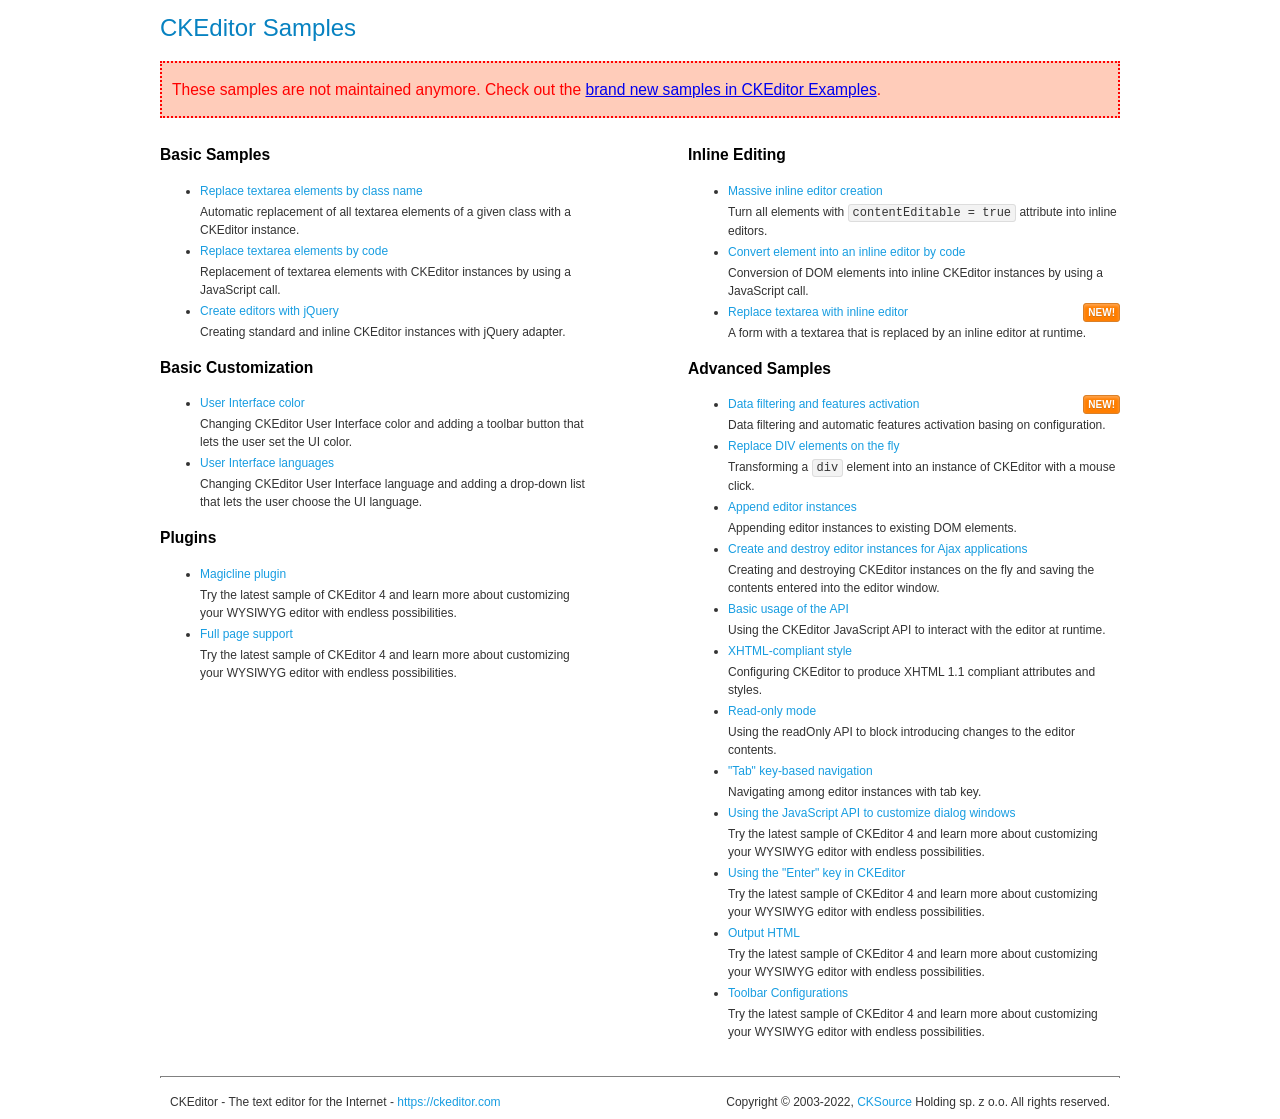
<file: public/ckeditor/samples/old/index.html>
<!DOCTYPE html>
<!--
Copyright (c) 2003-2022, CKSource Holding sp. z o.o. All rights reserved.
For licensing, see LICENSE.md or https://ckeditor.com/legal/ckeditor-oss-license
-->
<html lang="en">
<head>
	<meta charset="utf-8">
	<title>CKEditor Samples</title>
	<link rel="stylesheet" href="sample.css">
	<meta name="description" content="Try the latest sample of CKEditor 4 and learn more about customizing your WYSIWYG editor with endless possibilities.">
</head>
<body>
	<h1 class="samples">
		CKEditor Samples
	</h1>
	<div class="warning deprecated">
		These samples are not maintained anymore. Check out the <a href="https://ckeditor.com/docs/ckeditor4/latest/examples/index.html">brand new samples in CKEditor Examples</a>.
	</div>
	<div class="twoColumns">
		<div class="twoColumnsLeft">
			<h2 class="samples">
				Basic Samples
			</h2>
			<dl class="samples">
				<dt><a class="samples" href="replacebyclass.html">Replace textarea elements by class name</a></dt>
				<dd>Automatic replacement of all textarea elements of a given class with a CKEditor instance.</dd>

				<dt><a class="samples" href="replacebycode.html">Replace textarea elements by code</a></dt>
				<dd>Replacement of textarea elements with CKEditor instances by using a JavaScript call.</dd>

				<dt><a class="samples" href="jquery.html">Create editors with jQuery</a></dt>
				<dd>Creating standard and inline CKEditor instances with jQuery adapter.</dd>
			</dl>

			<h2 class="samples">
				Basic Customization
			</h2>
			<dl class="samples">
				<dt><a class="samples" href="uicolor.html">User Interface color</a></dt>
				<dd>Changing CKEditor User Interface color and adding a toolbar button that lets the user set the UI color.</dd>

				<dt><a class="samples" href="uilanguages.html">User Interface languages</a></dt>
				<dd>Changing CKEditor User Interface language and adding a drop-down list that lets the user choose the UI language.</dd>
			</dl>


			<h2 class="samples">Plugins</h2>
<dl class="samples">
<dt><a class="samples" href="magicline/magicline.html">Magicline plugin</a></dt>
<dd>Try the latest sample of CKEditor 4 and learn more about customizing your WYSIWYG editor with endless possibilities.</dd>

<dt><a class="samples" href="wysiwygarea/fullpage.html">Full page support</a></dt>
<dd>Try the latest sample of CKEditor 4 and learn more about customizing your WYSIWYG editor with endless possibilities.</dd>
</dl>
		</div>
		<div class="twoColumnsRight">
			<h2 class="samples">
				Inline Editing
			</h2>
			<dl class="samples">
				<dt><a class="samples" href="inlineall.html">Massive inline editor creation</a></dt>
				<dd>Turn all elements with <code>contentEditable = true</code> attribute into inline editors.</dd>

				<dt><a class="samples" href="inlinebycode.html">Convert element into an inline editor by code</a></dt>
				<dd>Conversion of DOM elements into inline CKEditor instances by using a JavaScript call.</dd>

				<dt><a class="samples" href="inlinetextarea.html">Replace textarea with inline editor</a> <span class="new">New!</span></dt>
				<dd>A form with a textarea that is replaced by an inline editor at runtime.</dd>

				
			</dl>

			<h2 class="samples">
				Advanced Samples
			</h2>
			<dl class="samples">
				<dt><a class="samples" href="datafiltering.html">Data filtering and features activation</a> <span class="new">New!</span></dt>
				<dd>Data filtering and automatic features activation basing on configuration.</dd>

				<dt><a class="samples" href="divreplace.html">Replace DIV elements on the fly</a></dt>
				<dd>Transforming a <code>div</code> element into an instance of CKEditor with a mouse click.</dd>

				<dt><a class="samples" href="appendto.html">Append editor instances</a></dt>
				<dd>Appending editor instances to existing DOM elements.</dd>

				<dt><a class="samples" href="ajax.html">Create and destroy editor instances for Ajax applications</a></dt>
				<dd>Creating and destroying CKEditor instances on the fly and saving the contents entered into the editor window.</dd>

				<dt><a class="samples" href="api.html">Basic usage of the API</a></dt>
				<dd>Using the CKEditor JavaScript API to interact with the editor at runtime.</dd>

				<dt><a class="samples" href="xhtmlstyle.html">XHTML-compliant style</a></dt>
				<dd>Configuring CKEditor to produce XHTML 1.1 compliant attributes and styles.</dd>

				<dt><a class="samples" href="readonly.html">Read-only mode</a></dt>
				<dd>Using the readOnly API to block introducing changes to the editor contents.</dd>

				<dt><a class="samples" href="tabindex.html">"Tab" key-based navigation</a></dt>
				<dd>Navigating among editor instances with tab key.</dd>


				
<dt><a class="samples" href="dialog/dialog.html">Using the JavaScript API to customize dialog windows</a></dt>
<dd>Try the latest sample of CKEditor 4 and learn more about customizing your WYSIWYG editor with endless possibilities.</dd>

<dt><a class="samples" href="enterkey/enterkey.html">Using the &quot;Enter&quot; key in CKEditor</a></dt>
<dd>Try the latest sample of CKEditor 4 and learn more about customizing your WYSIWYG editor with endless possibilities.</dd>

<dt><a class="samples" href="htmlwriter/outputhtml.html">Output HTML</a></dt>
<dd>Try the latest sample of CKEditor 4 and learn more about customizing your WYSIWYG editor with endless possibilities.</dd>

<dt><a class="samples" href="toolbar/toolbar.html">Toolbar Configurations</a></dt>
<dd>Try the latest sample of CKEditor 4 and learn more about customizing your WYSIWYG editor with endless possibilities.</dd>

			</dl>
		</div>
	</div>
	<div id="footer">
		<hr>
		<p>
			CKEditor - The text editor for the Internet - <a class="samples" href="https://ckeditor.com/">https://ckeditor.com</a>
		</p>
		<p id="copy">
			Copyright &copy; 2003-2022, <a class="samples" href="https://cksource.com/">CKSource</a> Holding sp. z o.o. All rights reserved.
		</p>
	</div>
</body>
</html>
</file>
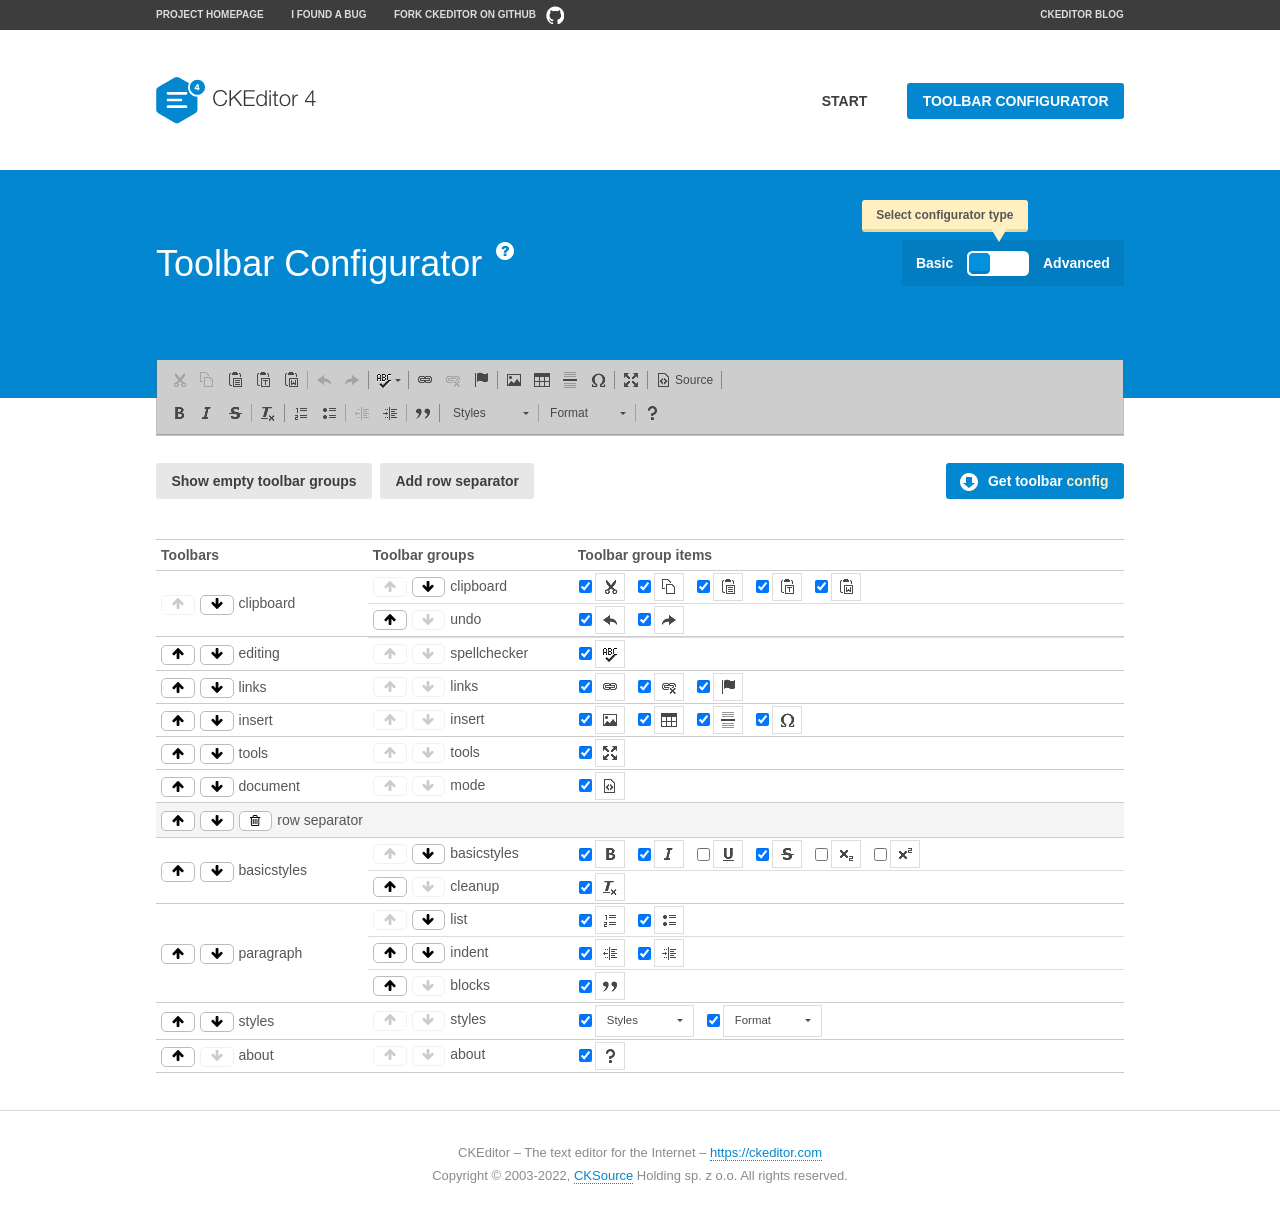
<file: public/ckeditor/samples/toolbarconfigurator/index.html>
<!DOCTYPE html>
<!--
Copyright (c) 2003-2022, CKSource Holding sp. z o.o. All rights reserved.
For licensing, see LICENSE.md or https://ckeditor.com/legal/ckeditor-oss-license
-->
<!--[if IE 8]><html class="ie8"><![endif]-->
<!--[if gt IE 8]><html><![endif]-->
<!--[if !IE]><!--><html lang="en"><!--<![endif]-->
<head>
	<meta charset="utf-8">
	<title>Toolbar Configurator</title>
	<script src="../../ckeditor.js"></script>
	<script>
		if ( CKEDITOR.env.ie && CKEDITOR.env.version < 9 )
			CKEDITOR.tools.enableHtml5Elements( document );
	</script>
	<link rel="stylesheet" href="lib/codemirror/codemirror.css">
	<link rel="stylesheet" href="lib/codemirror/show-hint.css">
	<link rel="stylesheet" href="lib/codemirror/neo.css">
	<link rel="stylesheet" href="css/fontello.css">
	<link rel="stylesheet" href="../css/samples.css">
	<meta name="description" content="Try the latest sample of CKEditor 4 and learn more about customizing your WYSIWYG editor with endless possibilities.">
</head>
<body id="toolbar">

<nav class="navigation-a">
	<div class="grid-container">
		<ul class="navigation-a-left grid-width-70">
			<li><a href="https://ckeditor.com/ckeditor-4/">Project Homepage</a></li>
			<li><a href="https://github.com/ckeditor/ckeditor4/issues">I found a bug</a></li>
			<li><a href="https://github.com/ckeditor/ckeditor4" class="icon-pos-right icon-navigation-a-github">Fork CKEditor on GitHub</a></li>
		</ul>
		<ul class="navigation-a-right grid-width-30">
			<li><a href="https://ckeditor.com/blog/">CKEditor Blog</a></li>
		</ul>
	</div>
</nav>

<header class="header-a">
	<div class="grid-container">
		<h1 class="header-a-logo grid-width-30">
			<a href="../index.html"><img src="../img/logo.svg" onerror="this.src='../img/logo.png'; this.onerror=null;" alt="CKEditor Logo"></a>
		</h1>
		<nav class="navigation-b grid-width-70">
			<ul>
				<li><a href="../index.html"  class="button-a">Start</a></li>
				<li><a href="index.html"  class="button-a button-a-background">Toolbar configurator</a></li>
			</ul>
		</nav>
	</div>
</header>

<main>
	<div class="adjoined-top">
		<div class="grid-container">
			<div class="content grid-width-100">
				<div class="grid-container-nested">
					<h1 class="grid-width-60">
						Toolbar Configurator
						<a href="#help-content" type="button" title="Configurator help" id="help" class="button-a button-a-background button-a-no-text icon-pos-left icon-question-mark">Help</a>
					</h1>

					<div class="grid-width-40 grid-switch-magic">
						<div class="switch">
							<span class="balloon-a balloon-a-se">Select configurator type</span>
							<input type="radio" name="radio" data-num="1" id="radio-basic" />
							<input type="radio" name="radio" data-num="2" id="radio-advanced" />
							<label data-for="1" for="radio-basic">Basic</label>
							<span class="switch-inner">
								<span class="handler"></span>
							</span>
							<label data-for="2" for="radio-advanced">Advanced</label>
						</div>
					</div>
				</div>
			</div>
		</div>
	</div>
	<div class="adjoined-bottom">
		<div class="grid-container">
			<div class="grid-width-100">
				<div class="editors-container">
					<div id="editor-basic"></div>
					<div id="editor-advanced"></div>
				</div>
			</div>
		</div>
	</div>

	<div class="grid-container configurator">
		<div class="content grid-width-100">
			<div class="configurator">
				<div>
					<div id="toolbarModifierWrapper"></div>
				</div>
			</div>
		</div>
	</div>

	<div id="help-content">
		<div class="grid-container">
			<div class="grid-width-100">
				<h2>What Am I Doing Here?</h2>

				<div class="grid-container grid-container-nested">
					<div class="basic">
						<div class="grid-width-50">
							<p>Arrange <a href="https://ckeditor.com/docs/ckeditor4/latest/api/CKEDITOR_config.html#cfg-toolbarGroups">toolbar groups</a>, toggle <a href="https://ckeditor.com/docs/ckeditor4/latest/api/CKEDITOR_config.html#cfg-removeButtons">button visibility</a> according to your needs and get your toolbar configuration.</p>
							<p>You can replace the content of the <a href="../../config.js"><code>config.js</code></a> file with the generated configuration. If you already set some configuration options you will need to merge both configurations.</p>
						</div>
						<div class="grid-width-50">
							<p>Read more about different ways of <a href="https://ckeditor.com/docs/ckeditor4/latest/guide/dev_configuration.html">setting configuration</a> and do not forget about <strong>clearing browser cache</strong>.</p>
							<p>Arranging toolbar groups is the recommended way of configuring the toolbar, but if you need more freedom you can use the <a href="#advanced">advanced configurator</a>.</p>
						</div>
					</div>
					<div class="advanced" style="display: none;">
						<div class="grid-width-50">
							<p>With this code editor you can edit your <a href="https://ckeditor.com/docs/ckeditor4/latest/api/CKEDITOR_config.html#cfg-toolbar">toolbar configuration</a> live.</p>
							<p>You can replace the content of the <a href="../../config.js"><code>config.js</code></a> file with the generated configuration. If you already set some configuration options you will need to merge both configurations.</p>
						</div>
						<div class="grid-width-50">
							<p>Read more about different ways of <a href="https://ckeditor.com/docs/ckeditor4/latest/guide/dev_configuration.html">setting configuration</a> and do not forget about <strong>clearing browser cache</strong>.</p>
						</div>
					</div>
				</div>

				<p class="grid-container grid-container-nested">
					<button type="button" class="help-content-close grid-width-100 button-a button-a-background">Got it. Let's play!</button>
				</p>
			</div>
		</div>
	</div>
</main>

<footer class="footer-a grid-container">
	<p class="grid-width-100">
		CKEditor &ndash; The text editor for the Internet &ndash; <a class="samples" href="https://ckeditor.com/">https://ckeditor.com</a>
	</p>
	<p class="grid-width-100" id="copy">
		Copyright &copy; 2003-2022, <a class="samples" href="https://cksource.com/">CKSource</a> Holding sp. z o.o. All rights reserved.
	</p>
</footer>

<script src="lib/codemirror/codemirror.js"></script>
<script src="lib/codemirror/javascript.js"></script>
<script src="lib/codemirror/show-hint.js"></script>

<script src="js/fulltoolbareditor.js"></script>
<script src="js/abstracttoolbarmodifier.js"></script>
<script src="js/toolbarmodifier.js"></script>
<script src="js/toolbartextmodifier.js"></script>
<script src="../js/sf.js"></script>

<script>
	( function() {
		'use strict';

		var mode = ( window.location.hash.substr( 1 ) === 'advanced' ) ? 'advanced' : 'basic',
			configuratorSection = CKEDITOR.document.findOne( 'main > .grid-container.configurator' ),
			basicInstruction = CKEDITOR.document.findOne( '#help-content .basic' ),
			advancedInstruction = CKEDITOR.document.findOne( '#help-content .advanced' ),

			// Configurator mode switcher.
			modeSwitchBasic = CKEDITOR.document.getById( 'radio-basic' ),
			modeSwitchAdvanced = CKEDITOR.document.getById( 'radio-advanced' );

		// Initial setup
		function updateSwitcher() {
			if ( mode === 'advanced' ) {
				modeSwitchAdvanced.$.checked = true;
			} else {
				modeSwitchBasic.$.checked = true;
			}
		}

		updateSwitcher();

		CKEDITOR.document.getWindow().on( 'hashchange', function( e ) {
			var hash = window.location.hash.substr( 1 );
			if ( !( hash === 'advanced' || hash === 'basic' ) ) {
				return;
			}
			mode = hash;
			onToolbarsDone( mode );
		} );

		CKEDITOR.document.getWindow().on( 'resize', function() {
			updateToolbar( ( mode === 'basic' ? toolbarModifier : toolbarTextModifier )[ 'editorInstance' ] );
		} );

		function onRefresh( modifier ) {
			modifier = modifier || this;

			if ( mode === 'basic' && modifier instanceof ToolbarConfigurator.ToolbarTextModifier ) {
				return;
			}

			// CodeMirror container becomes visible, so we need to refresh and to avoid rendering problems.
			if ( mode === 'advanced' && modifier instanceof ToolbarConfigurator.ToolbarTextModifier ) {
				modifier.codeContainer.refresh();
			}

			updateToolbar( modifier.editorInstance );
		}

		function updateToolbar( editor ) {
			var editorContainer = editor.container;

			// Not always editor is loaded.
			if ( !editorContainer ) {
				return;
			}

			var displayStyle = editorContainer.getStyle( 'display' );

			editorContainer.setStyle( 'display', 'block' );

			var newHeight = editorContainer.getSize( 'height' );

			var newMarginTop = parseInt( editorContainer.getComputedStyle( 'margin-top' ), 10 );
			newMarginTop = ( isNaN( newMarginTop ) ? 0 : Number( newMarginTop ) );

			var newMarginBottom = parseInt( editorContainer.getComputedStyle( 'margin-bottom' ), 10 );
			newMarginBottom = ( isNaN( newMarginBottom ) ? 0 : Number( newMarginBottom ) );

			var result = newHeight + newMarginTop + newMarginBottom;

			editorContainer.setStyle( 'display', displayStyle );

			editor.container.getAscendant( 'div' ).setStyle( 'height', result + 'px' );
		}

		var toolbarModifier = new ToolbarConfigurator.ToolbarModifier( 'editor-basic' );

		var done = 0;
		toolbarModifier.init( onToolbarInit );
		toolbarModifier.onRefresh = onRefresh;

		CKEDITOR.document.getById( 'toolbarModifierWrapper' ).append( toolbarModifier.mainContainer );

		var toolbarTextModifier = new ToolbarConfigurator.ToolbarTextModifier( 'editor-advanced' );
		toolbarTextModifier.init( onToolbarInit );
		toolbarTextModifier.onRefresh = onRefresh;

		function onToolbarInit() {
			if ( ++done === 2 ) {
				onToolbarsDone();

				positionSticky.watch( CKEDITOR.document.findOne( '.toolbar' ), function() {
					return mode === 'advanced';
				} );
			}
		}

		function onToolbarsDone() {
			if ( mode === 'basic' ) {
				toggleModeBasic( false );
			} else {
				toggleModeAdvanced( false );
			}

			updateSwitcher();

			setTimeout( function() {
				CKEDITOR.document.findOne( '.editors-container' ).addClass( 'active' );
				CKEDITOR.document.findOne( '#toolbarModifierWrapper' ).addClass( 'active' );
			}, 200 );
		}

		CKEDITOR.document.getById( 'toolbarModifierWrapper' ).append( toolbarTextModifier.mainContainer );

		function toogleModeSwitch( onElement, offElement, onModifier, offModifier ) {
			onElement.addClass( 'fancy-button-active' );
			offElement.removeClass( 'fancy-button-active' );

			onModifier.showUI();
			offModifier.hideUI();
		}

		function toggleModeBasic( callOnRefresh ) {
			callOnRefresh = ( callOnRefresh !== false );
			mode = 'basic';
			window.location.hash = '#basic';
			toogleModeSwitch( modeSwitchBasic, modeSwitchAdvanced, toolbarModifier, toolbarTextModifier );

			configuratorSection.removeClass( 'freed-width' );
			basicInstruction.show();
			advancedInstruction.hide();

			callOnRefresh && onRefresh( toolbarModifier );
		}

		function toggleModeAdvanced( callOnRefresh ) {
			callOnRefresh = ( callOnRefresh !== false );
			mode = 'advanced';
			window.location.hash = '#advanced';
			toogleModeSwitch( modeSwitchAdvanced, modeSwitchBasic, toolbarTextModifier, toolbarModifier );

			configuratorSection.addClass( 'freed-width' );
			advancedInstruction.show();
			basicInstruction.hide();

			callOnRefresh && onRefresh( toolbarTextModifier );
		}

		modeSwitchBasic.on( 'click', toggleModeBasic );
		modeSwitchAdvanced.on( 'click', toggleModeAdvanced );

		//
		// Position:sticky for the toolbar.
		//

		// Will make elements behave like they were styled with position:sticky.
		var positionSticky = {
			// Store object: {
			// 		element: CKEDITOR.dom.element, // Element which will float.
			// 		placeholder: CKEDITOR.dom.element, // Placeholder which is place to prevent page bounce.
			// 		isFixed: boolean // Whether element float now.
			// }
			watched: [],

			active: [],

			staticContainer: null,

			init: function() {
				var element = CKEDITOR.dom.element.createFromHtml(
					'<div class="staticContainer">' +
						'<div class="grid-container" >' +
							'<div class="grid-width-100">' +
								'<div class="inner"></div>' +
							'</div>' +
						'</div>' +
					'</div>' );

				this.staticContainer = element.findOne( '.inner' );

				CKEDITOR.document.getBody().append( element );
			},

			watch: function( element, preventFunc ) {
				this.watched.push( {
					element: element,
					placeholder: new CKEDITOR.dom.element( 'div' ),
					isFixed: false,
					preventFunc: preventFunc
				} );
			},

			checkAll: function() {
				for ( var i = 0; i < this.watched.length; i++ ) {
					this.check( this.watched[ i ] );
				}
			},

			check: function( element ) {
				var isFixed = element.isFixed;
				var shouldBeFixed = this.shouldBeFixed( element );

				// Nothing to be done.
				if ( isFixed === shouldBeFixed ) {
					return;
				}

				var placeholder = element.placeholder;

				if ( isFixed ) {
					// Unfixing.

					element.element.insertBefore( placeholder );
					placeholder.remove();

					element.element.removeStyle( 'margin' );

					this.active.splice( CKEDITOR.tools.indexOf( this.active, element ), 1 );

				} else {
					// Fixing.
					placeholder.setStyle( 'width', element.element.getSize( 'width' ) + 'px' );
					placeholder.setStyle( 'height', element.element.getSize( 'height' ) + 'px' );
					placeholder.setStyle( 'margin-bottom', element.element.getComputedStyle( 'margin-bottom' ) );
					placeholder.setStyle( 'display', element.element.getComputedStyle( 'display' ) );
					placeholder.insertAfter( element.element );

					this.staticContainer.append( element.element );

					this.active.push( element );
				}

				element.isFixed = !element.isFixed;
			},

			shouldBeFixed: function( element ) {
				if ( element.preventFunc && element.preventFunc() ) {
					return false;
				}

				// If element is already fixed we are checking it's placeholder.
				var related = ( element.isFixed ? element.placeholder : element.element ),
					clientRect = related.$.getBoundingClientRect(),
					staticHeight = this.staticContainer.getSize('height' ),
					elemHeight = element.element.getSize( 'height' );

				if ( element.isFixed ) {
					return ( clientRect.top + elemHeight < staticHeight );
				} else {
					return ( clientRect.top < staticHeight );
				}
			}
		};

		positionSticky.init();

		CKEDITOR.document.getWindow().on( 'scroll',
			CKEDITOR.tools.eventsBuffer( 100, positionSticky.checkAll, positionSticky ).input
		);

		// Make the toolbar sticky.
		positionSticky.watch( CKEDITOR.document.findOne( '.editors-container' ) );

		// Help button and help-content.
		( function() {
			var helpButton = CKEDITOR.document.getById( 'help' ),
				helpContent = CKEDITOR.document.getById( 'help-content' );

			// Don't show help button on IE8 because it's unsupported by Pico Modal.
			if ( CKEDITOR.env.ie && CKEDITOR.env.version == 8 ) {
				helpButton.hide();
			} else {
				// Display help modal when the button is clicked.
				helpButton.on( 'click', function( evt ) {
					SF.modal( {
						// Clone modal content from DOM.
						content: helpContent.getHtml(),

						afterCreate: function( modal ) {
							// Enable modal content button to close the modal.
							new CKEDITOR.dom.element( modal.modalElem() ).findOne( '.help-content-close' ).once( 'click', modal.close );
						}
					} ).show();
				} );
			}
		} )();
	} )();
</script>
</body>
</html>
</file>
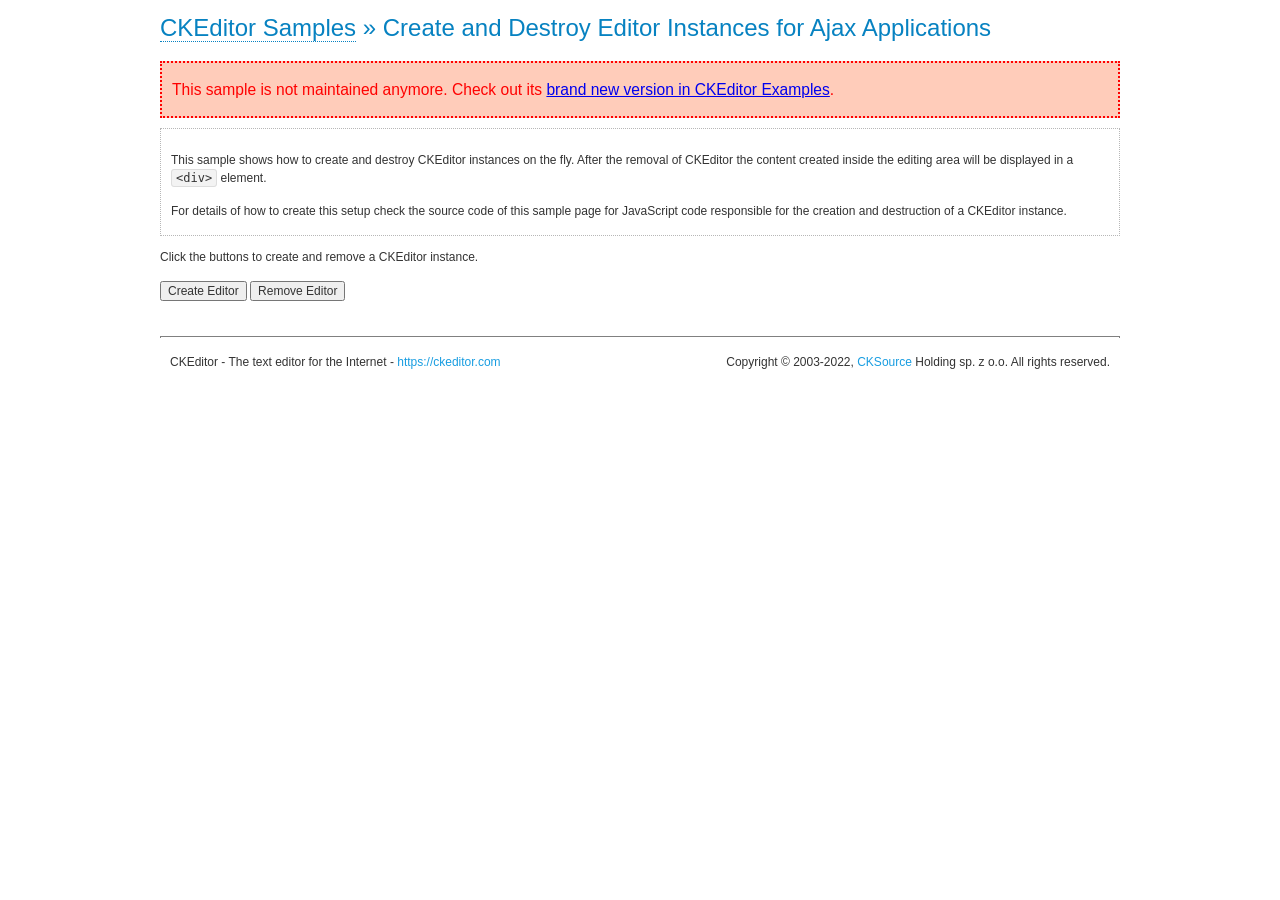
<file: public/ckeditor/samples/old/ajax.html>
<!DOCTYPE html>
<!--
Copyright (c) 2003-2022, CKSource Holding sp. z o.o. All rights reserved.
For licensing, see LICENSE.md or https://ckeditor.com/legal/ckeditor-oss-license
-->
<html lang="en">
<head>
	<meta charset="utf-8">
	<title>Ajax &mdash; CKEditor Sample</title>
	<script src="../../ckeditor.js"></script>
	<link rel="stylesheet" href="sample.css">
	<meta name="description" content="Try the latest sample of CKEditor 4 and learn more about customizing your WYSIWYG editor with endless possibilities.">
	<script>

		var editor, html = '';

		function createEditor() {
			if ( editor )
				return;

			// Create a new editor inside the <div id="editor">, setting its value to html
			var config = {};
			editor = CKEDITOR.appendTo( 'editor', config, html );
		}

		function removeEditor() {
			if ( !editor )
				return;

			// Retrieve the editor contents. In an Ajax application, this data would be
			// sent to the server or used in any other way.
			document.getElementById( 'editorcontents' ).innerHTML = html = editor.getData();
			document.getElementById( 'contents' ).style.display = '';

			// Destroy the editor.
			editor.destroy();
			editor = null;
		}

	</script>
</head>
<body>
	<h1 class="samples">
		<a href="index.html">CKEditor Samples</a> &raquo; Create and Destroy Editor Instances for Ajax Applications
	</h1>
	<div class="warning deprecated">
		This sample is not maintained anymore. Check out its <a href="https://ckeditor.com/docs/ckeditor4/latest/examples/saveajax.html">brand new version in CKEditor Examples</a>.
	</div>
	<div class="description">
		<p>
			This sample shows how to create and destroy CKEditor instances on the fly. After the removal of CKEditor the content created inside the editing
			area will be displayed in a <code>&lt;div&gt;</code> element.
		</p>
		<p>
			For details of how to create this setup check the source code of this sample page
			for JavaScript code responsible for the creation and destruction of a CKEditor instance.
		</p>
	</div>
	<p>Click the buttons to create and remove a CKEditor instance.</p>
	<p>
		<input onclick="createEditor();" type="button" value="Create Editor">
		<input onclick="removeEditor();" type="button" value="Remove Editor">
	</p>
	<!-- This div will hold the editor. -->
	<div id="editor">
	</div>
	<div id="contents" style="display: none">
		<p>
			Edited Contents:
		</p>
		<!-- This div will be used to display the editor contents. -->
		<div id="editorcontents">
		</div>
	</div>
	<div id="footer">
		<hr>
		<p>
			CKEditor - The text editor for the Internet - <a class="samples" href="https://ckeditor.com/">https://ckeditor.com</a>
		</p>
		<p id="copy">
			Copyright &copy; 2003-2022, <a class="samples" href="https://cksource.com/">CKSource</a> Holding sp. z o.o. All rights reserved.
		</p>
	</div>
</body>
</html>
</file>
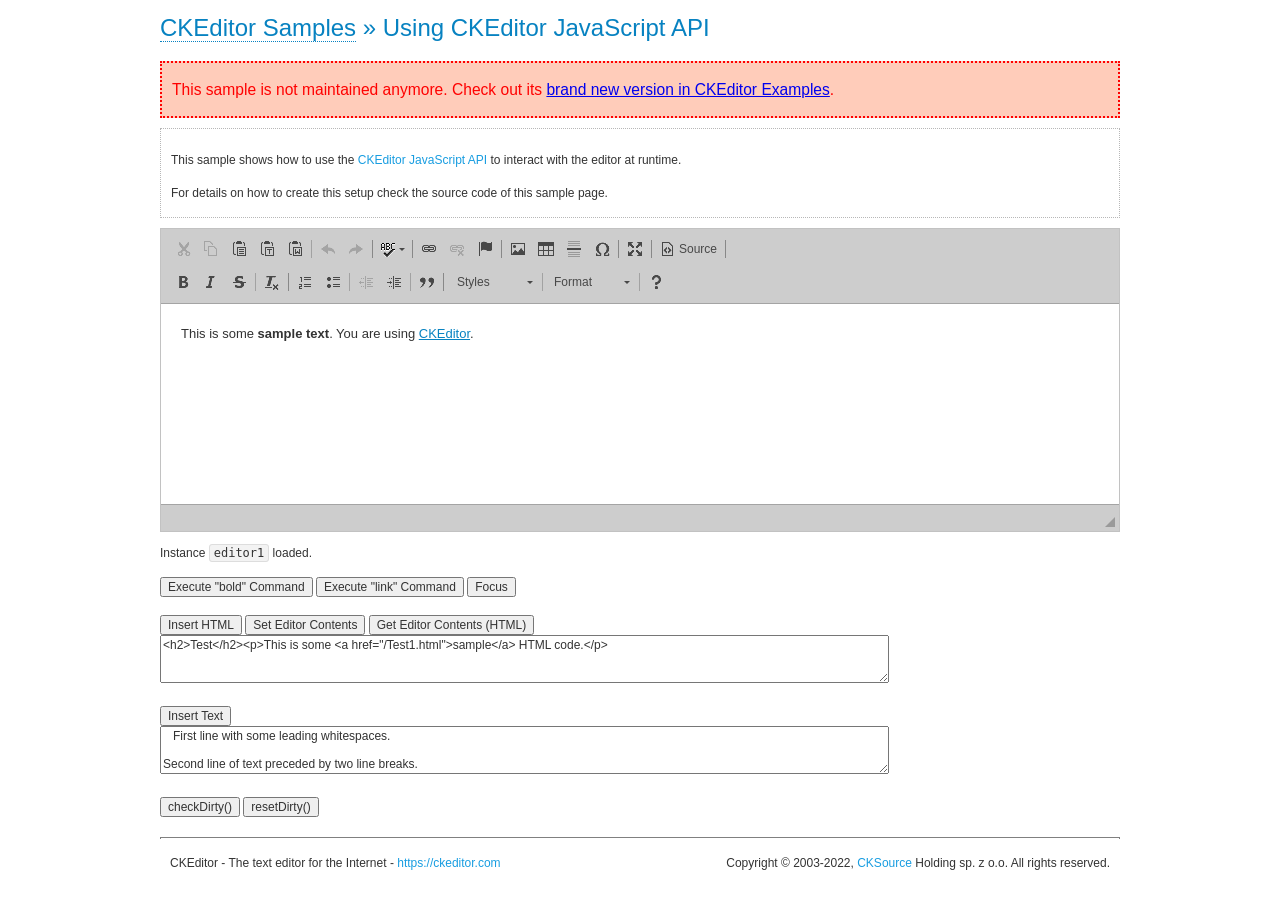
<file: public/ckeditor/samples/old/api.html>
<!DOCTYPE html>
<!--
Copyright (c) 2003-2022, CKSource Holding sp. z o.o. All rights reserved.
For licensing, see LICENSE.md or https://ckeditor.com/legal/ckeditor-oss-license
-->
<html lang="en">
<head>
	<meta charset="utf-8">
	<title>API Usage &mdash; CKEditor Sample</title>
	<script src="../../ckeditor.js"></script>
	<link href="sample.css" rel="stylesheet">
	<meta name="description" content="Try the latest sample of CKEditor 4 and learn more about customizing your WYSIWYG editor with endless possibilities.">
	<script>

// The instanceReady event is fired, when an instance of CKEditor has finished
// its initialization.
CKEDITOR.on( 'instanceReady', function( ev ) {
	// Show the editor name and description in the browser status bar.
	document.getElementById( 'eMessage' ).innerHTML = 'Instance <code>' + ev.editor.name + '<\/code> loaded.';

	// Show this sample buttons.
	document.getElementById( 'eButtons' ).style.display = 'block';
});

function InsertHTML() {
	// Get the editor instance that we want to interact with.
	var editor = CKEDITOR.instances.editor1;
	var value = document.getElementById( 'htmlArea' ).value;

	// Check the active editing mode.
	if ( editor.mode == 'wysiwyg' )
	{
		// Insert HTML code.
		// https://ckeditor.com/docs/ckeditor4/latest/api/CKEDITOR_editor.html#method-insertHtml
		editor.insertHtml( value );
	}
	else
		alert( 'You must be in WYSIWYG mode!' );
}

function InsertText() {
	// Get the editor instance that we want to interact with.
	var editor = CKEDITOR.instances.editor1;
	var value = document.getElementById( 'txtArea' ).value;

	// Check the active editing mode.
	if ( editor.mode == 'wysiwyg' )
	{
		// Insert as plain text.
		// https://ckeditor.com/docs/ckeditor4/latest/api/CKEDITOR_editor.html#method-insertText
		editor.insertText( value );
	}
	else
		alert( 'You must be in WYSIWYG mode!' );
}

function SetContents() {
	// Get the editor instance that we want to interact with.
	var editor = CKEDITOR.instances.editor1;
	var value = document.getElementById( 'htmlArea' ).value;

	// Set editor contents (replace current contents).
	// https://ckeditor.com/docs/ckeditor4/latest/api/CKEDITOR_editor.html#method-setData
	editor.setData( value );
}

function GetContents() {
	// Get the editor instance that you want to interact with.
	var editor = CKEDITOR.instances.editor1;

	// Get editor contents
	// https://ckeditor.com/docs/ckeditor4/latest/api/CKEDITOR_editor.html#method-getData
	alert( editor.getData() );
}

function ExecuteCommand( commandName ) {
	// Get the editor instance that we want to interact with.
	var editor = CKEDITOR.instances.editor1;

	// Check the active editing mode.
	if ( editor.mode == 'wysiwyg' )
	{
		// Execute the command.
		// https://ckeditor.com/docs/ckeditor4/latest/api/CKEDITOR_editor.html#method-execCommand
		editor.execCommand( commandName );
	}
	else
		alert( 'You must be in WYSIWYG mode!' );
}

function CheckDirty() {
	// Get the editor instance that we want to interact with.
	var editor = CKEDITOR.instances.editor1;
	// Checks whether the current editor contents present changes when compared
	// to the contents loaded into the editor at startup
	// https://ckeditor.com/docs/ckeditor4/latest/api/CKEDITOR_editor.html#method-checkDirty
	alert( editor.checkDirty() );
}

function ResetDirty() {
	// Get the editor instance that we want to interact with.
	var editor = CKEDITOR.instances.editor1;
	// Resets the "dirty state" of the editor (see CheckDirty())
	// https://ckeditor.com/docs/ckeditor4/latest/api/CKEDITOR_editor.html#method-resetDirty
	editor.resetDirty();
	alert( 'The "IsDirty" status has been reset' );
}

function Focus() {
	CKEDITOR.instances.editor1.focus();
}

function onFocus() {
	document.getElementById( 'eMessage' ).innerHTML = '<b>' + this.name + ' is focused </b>';
}

function onBlur() {
	document.getElementById( 'eMessage' ).innerHTML = this.name + ' lost focus';
}

	</script>

</head>
<body>
	<h1 class="samples">
		<a href="index.html">CKEditor Samples</a> &raquo; Using CKEditor JavaScript API
	</h1>
	<div class="warning deprecated">
		This sample is not maintained anymore. Check out its <a href="https://ckeditor.com/docs/ckeditor4/latest/examples/api.html">brand new version in CKEditor Examples</a>.
	</div>
	<div class="description">
	<p>
		This sample shows how to use the
		<a class="samples" href="https://ckeditor.com/docs/ckeditor4/latest/api/CKEDITOR_editor.html">CKEditor JavaScript API</a>
		to interact with the editor at runtime.
	</p>
	<p>
		For details on how to create this setup check the source code of this sample page.
	</p>
	</div>

	<!-- This <div> holds alert messages to be display in the sample page. -->
	<div id="alerts">
		<noscript>
			<p>
				<strong>CKEditor requires JavaScript to run</strong>. In a browser with no JavaScript
				support, like yours, you should still see the contents (HTML data) and you should
				be able to edit it normally, without a rich editor interface.
			</p>
		</noscript>
	</div>
	<form action="../../../samples/sample_posteddata.php" method="post">
		<textarea cols="100" id="editor1" name="editor1" rows="10">&lt;p&gt;This is some &lt;strong&gt;sample text&lt;/strong&gt;. You are using &lt;a href="https://ckeditor.com/"&gt;CKEditor&lt;/a&gt;.&lt;/p&gt;</textarea>

		<script>
			// Replace the <textarea id="editor1"> with an CKEditor instance.
			CKEDITOR.replace( 'editor1', {
				on: {
					focus: onFocus,
					blur: onBlur,

					// Check for availability of corresponding plugins.
					pluginsLoaded: function( evt ) {
						var doc = CKEDITOR.document, ed = evt.editor;
						if ( !ed.getCommand( 'bold' ) )
							doc.getById( 'exec-bold' ).hide();
						if ( !ed.getCommand( 'link' ) )
							doc.getById( 'exec-link' ).hide();
					}
				}
			});
		</script>

		<p id="eMessage">
		</p>

		<div id="eButtons" style="display: none">
			<input id="exec-bold" onclick="ExecuteCommand('bold');" type="button" value="Execute &quot;bold&quot; Command">
			<input id="exec-link" onclick="ExecuteCommand('link');" type="button" value="Execute &quot;link&quot; Command">
			<input onclick="Focus();" type="button" value="Focus">
			<br><br>
			<input onclick="InsertHTML();" type="button" value="Insert HTML">
			<input onclick="SetContents();" type="button" value="Set Editor Contents">
			<input onclick="GetContents();" type="button" value="Get Editor Contents (HTML)">
			<br>
			<textarea cols="100" id="htmlArea" rows="3">&lt;h2&gt;Test&lt;/h2&gt;&lt;p&gt;This is some &lt;a href="/Test1.html"&gt;sample&lt;/a&gt; HTML code.&lt;/p&gt;</textarea>
			<br>
			<br>
			<input onclick="InsertText();" type="button" value="Insert Text">
			<br>
			<textarea cols="100" id="txtArea" rows="3">   First line with some leading whitespaces.

Second line of text preceded by two line breaks.</textarea>
			<br>
			<br>
			<input onclick="CheckDirty();" type="button" value="checkDirty()">
			<input onclick="ResetDirty();" type="button" value="resetDirty()">
		</div>
	</form>
	<div id="footer">
		<hr>
		<p>
			CKEditor - The text editor for the Internet - <a class="samples" href="https://ckeditor.com/">https://ckeditor.com</a>
		</p>
		<p id="copy">
			Copyright &copy; 2003-2022, <a class="samples" href="https://cksource.com/">CKSource</a> Holding sp. z o.o. All rights reserved.
		</p>
	</div>
</body>
</html>
</file>
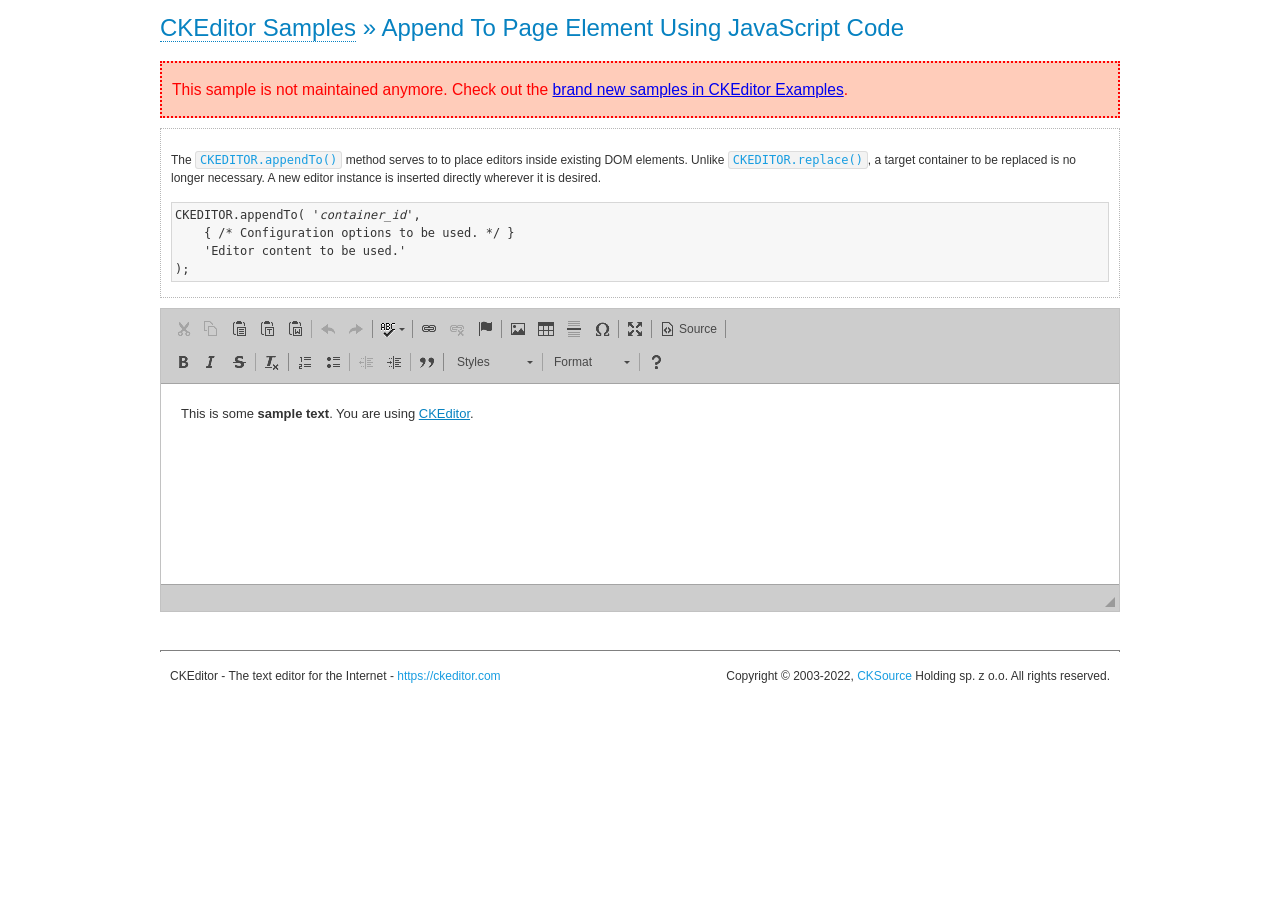
<file: public/ckeditor/samples/old/appendto.html>
<!DOCTYPE html>
<!--
Copyright (c) 2003-2022, CKSource Holding sp. z o.o. All rights reserved.
For licensing, see LICENSE.md or https://ckeditor.com/legal/ckeditor-oss-license
-->
<html lang="en">
<head>
	<meta charset="utf-8">
	<title>Append To Page Element Using JavaScript Code &mdash; CKEditor Sample</title>
	<script src="../../ckeditor.js"></script>
	<link rel="stylesheet" href="sample.css">
	<meta name="description" content="Try the latest sample of CKEditor 4 and learn more about customizing your WYSIWYG editor with endless possibilities.">
</head>
<body>
	<h1 class="samples">
		<a href="index.html">CKEditor Samples</a> &raquo; Append To Page Element Using JavaScript Code
	</h1>
	<div class="warning deprecated">
		This sample is not maintained anymore. Check out the <a href="https://ckeditor.com/docs/ckeditor4/latest/examples/index.html">brand new samples in CKEditor Examples</a>.
	</div>
	<div id="section1">
		<div class="description">
			<p>
				The <code><a class="samples" href="https://ckeditor.com/docs/ckeditor4/latest/api/CKEDITOR.html#method-appendTo">CKEDITOR.appendTo()</a></code> method serves to to place editors inside existing DOM elements. Unlike <code><a class="samples" href="https://ckeditor.com/docs/ckeditor4/latest/api/CKEDITOR.html#method-replace">CKEDITOR.replace()</a></code>,
				a target container to be replaced is no longer necessary. A new editor
				instance is inserted directly wherever it is desired.
			</p>
<pre class="samples">CKEDITOR.appendTo( '<em>container_id</em>',
	{ /* Configuration options to be used. */ }
	'Editor content to be used.'
);</pre>
		</div>
		<script>

			// This call can be placed at any point after the
			// DOM element to append CKEditor to or inside the <head><script>
			// in a window.onload event handler.

			// Append a CKEditor instance using the default configuration and the
			// provided content to the <div> element of ID "section1".
			CKEDITOR.appendTo( 'section1',
				null,
				'<p>This is some <strong>sample text</strong>. You are using <a href="https://ckeditor.com/">CKEditor</a>.</p>'
			);

		</script>
	</div>
	<br>
	<div id="footer">
		<hr>
		<p>
			CKEditor - The text editor for the Internet - <a class="samples" href="https://ckeditor.com/">https://ckeditor.com</a>
		</p>
		<p id="copy">
			Copyright &copy; 2003-2022, <a class="samples" href="https://cksource.com/">CKSource</a> Holding sp. z o.o. All rights reserved.
		</p>
	</div>
</body>
</html>
</file>
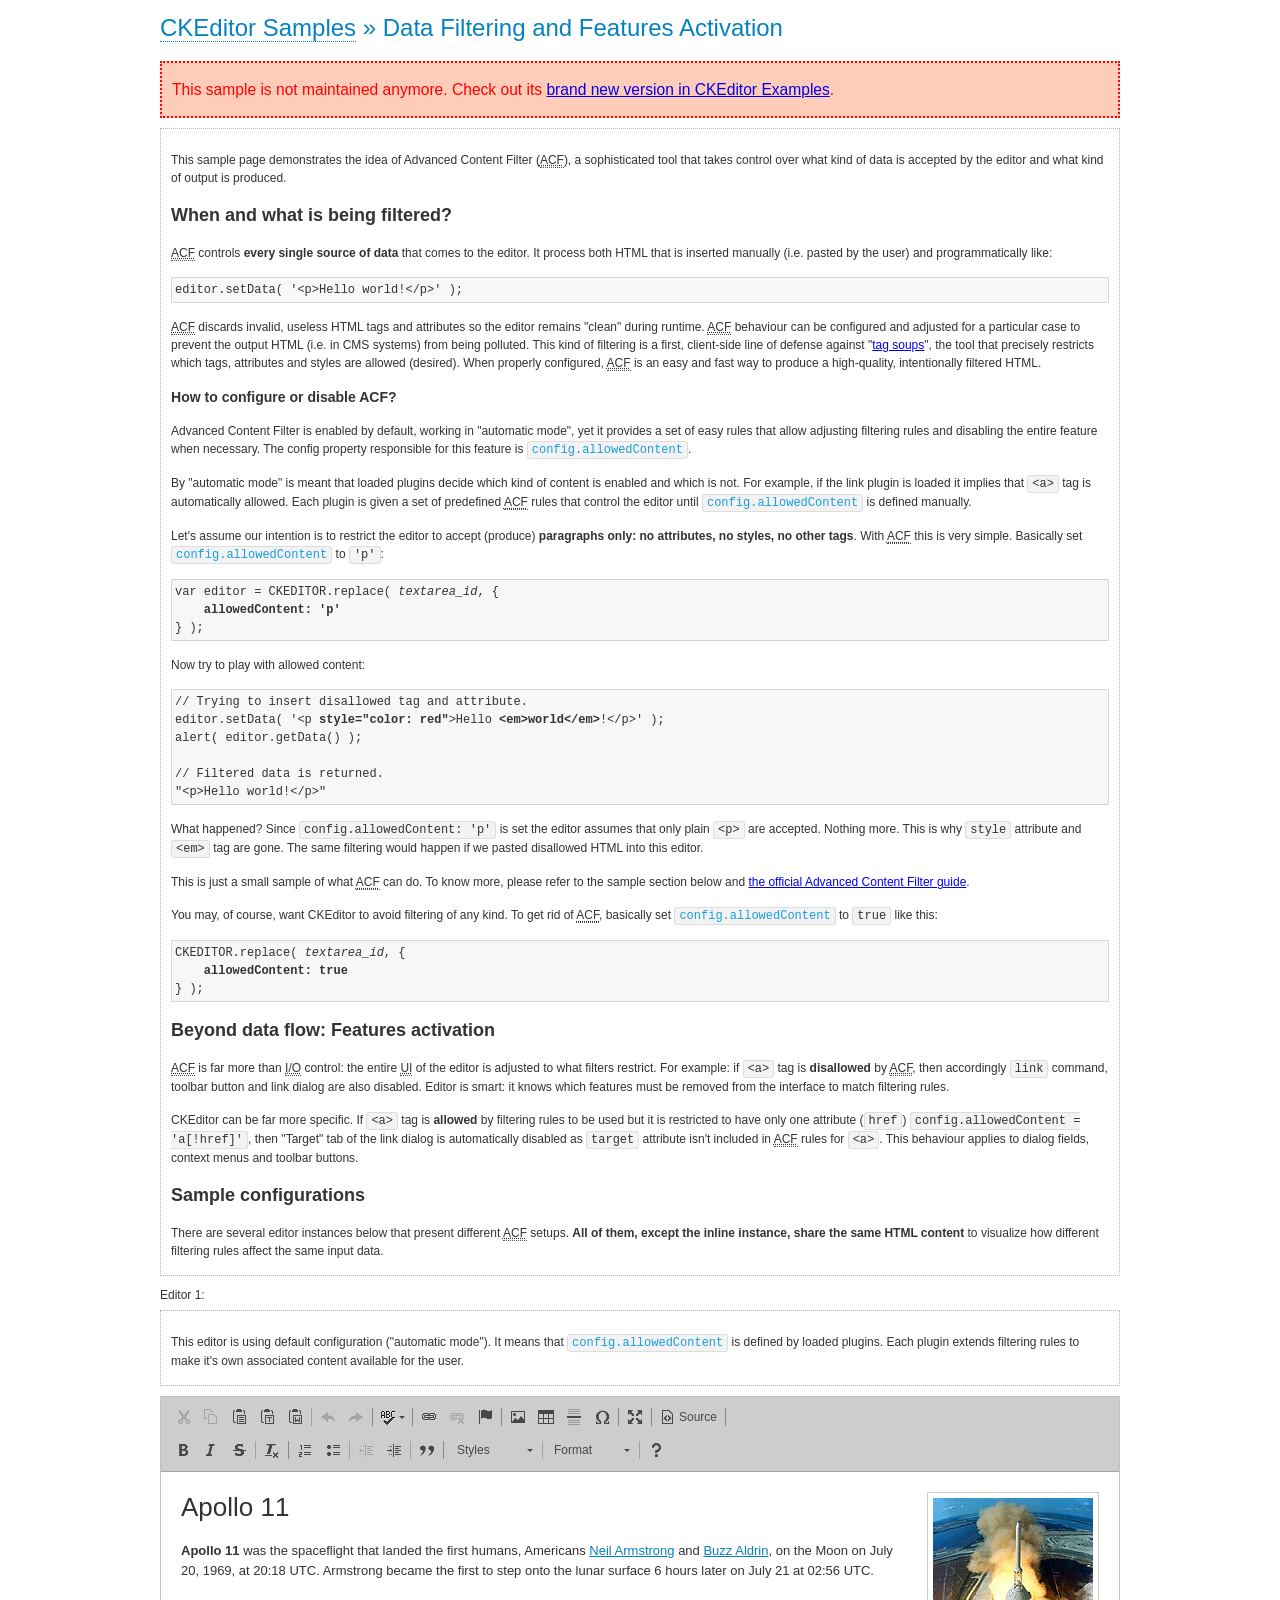
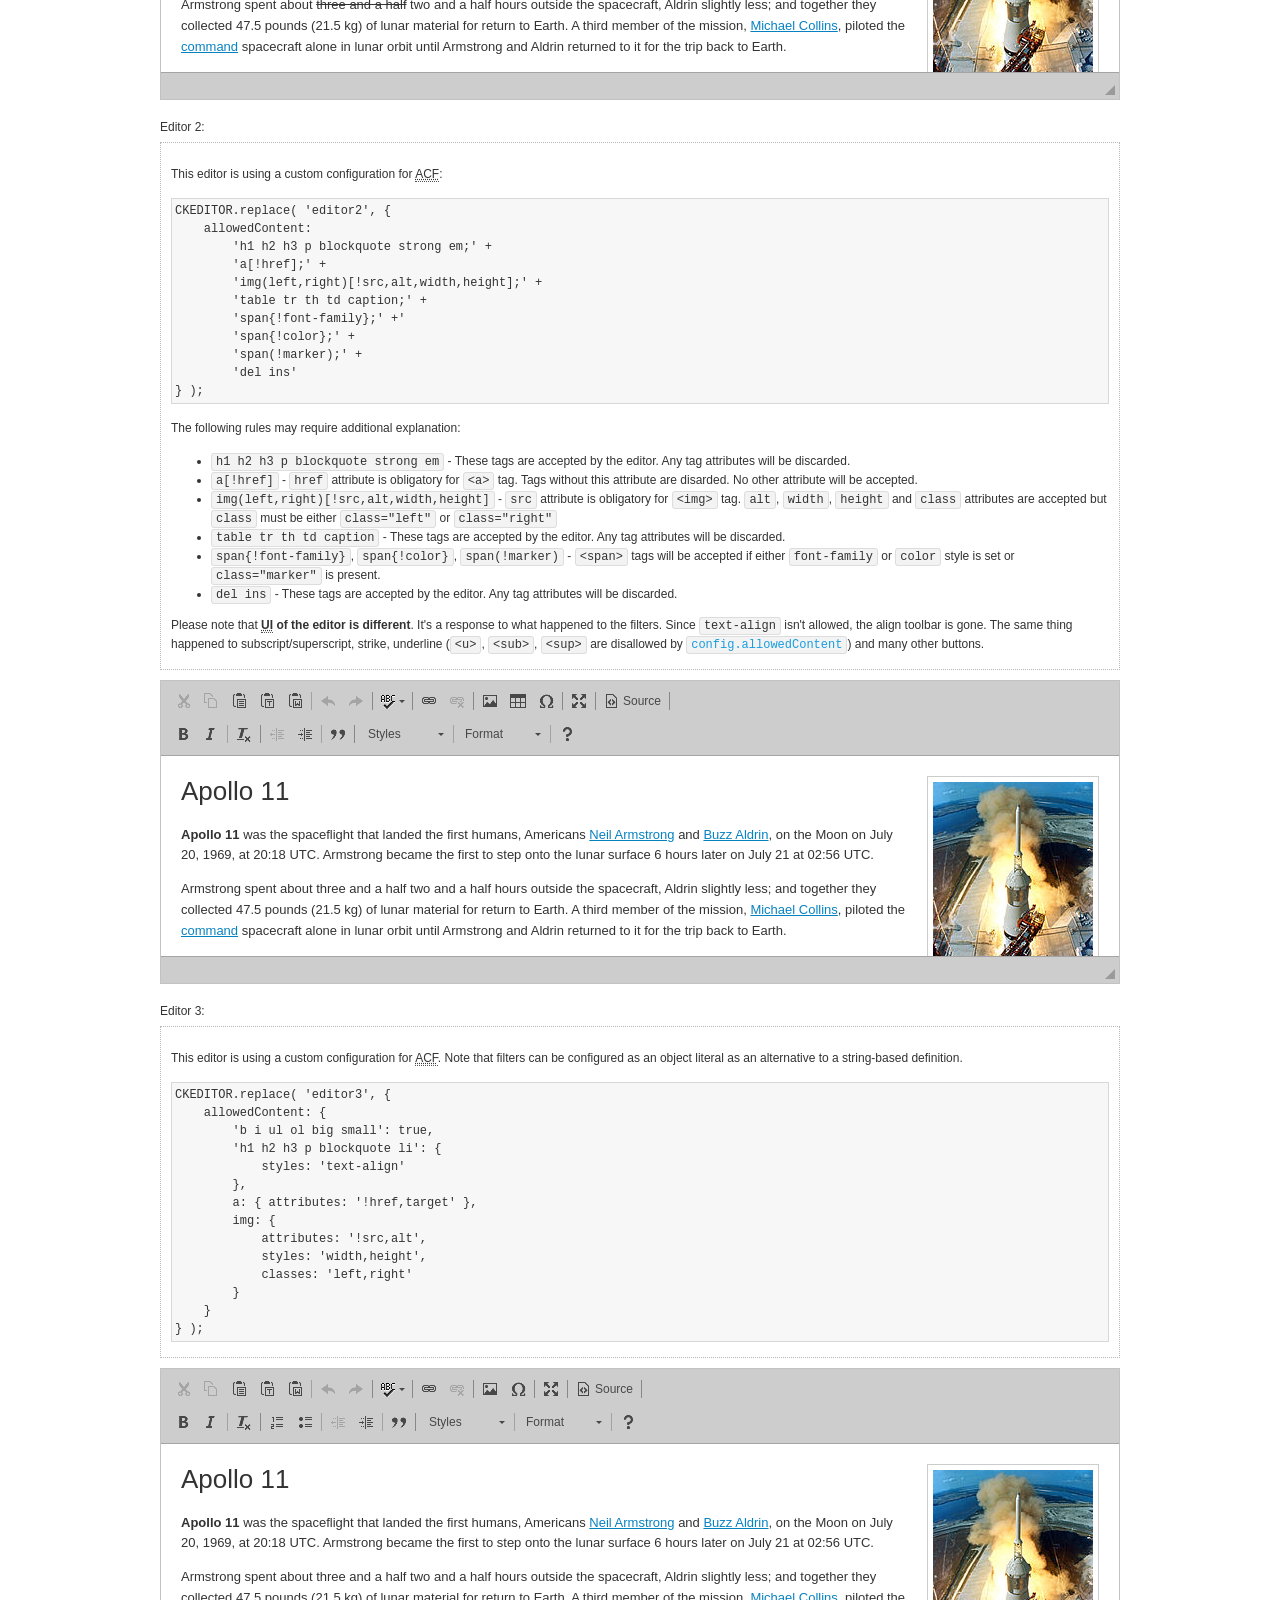
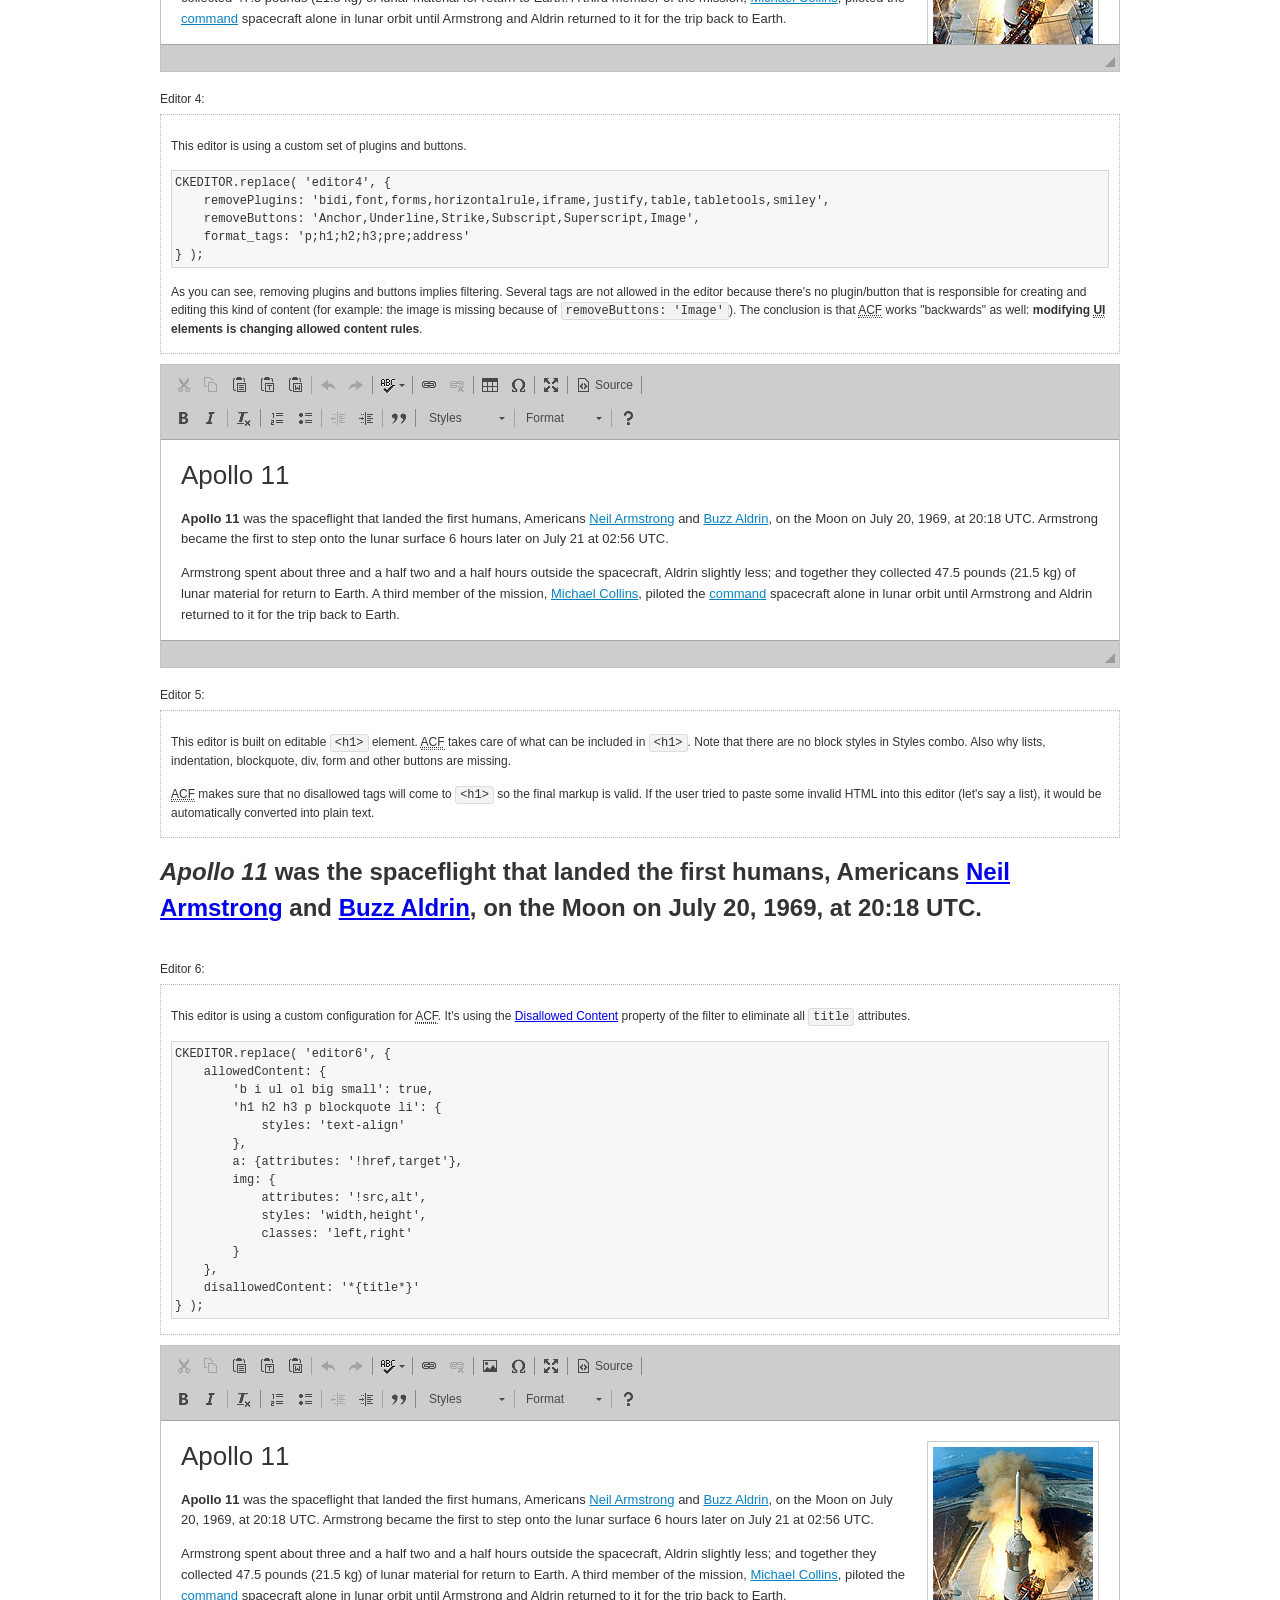
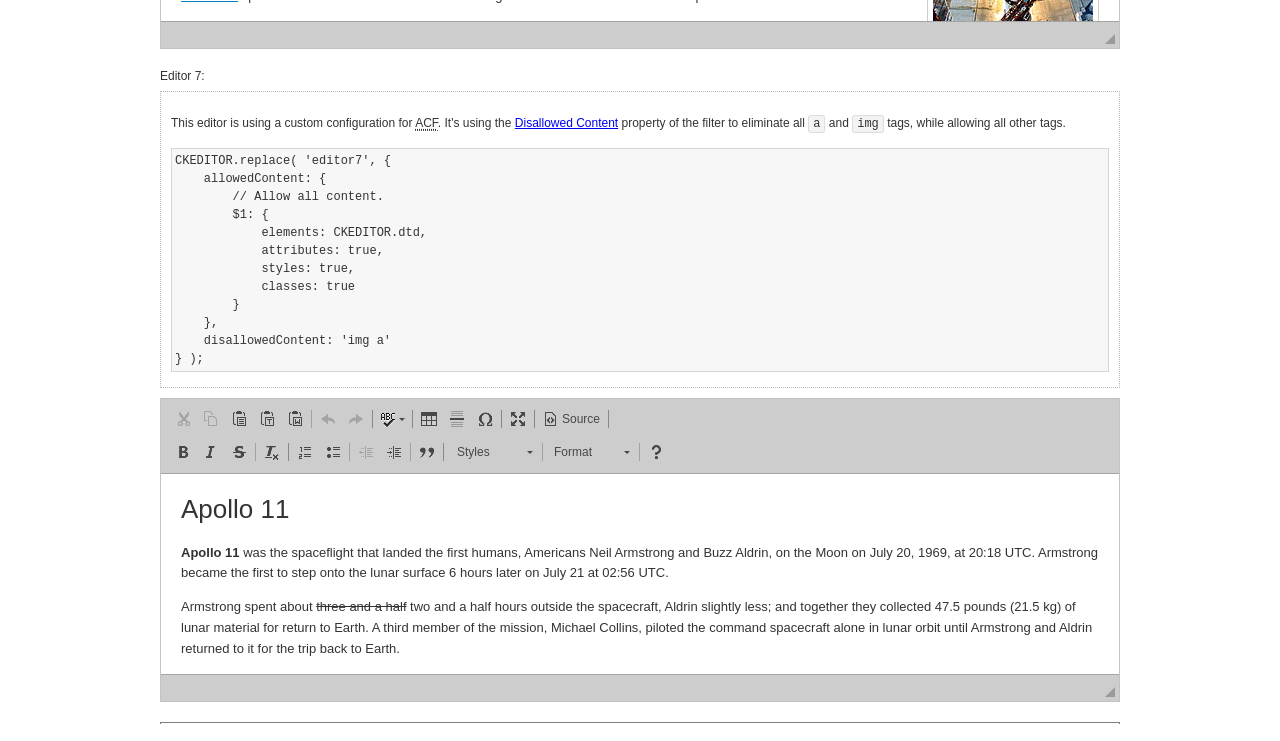
<file: public/ckeditor/samples/old/datafiltering.html>
<!DOCTYPE html>
<!--
Copyright (c) 2003-2022, CKSource Holding sp. z o.o. All rights reserved.
For licensing, see LICENSE.md or https://ckeditor.com/legal/ckeditor-oss-license
-->
<html lang="en">
<head>
	<meta charset="utf-8">
	<title>Data Filtering &mdash; CKEditor Sample</title>
	<script src="../../ckeditor.js"></script>
	<link rel="stylesheet" href="sample.css">
	<meta name="description" content="Try the latest sample of CKEditor 4 and learn more about customizing your WYSIWYG editor with endless possibilities.">
	<script>
		// Remove advanced tabs for all editors.
		CKEDITOR.config.removeDialogTabs = 'image:advanced;link:advanced;creatediv:advanced;editdiv:advanced';
	</script>
</head>
<body>
	<h1 class="samples">
		<a href="index.html">CKEditor Samples</a> &raquo; Data Filtering and Features Activation
	</h1>
	<div class="warning deprecated">
		This sample is not maintained anymore. Check out its <a href="https://ckeditor.com/docs/ckeditor4/latest/examples/acf.html">brand new version in CKEditor Examples</a>.
	</div>
	<div class="description">
		<p>
			This sample page demonstrates the idea of Advanced Content Filter
			(<abbr title="Advanced Content Filter">ACF</abbr>), a sophisticated
			tool that takes control over what kind of data is accepted by the editor and what
			kind of output is produced.
		</p>
		<h2>When and what is being filtered?</h2>
		<p>
			<abbr title="Advanced Content Filter">ACF</abbr> controls
			<strong>every single source of data</strong> that comes to the editor.
			It process both HTML that is inserted manually (i.e. pasted by the user)
			and programmatically like:
		</p>
<pre class="samples">
editor.setData( '&lt;p&gt;Hello world!&lt;/p&gt;' );
</pre>
		<p>
			<abbr title="Advanced Content Filter">ACF</abbr> discards invalid,
			useless HTML tags and attributes so the editor remains "clean" during
			runtime. <abbr title="Advanced Content Filter">ACF</abbr> behaviour
			can be configured and adjusted for a particular case to prevent the
			output HTML (i.e. in CMS systems) from being polluted.

			This kind of filtering is a first, client-side line of defense
			against "<a href="http://en.wikipedia.org/wiki/Tag_soup">tag soups</a>",
			the tool that precisely restricts which tags, attributes and styles
			are allowed (desired). When properly configured, <abbr title="Advanced Content Filter">ACF</abbr>
			is an easy and fast way to produce a high-quality, intentionally filtered HTML.
		</p>

		<h3>How to configure or disable ACF?</h3>
		<p>
			Advanced Content Filter is enabled by default, working in "automatic mode", yet
			it provides a set of easy rules that allow adjusting filtering rules
			and disabling the entire feature when necessary. The config property
			responsible for this feature is <code><a class="samples"
			href="https://ckeditor.com/docs/ckeditor4/latest/api/CKEDITOR_config.html#cfg-allowedContent">config.allowedContent</a></code>.
		</p>
		<p>
			By "automatic mode" is meant that loaded plugins decide which kind
			of content is enabled and which is not. For example, if the link
			plugin is loaded it implies that <code>&lt;a&gt;</code> tag is
			automatically allowed. Each plugin is given a set
			of predefined <abbr title="Advanced Content Filter">ACF</abbr> rules
			that control the editor until <code><a class="samples"
			href="https://ckeditor.com/docs/ckeditor4/latest/api/CKEDITOR_config.html#cfg-allowedContent">
			config.allowedContent</a></code>
			is defined manually.
		</p>
		<p>
			Let's assume our intention is to restrict the editor to accept (produce) <strong>paragraphs
			only: no attributes, no styles, no other tags</strong>.
			With <abbr title="Advanced Content Filter">ACF</abbr>
			this is very simple. Basically set <code><a class="samples"
			href="https://ckeditor.com/docs/ckeditor4/latest/api/CKEDITOR_config.html#cfg-allowedContent">
			config.allowedContent</a></code> to <code>'p'</code>:
		</p>
<pre class="samples">
var editor = CKEDITOR.replace( <em>textarea_id</em>, {
	<strong>allowedContent: 'p'</strong>
} );
</pre>
		<p>
			Now try to play with allowed content:
		</p>
<pre class="samples">
// Trying to insert disallowed tag and attribute.
editor.setData( '&lt;p <strong>style="color: red"</strong>&gt;Hello <strong>&lt;em&gt;world&lt;/em&gt;</strong>!&lt;/p&gt;' );
alert( editor.getData() );

// Filtered data is returned.
"&lt;p&gt;Hello world!&lt;/p&gt;"
</pre>
		<p>
			What happened? Since <code>config.allowedContent: 'p'</code> is set the editor assumes
			that only plain <code>&lt;p&gt;</code> are accepted. Nothing more. This is why
			<code>style</code> attribute and <code>&lt;em&gt;</code> tag are gone. The same
			filtering would happen if we pasted disallowed HTML into this editor.
		</p>
		<p>
			This is just a small sample of what <abbr title="Advanced Content Filter">ACF</abbr>
			can do. To know more, please refer to the sample section below and
			<a href="https://ckeditor.com/docs/ckeditor4/latest/guide/dev_advanced_content_filter.html">the official Advanced Content Filter guide</a>.
		</p>
		<p>
			You may, of course, want CKEditor to avoid filtering of any kind.
			To get rid of <abbr title="Advanced Content Filter">ACF</abbr>,
			basically set <code><a class="samples"
			href="https://ckeditor.com/docs/ckeditor4/latest/api/CKEDITOR_config.html#cfg-allowedContent">
			config.allowedContent</a></code> to <code>true</code> like this:
		</p>
<pre class="samples">
CKEDITOR.replace( <em>textarea_id</em>, {
	<strong>allowedContent: true</strong>
} );
</pre>

		<h2>Beyond data flow: Features activation</h2>
		<p>
			<abbr title="Advanced Content Filter">ACF</abbr> is far more than
			<abbr title="Input/Output">I/O</abbr> control: the entire
			<abbr title="User Interface">UI</abbr> of the editor is adjusted to what
			filters restrict. For example: if <code>&lt;a&gt;</code> tag is
			<strong>disallowed</strong>
			by <abbr title="Advanced Content Filter">ACF</abbr>,
			then accordingly <code>link</code> command, toolbar button and link dialog
			are also disabled. Editor is smart: it knows which features must be
			removed from the interface to match filtering rules.
		</p>
		<p>
			CKEditor can be far more specific. If <code>&lt;a&gt;</code> tag is
			<strong>allowed</strong> by filtering rules to be used but it is restricted
			to have only one attribute (<code>href</code>)
			<code>config.allowedContent = 'a[!href]'</code>, then
			"Target" tab of the link dialog is automatically disabled as <code>target</code>
			attribute isn't included in <abbr title="Advanced Content Filter">ACF</abbr> rules
			for <code>&lt;a&gt;</code>. This behaviour applies to dialog fields, context
			menus and toolbar buttons.
		</p>

		<h2>Sample configurations</h2>
		<p>
			There are several editor instances below that present different
			<abbr title="Advanced Content Filter">ACF</abbr> setups. <strong>All of them,
			except the inline instance, share the same HTML content</strong> to visualize
			how different filtering rules affect the same input data.
		</p>
	</div>

	<div>
		<label for="editor1">
			Editor 1:
		</label>
		<div class="description">
			<p>
				This editor is using default configuration ("automatic mode"). It means that
				<code><a class="samples"
				href="https://ckeditor.com/docs/ckeditor4/latest/api/CKEDITOR_config.html#cfg-allowedContent">
				config.allowedContent</a></code> is defined by loaded plugins.
				Each plugin extends filtering rules to make it's own associated content
				available for the user.
			</p>
		</div>
		<textarea cols="80" id="editor1" name="editor1" rows="10">
			&lt;h1&gt;&lt;img alt=&quot;Saturn V carrying Apollo 11&quot; class=&quot;right&quot; src=&quot;assets/sample.jpg&quot;/&gt; Apollo 11&lt;/h1&gt; &lt;p&gt;&lt;b&gt;Apollo 11&lt;/b&gt; was the spaceflight that landed the first humans, Americans &lt;a href=&quot;http://en.wikipedia.org/wiki/Neil_Armstrong&quot; title=&quot;Neil Armstrong&quot;&gt;Neil Armstrong&lt;/a&gt; and &lt;a href=&quot;http://en.wikipedia.org/wiki/Buzz_Aldrin&quot; title=&quot;Buzz Aldrin&quot;&gt;Buzz Aldrin&lt;/a&gt;, on the Moon on July 20, 1969, at 20:18 UTC. Armstrong became the first to step onto the lunar surface 6 hours later on July 21 at 02:56 UTC.&lt;/p&gt; &lt;p&gt;Armstrong spent about &lt;s&gt;three and a half&lt;/s&gt; two and a half hours outside the spacecraft, Aldrin slightly less; and together they collected 47.5 pounds (21.5&amp;nbsp;kg) of lunar material for return to Earth. A third member of the mission, &lt;a href=&quot;http://en.wikipedia.org/wiki/Michael_Collins_(astronaut)&quot; title=&quot;Michael Collins (astronaut)&quot;&gt;Michael Collins&lt;/a&gt;, piloted the &lt;a href=&quot;http://en.wikipedia.org/wiki/Apollo_Command/Service_Module&quot; title=&quot;Apollo Command/Service Module&quot;&gt;command&lt;/a&gt; spacecraft alone in lunar orbit until Armstrong and Aldrin returned to it for the trip back to Earth.&lt;/p&gt; &lt;h2&gt;Broadcasting and &lt;em&gt;quotes&lt;/em&gt; &lt;a id=&quot;quotes&quot; name=&quot;quotes&quot;&gt;&lt;/a&gt;&lt;/h2&gt; &lt;p&gt;Broadcast on live TV to a world-wide audience, Armstrong stepped onto the lunar surface and described the event as:&lt;/p&gt; &lt;blockquote&gt;&lt;p&gt;One small step for [a] man, one giant leap for mankind.&lt;/p&gt;&lt;/blockquote&gt; &lt;p&gt;Apollo 11 effectively ended the &lt;a href=&quot;http://en.wikipedia.org/wiki/Space_Race&quot; title=&quot;Space Race&quot;&gt;Space Race&lt;/a&gt; and fulfilled a national goal proposed in 1961 by the late U.S. President &lt;a href=&quot;http://en.wikipedia.org/wiki/John_F._Kennedy&quot; title=&quot;John F. Kennedy&quot;&gt;John F. Kennedy&lt;/a&gt; in a speech before the United States Congress:&lt;/p&gt; &lt;blockquote&gt;&lt;p&gt;[...] before this decade is out, of landing a man on the Moon and returning him safely to the Earth.&lt;/p&gt;&lt;/blockquote&gt; &lt;h2&gt;Technical details &lt;a id=&quot;tech-details&quot; name=&quot;tech-details&quot;&gt;&lt;/a&gt;&lt;/h2&gt; &lt;table align=&quot;right&quot; border=&quot;1&quot; bordercolor=&quot;#ccc&quot; cellpadding=&quot;5&quot; cellspacing=&quot;0&quot; style=&quot;border-collapse:collapse;margin:10px 0 10px 15px;&quot;&gt; &lt;caption&gt;&lt;strong&gt;Mission crew&lt;/strong&gt;&lt;/caption&gt; &lt;thead&gt; &lt;tr&gt; &lt;th scope=&quot;col&quot;&gt;Position&lt;/th&gt; &lt;th scope=&quot;col&quot;&gt;Astronaut&lt;/th&gt; &lt;/tr&gt; &lt;/thead&gt; &lt;tbody&gt; &lt;tr&gt; &lt;td&gt;Commander&lt;/td&gt; &lt;td&gt;Neil A. Armstrong&lt;/td&gt; &lt;/tr&gt; &lt;tr&gt; &lt;td&gt;Command Module Pilot&lt;/td&gt; &lt;td&gt;Michael Collins&lt;/td&gt; &lt;/tr&gt; &lt;tr&gt; &lt;td&gt;Lunar Module Pilot&lt;/td&gt; &lt;td&gt;Edwin &amp;quot;Buzz&amp;quot; E. Aldrin, Jr.&lt;/td&gt; &lt;/tr&gt; &lt;/tbody&gt; &lt;/table&gt; &lt;p&gt;Launched by a &lt;strong&gt;Saturn V&lt;/strong&gt; rocket from &lt;a href=&quot;http://en.wikipedia.org/wiki/Kennedy_Space_Center&quot; title=&quot;Kennedy Space Center&quot;&gt;Kennedy Space Center&lt;/a&gt; in Merritt Island, Florida on July 16, Apollo 11 was the fifth manned mission of &lt;a href=&quot;http://en.wikipedia.org/wiki/NASA&quot; title=&quot;NASA&quot;&gt;NASA&lt;/a&gt;&amp;#39;s Apollo program. The Apollo spacecraft had three parts:&lt;/p&gt; &lt;ol&gt; &lt;li&gt;&lt;strong&gt;Command Module&lt;/strong&gt; with a cabin for the three astronauts which was the only part which landed back on Earth&lt;/li&gt; &lt;li&gt;&lt;strong&gt;Service Module&lt;/strong&gt; which supported the Command Module with propulsion, electrical power, oxygen and water&lt;/li&gt; &lt;li&gt;&lt;strong&gt;Lunar Module&lt;/strong&gt; for landing on the Moon.&lt;/li&gt; &lt;/ol&gt; &lt;p&gt;After being sent to the Moon by the Saturn V&amp;#39;s upper stage, the astronauts separated the spacecraft from it and travelled for three days until they entered into lunar orbit. Armstrong and Aldrin then moved into the Lunar Module and landed in the &lt;a href=&quot;http://en.wikipedia.org/wiki/Mare_Tranquillitatis&quot; title=&quot;Mare Tranquillitatis&quot;&gt;Sea of Tranquility&lt;/a&gt;. They stayed a total of about 21 and a half hours on the lunar surface. After lifting off in the upper part of the Lunar Module and rejoining Collins in the Command Module, they returned to Earth and landed in the &lt;a href=&quot;http://en.wikipedia.org/wiki/Pacific_Ocean&quot; title=&quot;Pacific Ocean&quot;&gt;Pacific Ocean&lt;/a&gt; on July 24.&lt;/p&gt; &lt;hr/&gt; &lt;p style=&quot;text-align: right;&quot;&gt;&lt;small&gt;Source: &lt;a href=&quot;http://en.wikipedia.org/wiki/Apollo_11&quot;&gt;Wikipedia.org&lt;/a&gt;&lt;/small&gt;&lt;/p&gt;
		</textarea>

		<script>

			CKEDITOR.replace( 'editor1' );

		</script>
	</div>

	<br>

	<div>
		<label for="editor2">
			Editor 2:
		</label>
		<div class="description">
			<p>
				This editor is using a custom configuration for
				<abbr title="Advanced Content Filter">ACF</abbr>:
			</p>
<pre class="samples">
CKEDITOR.replace( 'editor2', {
	allowedContent:
		'h1 h2 h3 p blockquote strong em;' +
		'a[!href];' +
		'img(left,right)[!src,alt,width,height];' +
		'table tr th td caption;' +
		'span{!font-family};' +'
		'span{!color};' +
		'span(!marker);' +
		'del ins'
} );
</pre>
			<p>
				The following rules may require additional explanation:
			</p>
			<ul>
				<li>
					<code>h1 h2 h3 p blockquote strong em</code> - These tags
					are accepted by the editor. Any tag attributes will be discarded.
				</li>
				<li>
					<code>a[!href]</code> - <code>href</code> attribute is obligatory
					for <code>&lt;a&gt;</code> tag. Tags without this attribute
					are disarded. No other attribute will be accepted.
				</li>
				<li>
					<code>img(left,right)[!src,alt,width,height]</code> - <code>src</code>
					attribute is obligatory for <code>&lt;img&gt;</code> tag.
					<code>alt</code>, <code>width</code>, <code>height</code>
					and <code>class</code> attributes are accepted but
					<code>class</code> must be either <code>class="left"</code>
					or <code>class="right"</code>
				</li>
				<li>
					<code>table tr th td caption</code> - These tags
					are accepted by the editor. Any tag attributes will be discarded.
				</li>
				<li>
					<code>span{!font-family}</code>, <code>span{!color}</code>,
					<code>span(!marker)</code> - <code>&lt;span&gt;</code> tags
					will be accepted if either <code>font-family</code> or
					<code>color</code> style is set or <code>class="marker"</code>
					is present.
				</li>
				<li>
					<code>del ins</code> - These tags
					are accepted by the editor. Any tag attributes will be discarded.
				</li>
			</ul>
			<p>
				Please note that <strong><abbr title="User Interface">UI</abbr> of the
				editor is different</strong>. It's a response to what happened to the filters.
				Since <code>text-align</code> isn't allowed, the align toolbar is gone.
				The same thing happened to subscript/superscript, strike, underline
				(<code>&lt;u&gt;</code>, <code>&lt;sub&gt;</code>, <code>&lt;sup&gt;</code>
				are disallowed by <code><a class="samples"
				href="https://ckeditor.com/docs/ckeditor4/latest/api/CKEDITOR_config.html#cfg-allowedContent">
				config.allowedContent</a></code>) and many other buttons.
			</p>
		</div>
		<textarea cols="80" id="editor2" name="editor2" rows="10">
			&lt;h1&gt;&lt;img alt=&quot;Saturn V carrying Apollo 11&quot; class=&quot;right&quot; src=&quot;assets/sample.jpg&quot;/&gt; Apollo 11&lt;/h1&gt; &lt;p&gt;&lt;b&gt;Apollo 11&lt;/b&gt; was the spaceflight that landed the first humans, Americans &lt;a href=&quot;http://en.wikipedia.org/wiki/Neil_Armstrong&quot; title=&quot;Neil Armstrong&quot;&gt;Neil Armstrong&lt;/a&gt; and &lt;a href=&quot;http://en.wikipedia.org/wiki/Buzz_Aldrin&quot; title=&quot;Buzz Aldrin&quot;&gt;Buzz Aldrin&lt;/a&gt;, on the Moon on July 20, 1969, at 20:18 UTC. Armstrong became the first to step onto the lunar surface 6 hours later on July 21 at 02:56 UTC.&lt;/p&gt; &lt;p&gt;Armstrong spent about &lt;s&gt;three and a half&lt;/s&gt; two and a half hours outside the spacecraft, Aldrin slightly less; and together they collected 47.5 pounds (21.5&amp;nbsp;kg) of lunar material for return to Earth. A third member of the mission, &lt;a href=&quot;http://en.wikipedia.org/wiki/Michael_Collins_(astronaut)&quot; title=&quot;Michael Collins (astronaut)&quot;&gt;Michael Collins&lt;/a&gt;, piloted the &lt;a href=&quot;http://en.wikipedia.org/wiki/Apollo_Command/Service_Module&quot; title=&quot;Apollo Command/Service Module&quot;&gt;command&lt;/a&gt; spacecraft alone in lunar orbit until Armstrong and Aldrin returned to it for the trip back to Earth.&lt;/p&gt; &lt;h2&gt;Broadcasting and &lt;em&gt;quotes&lt;/em&gt; &lt;a id=&quot;quotes&quot; name=&quot;quotes&quot;&gt;&lt;/a&gt;&lt;/h2&gt; &lt;p&gt;Broadcast on live TV to a world-wide audience, Armstrong stepped onto the lunar surface and described the event as:&lt;/p&gt; &lt;blockquote&gt;&lt;p&gt;One small step for [a] man, one giant leap for mankind.&lt;/p&gt;&lt;/blockquote&gt; &lt;p&gt;Apollo 11 effectively ended the &lt;a href=&quot;http://en.wikipedia.org/wiki/Space_Race&quot; title=&quot;Space Race&quot;&gt;Space Race&lt;/a&gt; and fulfilled a national goal proposed in 1961 by the late U.S. President &lt;a href=&quot;http://en.wikipedia.org/wiki/John_F._Kennedy&quot; title=&quot;John F. Kennedy&quot;&gt;John F. Kennedy&lt;/a&gt; in a speech before the United States Congress:&lt;/p&gt; &lt;blockquote&gt;&lt;p&gt;[...] before this decade is out, of landing a man on the Moon and returning him safely to the Earth.&lt;/p&gt;&lt;/blockquote&gt; &lt;h2&gt;Technical details &lt;a id=&quot;tech-details&quot; name=&quot;tech-details&quot;&gt;&lt;/a&gt;&lt;/h2&gt; &lt;table align=&quot;right&quot; border=&quot;1&quot; bordercolor=&quot;#ccc&quot; cellpadding=&quot;5&quot; cellspacing=&quot;0&quot; style=&quot;border-collapse:collapse;margin:10px 0 10px 15px;&quot;&gt; &lt;caption&gt;&lt;strong&gt;Mission crew&lt;/strong&gt;&lt;/caption&gt; &lt;thead&gt; &lt;tr&gt; &lt;th scope=&quot;col&quot;&gt;Position&lt;/th&gt; &lt;th scope=&quot;col&quot;&gt;Astronaut&lt;/th&gt; &lt;/tr&gt; &lt;/thead&gt; &lt;tbody&gt; &lt;tr&gt; &lt;td&gt;Commander&lt;/td&gt; &lt;td&gt;Neil A. Armstrong&lt;/td&gt; &lt;/tr&gt; &lt;tr&gt; &lt;td&gt;Command Module Pilot&lt;/td&gt; &lt;td&gt;Michael Collins&lt;/td&gt; &lt;/tr&gt; &lt;tr&gt; &lt;td&gt;Lunar Module Pilot&lt;/td&gt; &lt;td&gt;Edwin &amp;quot;Buzz&amp;quot; E. Aldrin, Jr.&lt;/td&gt; &lt;/tr&gt; &lt;/tbody&gt; &lt;/table&gt; &lt;p&gt;Launched by a &lt;strong&gt;Saturn V&lt;/strong&gt; rocket from &lt;a href=&quot;http://en.wikipedia.org/wiki/Kennedy_Space_Center&quot; title=&quot;Kennedy Space Center&quot;&gt;Kennedy Space Center&lt;/a&gt; in Merritt Island, Florida on July 16, Apollo 11 was the fifth manned mission of &lt;a href=&quot;http://en.wikipedia.org/wiki/NASA&quot; title=&quot;NASA&quot;&gt;NASA&lt;/a&gt;&amp;#39;s Apollo program. The Apollo spacecraft had three parts:&lt;/p&gt; &lt;ol&gt; &lt;li&gt;&lt;strong&gt;Command Module&lt;/strong&gt; with a cabin for the three astronauts which was the only part which landed back on Earth&lt;/li&gt; &lt;li&gt;&lt;strong&gt;Service Module&lt;/strong&gt; which supported the Command Module with propulsion, electrical power, oxygen and water&lt;/li&gt; &lt;li&gt;&lt;strong&gt;Lunar Module&lt;/strong&gt; for landing on the Moon.&lt;/li&gt; &lt;/ol&gt; &lt;p&gt;After being sent to the Moon by the Saturn V&amp;#39;s upper stage, the astronauts separated the spacecraft from it and travelled for three days until they entered into lunar orbit. Armstrong and Aldrin then moved into the Lunar Module and landed in the &lt;a href=&quot;http://en.wikipedia.org/wiki/Mare_Tranquillitatis&quot; title=&quot;Mare Tranquillitatis&quot;&gt;Sea of Tranquility&lt;/a&gt;. They stayed a total of about 21 and a half hours on the lunar surface. After lifting off in the upper part of the Lunar Module and rejoining Collins in the Command Module, they returned to Earth and landed in the &lt;a href=&quot;http://en.wikipedia.org/wiki/Pacific_Ocean&quot; title=&quot;Pacific Ocean&quot;&gt;Pacific Ocean&lt;/a&gt; on July 24.&lt;/p&gt; &lt;hr/&gt; &lt;p style=&quot;text-align: right;&quot;&gt;&lt;small&gt;Source: &lt;a href=&quot;http://en.wikipedia.org/wiki/Apollo_11&quot;&gt;Wikipedia.org&lt;/a&gt;&lt;/small&gt;&lt;/p&gt;
		</textarea>
		<script>

			CKEDITOR.replace( 'editor2', {
				allowedContent:
					'h1 h2 h3 p blockquote strong em;' +
					'a[!href];' +
					'img(left,right)[!src,alt,width,height];' +
					'table tr th td caption;' +
					'span{!font-family};' +
					'span{!color};' +
					'span(!marker);' +
					'del ins'
			} );

		</script>
	</div>

	<br>

	<div>
		<label for="editor3">
			Editor 3:
		</label>
		<div class="description">
			<p>
				This editor is using a custom configuration for
				<abbr title="Advanced Content Filter">ACF</abbr>.
				Note that filters can be configured as an object literal
				as an alternative to a string-based definition.
			</p>
<pre class="samples">
CKEDITOR.replace( 'editor3', {
	allowedContent: {
		'b i ul ol big small': true,
		'h1 h2 h3 p blockquote li': {
			styles: 'text-align'
		},
		a: { attributes: '!href,target' },
		img: {
			attributes: '!src,alt',
			styles: 'width,height',
			classes: 'left,right'
		}
	}
} );
</pre>
		</div>
		<textarea cols="80" id="editor3" name="editor3" rows="10">
			&lt;h1&gt;&lt;img alt=&quot;Saturn V carrying Apollo 11&quot; class=&quot;right&quot; src=&quot;assets/sample.jpg&quot;/&gt; Apollo 11&lt;/h1&gt; &lt;p&gt;&lt;b&gt;Apollo 11&lt;/b&gt; was the spaceflight that landed the first humans, Americans &lt;a href=&quot;http://en.wikipedia.org/wiki/Neil_Armstrong&quot; title=&quot;Neil Armstrong&quot;&gt;Neil Armstrong&lt;/a&gt; and &lt;a href=&quot;http://en.wikipedia.org/wiki/Buzz_Aldrin&quot; title=&quot;Buzz Aldrin&quot;&gt;Buzz Aldrin&lt;/a&gt;, on the Moon on July 20, 1969, at 20:18 UTC. Armstrong became the first to step onto the lunar surface 6 hours later on July 21 at 02:56 UTC.&lt;/p&gt; &lt;p&gt;Armstrong spent about &lt;s&gt;three and a half&lt;/s&gt; two and a half hours outside the spacecraft, Aldrin slightly less; and together they collected 47.5 pounds (21.5&amp;nbsp;kg) of lunar material for return to Earth. A third member of the mission, &lt;a href=&quot;http://en.wikipedia.org/wiki/Michael_Collins_(astronaut)&quot; title=&quot;Michael Collins (astronaut)&quot;&gt;Michael Collins&lt;/a&gt;, piloted the &lt;a href=&quot;http://en.wikipedia.org/wiki/Apollo_Command/Service_Module&quot; title=&quot;Apollo Command/Service Module&quot;&gt;command&lt;/a&gt; spacecraft alone in lunar orbit until Armstrong and Aldrin returned to it for the trip back to Earth.&lt;/p&gt; &lt;h2&gt;Broadcasting and &lt;em&gt;quotes&lt;/em&gt; &lt;a id=&quot;quotes&quot; name=&quot;quotes&quot;&gt;&lt;/a&gt;&lt;/h2&gt; &lt;p&gt;Broadcast on live TV to a world-wide audience, Armstrong stepped onto the lunar surface and described the event as:&lt;/p&gt; &lt;blockquote&gt;&lt;p&gt;One small step for [a] man, one giant leap for mankind.&lt;/p&gt;&lt;/blockquote&gt; &lt;p&gt;Apollo 11 effectively ended the &lt;a href=&quot;http://en.wikipedia.org/wiki/Space_Race&quot; title=&quot;Space Race&quot;&gt;Space Race&lt;/a&gt; and fulfilled a national goal proposed in 1961 by the late U.S. President &lt;a href=&quot;http://en.wikipedia.org/wiki/John_F._Kennedy&quot; title=&quot;John F. Kennedy&quot;&gt;John F. Kennedy&lt;/a&gt; in a speech before the United States Congress:&lt;/p&gt; &lt;blockquote&gt;&lt;p&gt;[...] before this decade is out, of landing a man on the Moon and returning him safely to the Earth.&lt;/p&gt;&lt;/blockquote&gt; &lt;h2&gt;Technical details &lt;a id=&quot;tech-details&quot; name=&quot;tech-details&quot;&gt;&lt;/a&gt;&lt;/h2&gt; &lt;table align=&quot;right&quot; border=&quot;1&quot; bordercolor=&quot;#ccc&quot; cellpadding=&quot;5&quot; cellspacing=&quot;0&quot; style=&quot;border-collapse:collapse;margin:10px 0 10px 15px;&quot;&gt; &lt;caption&gt;&lt;strong&gt;Mission crew&lt;/strong&gt;&lt;/caption&gt; &lt;thead&gt; &lt;tr&gt; &lt;th scope=&quot;col&quot;&gt;Position&lt;/th&gt; &lt;th scope=&quot;col&quot;&gt;Astronaut&lt;/th&gt; &lt;/tr&gt; &lt;/thead&gt; &lt;tbody&gt; &lt;tr&gt; &lt;td&gt;Commander&lt;/td&gt; &lt;td&gt;Neil A. Armstrong&lt;/td&gt; &lt;/tr&gt; &lt;tr&gt; &lt;td&gt;Command Module Pilot&lt;/td&gt; &lt;td&gt;Michael Collins&lt;/td&gt; &lt;/tr&gt; &lt;tr&gt; &lt;td&gt;Lunar Module Pilot&lt;/td&gt; &lt;td&gt;Edwin &amp;quot;Buzz&amp;quot; E. Aldrin, Jr.&lt;/td&gt; &lt;/tr&gt; &lt;/tbody&gt; &lt;/table&gt; &lt;p&gt;Launched by a &lt;strong&gt;Saturn V&lt;/strong&gt; rocket from &lt;a href=&quot;http://en.wikipedia.org/wiki/Kennedy_Space_Center&quot; title=&quot;Kennedy Space Center&quot;&gt;Kennedy Space Center&lt;/a&gt; in Merritt Island, Florida on July 16, Apollo 11 was the fifth manned mission of &lt;a href=&quot;http://en.wikipedia.org/wiki/NASA&quot; title=&quot;NASA&quot;&gt;NASA&lt;/a&gt;&amp;#39;s Apollo program. The Apollo spacecraft had three parts:&lt;/p&gt; &lt;ol&gt; &lt;li&gt;&lt;strong&gt;Command Module&lt;/strong&gt; with a cabin for the three astronauts which was the only part which landed back on Earth&lt;/li&gt; &lt;li&gt;&lt;strong&gt;Service Module&lt;/strong&gt; which supported the Command Module with propulsion, electrical power, oxygen and water&lt;/li&gt; &lt;li&gt;&lt;strong&gt;Lunar Module&lt;/strong&gt; for landing on the Moon.&lt;/li&gt; &lt;/ol&gt; &lt;p&gt;After being sent to the Moon by the Saturn V&amp;#39;s upper stage, the astronauts separated the spacecraft from it and travelled for three days until they entered into lunar orbit. Armstrong and Aldrin then moved into the Lunar Module and landed in the &lt;a href=&quot;http://en.wikipedia.org/wiki/Mare_Tranquillitatis&quot; title=&quot;Mare Tranquillitatis&quot;&gt;Sea of Tranquility&lt;/a&gt;. They stayed a total of about 21 and a half hours on the lunar surface. After lifting off in the upper part of the Lunar Module and rejoining Collins in the Command Module, they returned to Earth and landed in the &lt;a href=&quot;http://en.wikipedia.org/wiki/Pacific_Ocean&quot; title=&quot;Pacific Ocean&quot;&gt;Pacific Ocean&lt;/a&gt; on July 24.&lt;/p&gt; &lt;hr/&gt; &lt;p style=&quot;text-align: right;&quot;&gt;&lt;small&gt;Source: &lt;a href=&quot;http://en.wikipedia.org/wiki/Apollo_11&quot;&gt;Wikipedia.org&lt;/a&gt;&lt;/small&gt;&lt;/p&gt;
		</textarea>
		<script>

			CKEDITOR.replace( 'editor3', {
				allowedContent: {
					'b i ul ol big small': true,
					'h1 h2 h3 p blockquote li': {
						styles: 'text-align'
					},
					a: { attributes: '!href,target' },
					img: {
						attributes: '!src,alt',
						styles: 'width,height',
						classes: 'left,right'
					}
				}
			} );

		</script>
	</div>

	<br>

	<div>
		<label for="editor4">
			Editor 4:
		</label>
		<div class="description">
			<p>
				This editor is using a custom set of plugins and buttons.
			</p>
<pre class="samples">
CKEDITOR.replace( 'editor4', {
	removePlugins: 'bidi,font,forms,horizontalrule,iframe,justify,table,tabletools,smiley',
	removeButtons: 'Anchor,Underline,Strike,Subscript,Superscript,Image',
	format_tags: 'p;h1;h2;h3;pre;address'
} );
</pre>
			<p>
				As you can see, removing plugins and buttons implies filtering.
				Several tags are not allowed in the editor because there's no
				plugin/button that is responsible for creating and editing this
				kind of content (for example: the image is missing because
				of <code>removeButtons: 'Image'</code>). The conclusion is that
				<abbr title="Advanced Content Filter">ACF</abbr> works "backwards"
				as well: <strong>modifying <abbr title="User Interface">UI</abbr>
				elements is changing allowed content rules</strong>.
			</p>
		</div>
		<textarea cols="80" id="editor4" name="editor4" rows="10">
			&lt;h1&gt;&lt;img alt=&quot;Saturn V carrying Apollo 11&quot; class=&quot;right&quot; src=&quot;assets/sample.jpg&quot;/&gt; Apollo 11&lt;/h1&gt; &lt;p&gt;&lt;b&gt;Apollo 11&lt;/b&gt; was the spaceflight that landed the first humans, Americans &lt;a href=&quot;http://en.wikipedia.org/wiki/Neil_Armstrong&quot; title=&quot;Neil Armstrong&quot;&gt;Neil Armstrong&lt;/a&gt; and &lt;a href=&quot;http://en.wikipedia.org/wiki/Buzz_Aldrin&quot; title=&quot;Buzz Aldrin&quot;&gt;Buzz Aldrin&lt;/a&gt;, on the Moon on July 20, 1969, at 20:18 UTC. Armstrong became the first to step onto the lunar surface 6 hours later on July 21 at 02:56 UTC.&lt;/p&gt; &lt;p&gt;Armstrong spent about &lt;s&gt;three and a half&lt;/s&gt; two and a half hours outside the spacecraft, Aldrin slightly less; and together they collected 47.5 pounds (21.5&amp;nbsp;kg) of lunar material for return to Earth. A third member of the mission, &lt;a href=&quot;http://en.wikipedia.org/wiki/Michael_Collins_(astronaut)&quot; title=&quot;Michael Collins (astronaut)&quot;&gt;Michael Collins&lt;/a&gt;, piloted the &lt;a href=&quot;http://en.wikipedia.org/wiki/Apollo_Command/Service_Module&quot; title=&quot;Apollo Command/Service Module&quot;&gt;command&lt;/a&gt; spacecraft alone in lunar orbit until Armstrong and Aldrin returned to it for the trip back to Earth.&lt;/p&gt; &lt;h2&gt;Broadcasting and &lt;em&gt;quotes&lt;/em&gt; &lt;a id=&quot;quotes&quot; name=&quot;quotes&quot;&gt;&lt;/a&gt;&lt;/h2&gt; &lt;p&gt;Broadcast on live TV to a world-wide audience, Armstrong stepped onto the lunar surface and described the event as:&lt;/p&gt; &lt;blockquote&gt;&lt;p&gt;One small step for [a] man, one giant leap for mankind.&lt;/p&gt;&lt;/blockquote&gt; &lt;p&gt;Apollo 11 effectively ended the &lt;a href=&quot;http://en.wikipedia.org/wiki/Space_Race&quot; title=&quot;Space Race&quot;&gt;Space Race&lt;/a&gt; and fulfilled a national goal proposed in 1961 by the late U.S. President &lt;a href=&quot;http://en.wikipedia.org/wiki/John_F._Kennedy&quot; title=&quot;John F. Kennedy&quot;&gt;John F. Kennedy&lt;/a&gt; in a speech before the United States Congress:&lt;/p&gt; &lt;blockquote&gt;&lt;p&gt;[...] before this decade is out, of landing a man on the Moon and returning him safely to the Earth.&lt;/p&gt;&lt;/blockquote&gt; &lt;h2&gt;Technical details &lt;a id=&quot;tech-details&quot; name=&quot;tech-details&quot;&gt;&lt;/a&gt;&lt;/h2&gt; &lt;table align=&quot;right&quot; border=&quot;1&quot; bordercolor=&quot;#ccc&quot; cellpadding=&quot;5&quot; cellspacing=&quot;0&quot; style=&quot;border-collapse:collapse;margin:10px 0 10px 15px;&quot;&gt; &lt;caption&gt;&lt;strong&gt;Mission crew&lt;/strong&gt;&lt;/caption&gt; &lt;thead&gt; &lt;tr&gt; &lt;th scope=&quot;col&quot;&gt;Position&lt;/th&gt; &lt;th scope=&quot;col&quot;&gt;Astronaut&lt;/th&gt; &lt;/tr&gt; &lt;/thead&gt; &lt;tbody&gt; &lt;tr&gt; &lt;td&gt;Commander&lt;/td&gt; &lt;td&gt;Neil A. Armstrong&lt;/td&gt; &lt;/tr&gt; &lt;tr&gt; &lt;td&gt;Command Module Pilot&lt;/td&gt; &lt;td&gt;Michael Collins&lt;/td&gt; &lt;/tr&gt; &lt;tr&gt; &lt;td&gt;Lunar Module Pilot&lt;/td&gt; &lt;td&gt;Edwin &amp;quot;Buzz&amp;quot; E. Aldrin, Jr.&lt;/td&gt; &lt;/tr&gt; &lt;/tbody&gt; &lt;/table&gt; &lt;p&gt;Launched by a &lt;strong&gt;Saturn V&lt;/strong&gt; rocket from &lt;a href=&quot;http://en.wikipedia.org/wiki/Kennedy_Space_Center&quot; title=&quot;Kennedy Space Center&quot;&gt;Kennedy Space Center&lt;/a&gt; in Merritt Island, Florida on July 16, Apollo 11 was the fifth manned mission of &lt;a href=&quot;http://en.wikipedia.org/wiki/NASA&quot; title=&quot;NASA&quot;&gt;NASA&lt;/a&gt;&amp;#39;s Apollo program. The Apollo spacecraft had three parts:&lt;/p&gt; &lt;ol&gt; &lt;li&gt;&lt;strong&gt;Command Module&lt;/strong&gt; with a cabin for the three astronauts which was the only part which landed back on Earth&lt;/li&gt; &lt;li&gt;&lt;strong&gt;Service Module&lt;/strong&gt; which supported the Command Module with propulsion, electrical power, oxygen and water&lt;/li&gt; &lt;li&gt;&lt;strong&gt;Lunar Module&lt;/strong&gt; for landing on the Moon.&lt;/li&gt; &lt;/ol&gt; &lt;p&gt;After being sent to the Moon by the Saturn V&amp;#39;s upper stage, the astronauts separated the spacecraft from it and travelled for three days until they entered into lunar orbit. Armstrong and Aldrin then moved into the Lunar Module and landed in the &lt;a href=&quot;http://en.wikipedia.org/wiki/Mare_Tranquillitatis&quot; title=&quot;Mare Tranquillitatis&quot;&gt;Sea of Tranquility&lt;/a&gt;. They stayed a total of about 21 and a half hours on the lunar surface. After lifting off in the upper part of the Lunar Module and rejoining Collins in the Command Module, they returned to Earth and landed in the &lt;a href=&quot;http://en.wikipedia.org/wiki/Pacific_Ocean&quot; title=&quot;Pacific Ocean&quot;&gt;Pacific Ocean&lt;/a&gt; on July 24.&lt;/p&gt; &lt;hr/&gt; &lt;p style=&quot;text-align: right;&quot;&gt;&lt;small&gt;Source: &lt;a href=&quot;http://en.wikipedia.org/wiki/Apollo_11&quot;&gt;Wikipedia.org&lt;/a&gt;&lt;/small&gt;&lt;/p&gt;
		</textarea>
		<script>

			CKEDITOR.replace( 'editor4', {
				removePlugins: 'bidi,div,font,forms,horizontalrule,iframe,justify,table,tabletools,smiley',
				removeButtons: 'Anchor,Underline,Strike,Subscript,Superscript,Image',
				format_tags: 'p;h1;h2;h3;pre;address'
			} );

		</script>
	</div>

	<br>

	<div>
		<label for="editor5">
			Editor 5:
		</label>
		<div class="description">
			<p>
				This editor is built on editable <code>&lt;h1&gt;</code> element.
				<abbr title="Advanced Content Filter">ACF</abbr> takes care of
				what can be included in <code>&lt;h1&gt;</code>. Note that there
				are no block styles in Styles combo. Also why lists, indentation,
				blockquote, div, form and other buttons are missing.
			</p>
			<p>
				<abbr title="Advanced Content Filter">ACF</abbr> makes sure that
				no disallowed tags will come to <code>&lt;h1&gt;</code> so the final
				markup is valid. If the user tried to paste some invalid HTML
				into this editor (let's say a list), it would be automatically
				converted into plain text.
			</p>
		</div>
		<h1 id="editor5" contenteditable="true">
			<em>Apollo 11</em> was the spaceflight that landed the first humans, Americans <a href="http://en.wikipedia.org/wiki/Neil_Armstrong" title="Neil Armstrong">Neil Armstrong</a> and <a href="http://en.wikipedia.org/wiki/Buzz_Aldrin" title="Buzz Aldrin">Buzz Aldrin</a>, on the Moon on July 20, 1969, at 20:18 UTC.
		</h1>
	</div>

	<br>

	<div>
		<label for="editor3">
			Editor 6:
		</label>
		<div class="description">
			<p>
				This editor is using a custom configuration for <abbr title="Advanced Content Filter">ACF</abbr>.
				It's using the <a href="https://ckeditor.com/docs/ckeditor4/latest/guide/dev_disallowed_content.html" rel="noopener noreferrer" target="_blank">
				Disallowed Content</a> property of the filter to eliminate all <code>title</code> attributes.
			</p>

<pre class="samples">
CKEDITOR.replace( 'editor6', {
	allowedContent: {
		'b i ul ol big small': true,
		'h1 h2 h3 p blockquote li': {
			styles: 'text-align'
		},
		a: {attributes: '!href,target'},
		img: {
			attributes: '!src,alt',
			styles: 'width,height',
			classes: 'left,right'
		}
	},
	disallowedContent: '*{title*}'
} );
</pre>
		</div>
		<textarea cols="80" id="editor6" name="editor6" rows="10">
			&lt;h1&gt;&lt;img alt=&quot;Saturn V carrying Apollo 11&quot; class=&quot;right&quot; src=&quot;assets/sample.jpg&quot;/&gt; Apollo 11&lt;/h1&gt; &lt;p&gt;&lt;b&gt;Apollo 11&lt;/b&gt; was the spaceflight that landed the first humans, Americans &lt;a href=&quot;http://en.wikipedia.org/wiki/Neil_Armstrong&quot; title=&quot;Neil Armstrong&quot;&gt;Neil Armstrong&lt;/a&gt; and &lt;a href=&quot;http://en.wikipedia.org/wiki/Buzz_Aldrin&quot; title=&quot;Buzz Aldrin&quot;&gt;Buzz Aldrin&lt;/a&gt;, on the Moon on July 20, 1969, at 20:18 UTC. Armstrong became the first to step onto the lunar surface 6 hours later on July 21 at 02:56 UTC.&lt;/p&gt; &lt;p&gt;Armstrong spent about &lt;s&gt;three and a half&lt;/s&gt; two and a half hours outside the spacecraft, Aldrin slightly less; and together they collected 47.5 pounds (21.5&amp;nbsp;kg) of lunar material for return to Earth. A third member of the mission, &lt;a href=&quot;http://en.wikipedia.org/wiki/Michael_Collins_(astronaut)&quot; title=&quot;Michael Collins (astronaut)&quot;&gt;Michael Collins&lt;/a&gt;, piloted the &lt;a href=&quot;http://en.wikipedia.org/wiki/Apollo_Command/Service_Module&quot; title=&quot;Apollo Command/Service Module&quot;&gt;command&lt;/a&gt; spacecraft alone in lunar orbit until Armstrong and Aldrin returned to it for the trip back to Earth.&lt;/p&gt; &lt;h2&gt;Broadcasting and &lt;em&gt;quotes&lt;/em&gt; &lt;a id=&quot;quotes&quot; name=&quot;quotes&quot;&gt;&lt;/a&gt;&lt;/h2&gt; &lt;p&gt;Broadcast on live TV to a world-wide audience, Armstrong stepped onto the lunar surface and described the event as:&lt;/p&gt; &lt;blockquote&gt;&lt;p&gt;One small step for [a] man, one giant leap for mankind.&lt;/p&gt;&lt;/blockquote&gt; &lt;p&gt;Apollo 11 effectively ended the &lt;a href=&quot;http://en.wikipedia.org/wiki/Space_Race&quot; title=&quot;Space Race&quot;&gt;Space Race&lt;/a&gt; and fulfilled a national goal proposed in 1961 by the late U.S. President &lt;a href=&quot;http://en.wikipedia.org/wiki/John_F._Kennedy&quot; title=&quot;John F. Kennedy&quot;&gt;John F. Kennedy&lt;/a&gt; in a speech before the United States Congress:&lt;/p&gt; &lt;blockquote&gt;&lt;p&gt;[...] before this decade is out, of landing a man on the Moon and returning him safely to the Earth.&lt;/p&gt;&lt;/blockquote&gt; &lt;h2&gt;Technical details &lt;a id=&quot;tech-details&quot; name=&quot;tech-details&quot;&gt;&lt;/a&gt;&lt;/h2&gt; &lt;table align=&quot;right&quot; border=&quot;1&quot; bordercolor=&quot;#ccc&quot; cellpadding=&quot;5&quot; cellspacing=&quot;0&quot; style=&quot;border-collapse:collapse;margin:10px 0 10px 15px;&quot;&gt; &lt;caption&gt;&lt;strong&gt;Mission crew&lt;/strong&gt;&lt;/caption&gt; &lt;thead&gt; &lt;tr&gt; &lt;th scope=&quot;col&quot;&gt;Position&lt;/th&gt; &lt;th scope=&quot;col&quot;&gt;Astronaut&lt;/th&gt; &lt;/tr&gt; &lt;/thead&gt; &lt;tbody&gt; &lt;tr&gt; &lt;td&gt;Commander&lt;/td&gt; &lt;td&gt;Neil A. Armstrong&lt;/td&gt; &lt;/tr&gt; &lt;tr&gt; &lt;td&gt;Command Module Pilot&lt;/td&gt; &lt;td&gt;Michael Collins&lt;/td&gt; &lt;/tr&gt; &lt;tr&gt; &lt;td&gt;Lunar Module Pilot&lt;/td&gt; &lt;td&gt;Edwin &amp;quot;Buzz&amp;quot; E. Aldrin, Jr.&lt;/td&gt; &lt;/tr&gt; &lt;/tbody&gt; &lt;/table&gt; &lt;p&gt;Launched by a &lt;strong&gt;Saturn V&lt;/strong&gt; rocket from &lt;a href=&quot;http://en.wikipedia.org/wiki/Kennedy_Space_Center&quot; title=&quot;Kennedy Space Center&quot;&gt;Kennedy Space Center&lt;/a&gt; in Merritt Island, Florida on July 16, Apollo 11 was the fifth manned mission of &lt;a href=&quot;http://en.wikipedia.org/wiki/NASA&quot; title=&quot;NASA&quot;&gt;NASA&lt;/a&gt;&amp;#39;s Apollo program. The Apollo spacecraft had three parts:&lt;/p&gt; &lt;ol&gt; &lt;li&gt;&lt;strong&gt;Command Module&lt;/strong&gt; with a cabin for the three astronauts which was the only part which landed back on Earth&lt;/li&gt; &lt;li&gt;&lt;strong&gt;Service Module&lt;/strong&gt; which supported the Command Module with propulsion, electrical power, oxygen and water&lt;/li&gt; &lt;li&gt;&lt;strong&gt;Lunar Module&lt;/strong&gt; for landing on the Moon.&lt;/li&gt; &lt;/ol&gt; &lt;p&gt;After being sent to the Moon by the Saturn V&amp;#39;s upper stage, the astronauts separated the spacecraft from it and travelled for three days until they entered into lunar orbit. Armstrong and Aldrin then moved into the Lunar Module and landed in the &lt;a href=&quot;http://en.wikipedia.org/wiki/Mare_Tranquillitatis&quot; title=&quot;Mare Tranquillitatis&quot;&gt;Sea of Tranquility&lt;/a&gt;. They stayed a total of about 21 and a half hours on the lunar surface. After lifting off in the upper part of the Lunar Module and rejoining Collins in the Command Module, they returned to Earth and landed in the &lt;a href=&quot;http://en.wikipedia.org/wiki/Pacific_Ocean&quot; title=&quot;Pacific Ocean&quot;&gt;Pacific Ocean&lt;/a&gt; on July 24.&lt;/p&gt; &lt;hr/&gt; &lt;p style=&quot;text-align: right;&quot;&gt;&lt;small&gt;Source: &lt;a href=&quot;http://en.wikipedia.org/wiki/Apollo_11&quot;&gt;Wikipedia.org&lt;/a&gt;&lt;/small&gt;&lt;/p&gt;
		</textarea>
		<script>

			CKEDITOR.replace( 'editor6', {
				allowedContent: {
					'b i ul ol big small': true,
					'h1 h2 h3 p blockquote li': {
						styles: 'text-align'
					},
					a: {attributes: '!href,target'},
					img: {
						attributes: '!src,alt',
						styles: 'width,height',
						classes: 'left,right'
					}
				},
				disallowedContent: '*{title*}'
			} );

		</script>
	</div>

	<br>

	<div>
		<label for="editor7">
			Editor 7:
		</label>
		<div class="description">
			<p>
				This editor is using a custom configuration for <abbr title="Advanced Content Filter">ACF</abbr>.
				It's using the <a href="https://ckeditor.com/docs/ckeditor4/latest/guide/dev_disallowed_content.html" rel="noopener noreferrer" target="_blank">
				Disallowed Content</a> property of the filter to eliminate all <code>a</code> and <code>img</code> tags,
				while allowing all other tags.
			</p>
<pre class="samples">
CKEDITOR.replace( 'editor7', {
	allowedContent: {
		// Allow all content.
		$1: {
			elements: CKEDITOR.dtd,
			attributes: true,
			styles: true,
			classes: true
		}
	},
	disallowedContent: 'img a'
} );
</pre>
		</div>
		<textarea cols="80" id="editor7" name="editor7" rows="10">
			&lt;h1&gt;&lt;img alt=&quot;Saturn V carrying Apollo 11&quot; class=&quot;right&quot; src=&quot;assets/sample.jpg&quot;/&gt; Apollo 11&lt;/h1&gt; &lt;p&gt;&lt;b&gt;Apollo 11&lt;/b&gt; was the spaceflight that landed the first humans, Americans &lt;a href=&quot;http://en.wikipedia.org/wiki/Neil_Armstrong&quot; title=&quot;Neil Armstrong&quot;&gt;Neil Armstrong&lt;/a&gt; and &lt;a href=&quot;http://en.wikipedia.org/wiki/Buzz_Aldrin&quot; title=&quot;Buzz Aldrin&quot;&gt;Buzz Aldrin&lt;/a&gt;, on the Moon on July 20, 1969, at 20:18 UTC. Armstrong became the first to step onto the lunar surface 6 hours later on July 21 at 02:56 UTC.&lt;/p&gt; &lt;p&gt;Armstrong spent about &lt;s&gt;three and a half&lt;/s&gt; two and a half hours outside the spacecraft, Aldrin slightly less; and together they collected 47.5 pounds (21.5&amp;nbsp;kg) of lunar material for return to Earth. A third member of the mission, &lt;a href=&quot;http://en.wikipedia.org/wiki/Michael_Collins_(astronaut)&quot; title=&quot;Michael Collins (astronaut)&quot;&gt;Michael Collins&lt;/a&gt;, piloted the &lt;a href=&quot;http://en.wikipedia.org/wiki/Apollo_Command/Service_Module&quot; title=&quot;Apollo Command/Service Module&quot;&gt;command&lt;/a&gt; spacecraft alone in lunar orbit until Armstrong and Aldrin returned to it for the trip back to Earth.&lt;/p&gt; &lt;h2&gt;Broadcasting and &lt;em&gt;quotes&lt;/em&gt; &lt;a id=&quot;quotes&quot; name=&quot;quotes&quot;&gt;&lt;/a&gt;&lt;/h2&gt; &lt;p&gt;Broadcast on live TV to a world-wide audience, Armstrong stepped onto the lunar surface and described the event as:&lt;/p&gt; &lt;blockquote&gt;&lt;p&gt;One small step for [a] man, one giant leap for mankind.&lt;/p&gt;&lt;/blockquote&gt; &lt;p&gt;Apollo 11 effectively ended the &lt;a href=&quot;http://en.wikipedia.org/wiki/Space_Race&quot; title=&quot;Space Race&quot;&gt;Space Race&lt;/a&gt; and fulfilled a national goal proposed in 1961 by the late U.S. President &lt;a href=&quot;http://en.wikipedia.org/wiki/John_F._Kennedy&quot; title=&quot;John F. Kennedy&quot;&gt;John F. Kennedy&lt;/a&gt; in a speech before the United States Congress:&lt;/p&gt; &lt;blockquote&gt;&lt;p&gt;[...] before this decade is out, of landing a man on the Moon and returning him safely to the Earth.&lt;/p&gt;&lt;/blockquote&gt; &lt;h2&gt;Technical details &lt;a id=&quot;tech-details&quot; name=&quot;tech-details&quot;&gt;&lt;/a&gt;&lt;/h2&gt; &lt;table align=&quot;right&quot; border=&quot;1&quot; bordercolor=&quot;#ccc&quot; cellpadding=&quot;5&quot; cellspacing=&quot;0&quot; style=&quot;border-collapse:collapse;margin:10px 0 10px 15px;&quot;&gt; &lt;caption&gt;&lt;strong&gt;Mission crew&lt;/strong&gt;&lt;/caption&gt; &lt;thead&gt; &lt;tr&gt; &lt;th scope=&quot;col&quot;&gt;Position&lt;/th&gt; &lt;th scope=&quot;col&quot;&gt;Astronaut&lt;/th&gt; &lt;/tr&gt; &lt;/thead&gt; &lt;tbody&gt; &lt;tr&gt; &lt;td&gt;Commander&lt;/td&gt; &lt;td&gt;Neil A. Armstrong&lt;/td&gt; &lt;/tr&gt; &lt;tr&gt; &lt;td&gt;Command Module Pilot&lt;/td&gt; &lt;td&gt;Michael Collins&lt;/td&gt; &lt;/tr&gt; &lt;tr&gt; &lt;td&gt;Lunar Module Pilot&lt;/td&gt; &lt;td&gt;Edwin &amp;quot;Buzz&amp;quot; E. Aldrin, Jr.&lt;/td&gt; &lt;/tr&gt; &lt;/tbody&gt; &lt;/table&gt; &lt;p&gt;Launched by a &lt;strong&gt;Saturn V&lt;/strong&gt; rocket from &lt;a href=&quot;http://en.wikipedia.org/wiki/Kennedy_Space_Center&quot; title=&quot;Kennedy Space Center&quot;&gt;Kennedy Space Center&lt;/a&gt; in Merritt Island, Florida on July 16, Apollo 11 was the fifth manned mission of &lt;a href=&quot;http://en.wikipedia.org/wiki/NASA&quot; title=&quot;NASA&quot;&gt;NASA&lt;/a&gt;&amp;#39;s Apollo program. The Apollo spacecraft had three parts:&lt;/p&gt; &lt;ol&gt; &lt;li&gt;&lt;strong&gt;Command Module&lt;/strong&gt; with a cabin for the three astronauts which was the only part which landed back on Earth&lt;/li&gt; &lt;li&gt;&lt;strong&gt;Service Module&lt;/strong&gt; which supported the Command Module with propulsion, electrical power, oxygen and water&lt;/li&gt; &lt;li&gt;&lt;strong&gt;Lunar Module&lt;/strong&gt; for landing on the Moon.&lt;/li&gt; &lt;/ol&gt; &lt;p&gt;After being sent to the Moon by the Saturn V&amp;#39;s upper stage, the astronauts separated the spacecraft from it and travelled for three days until they entered into lunar orbit. Armstrong and Aldrin then moved into the Lunar Module and landed in the &lt;a href=&quot;http://en.wikipedia.org/wiki/Mare_Tranquillitatis&quot; title=&quot;Mare Tranquillitatis&quot;&gt;Sea of Tranquility&lt;/a&gt;. They stayed a total of about 21 and a half hours on the lunar surface. After lifting off in the upper part of the Lunar Module and rejoining Collins in the Command Module, they returned to Earth and landed in the &lt;a href=&quot;http://en.wikipedia.org/wiki/Pacific_Ocean&quot; title=&quot;Pacific Ocean&quot;&gt;Pacific Ocean&lt;/a&gt; on July 24.&lt;/p&gt; &lt;hr/&gt; &lt;p style=&quot;text-align: right;&quot;&gt;&lt;small&gt;Source: &lt;a href=&quot;http://en.wikipedia.org/wiki/Apollo_11&quot;&gt;Wikipedia.org&lt;/a&gt;&lt;/small&gt;&lt;/p&gt;
		</textarea>
		<script>

			CKEDITOR.replace( 'editor7', {
				allowedContent: {
					// allow all content
					$1: {
						elements: CKEDITOR.dtd,
						attributes: true,
						styles: true,
						classes: true
					}
				},
				disallowedContent: 'img a'
			} );

		</script>
	</div>

	<div id="footer">
		<hr>
		<p>
			CKEditor - The text editor for the Internet - <a class="samples" href="https://ckeditor.com/">https://ckeditor.com</a>
		</p>
		<p id="copy">
			Copyright &copy; 2003-2022, <a class="samples" href="https://cksource.com/">CKSource</a> Holding sp. z o.o. All rights reserved.
		</p>
	</div>
</body>
</html>
</file>
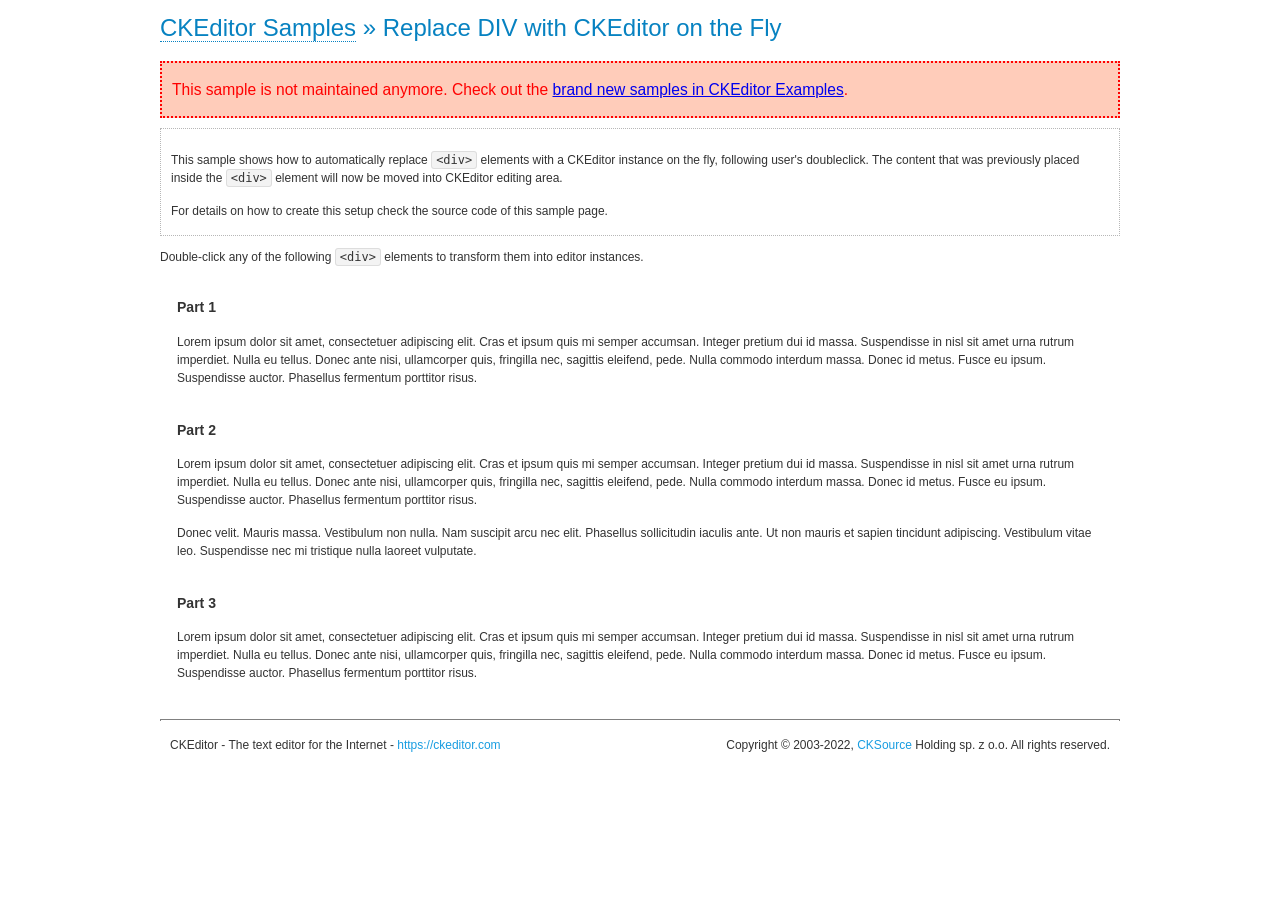
<file: public/ckeditor/samples/old/divreplace.html>
<!DOCTYPE html>
<!--
Copyright (c) 2003-2022, CKSource Holding sp. z o.o. All rights reserved.
For licensing, see LICENSE.md or https://ckeditor.com/legal/ckeditor-oss-license
-->
<html lang="en">
<head>
	<meta charset="utf-8">
	<title>Replace DIV &mdash; CKEditor Sample</title>
	<script src="../../ckeditor.js"></script>
	<link href="sample.css" rel="stylesheet">
	<meta name="description" content="Try the latest sample of CKEditor 4 and learn more about customizing your WYSIWYG editor with endless possibilities.">
	<style>

		div.editable
		{
			border: solid 2px transparent;
			padding-left: 15px;
			padding-right: 15px;
		}

		div.editable:hover
		{
			border-color: black;
		}

	</style>
	<script>

		// Uncomment the following code to test the "Timeout Loading Method".
		// CKEDITOR.loadFullCoreTimeout = 5;

		window.onload = function() {
			// Listen to the double click event.
			if ( window.addEventListener )
				document.body.addEventListener( 'dblclick', onDoubleClick, false );
			else if ( window.attachEvent )
				document.body.attachEvent( 'ondblclick', onDoubleClick );

		};

		function onDoubleClick( ev ) {
			// Get the element which fired the event. This is not necessarily the
			// element to which the event has been attached.
			var element = ev.target || ev.srcElement;

			// Find out the div that holds this element.
			var name;

			do {
				element = element.parentNode;
			}
			while ( element && ( name = element.nodeName.toLowerCase() ) &&
				( name != 'div' || element.className.indexOf( 'editable' ) == -1 ) && name != 'body' );

			if ( name == 'div' && element.className.indexOf( 'editable' ) != -1 )
				replaceDiv( element );
		}

		var editor;

		function replaceDiv( div ) {
			if ( editor )
				editor.destroy();

			editor = CKEDITOR.replace( div );
		}

	</script>
</head>
<body>
	<h1 class="samples">
		<a href="index.html">CKEditor Samples</a> &raquo; Replace DIV with CKEditor on the Fly
	</h1>
	<div class="warning deprecated">
		This sample is not maintained anymore. Check out the <a href="https://ckeditor.com/docs/ckeditor4/latest/examples/index.html">brand new samples in CKEditor Examples</a>.
	</div>
	<div class="description">
		<p>
			This sample shows how to automatically replace <code>&lt;div&gt;</code> elements
			with a CKEditor instance on the fly, following user's doubleclick. The content
			that was previously placed inside the <code>&lt;div&gt;</code> element will now
			be moved into CKEditor editing area.
		</p>
		<p>
			For details on how to create this setup check the source code of this sample page.
		</p>
	</div>
	<p>
		Double-click any of the following <code>&lt;div&gt;</code> elements to transform them into
		editor instances.
	</p>
	<div class="editable">
		<h3>
			Part 1
		</h3>
		<p>
			Lorem ipsum dolor sit amet, consectetuer adipiscing elit. Cras et ipsum quis mi
			semper accumsan. Integer pretium dui id massa. Suspendisse in nisl sit amet urna
			rutrum imperdiet. Nulla eu tellus. Donec ante nisi, ullamcorper quis, fringilla
			nec, sagittis eleifend, pede. Nulla commodo interdum massa. Donec id metus. Fusce
			eu ipsum. Suspendisse auctor. Phasellus fermentum porttitor risus.
		</p>
	</div>
	<div class="editable">
		<h3>
			Part 2
		</h3>
		<p>
			Lorem ipsum dolor sit amet, consectetuer adipiscing elit. Cras et ipsum quis mi
			semper accumsan. Integer pretium dui id massa. Suspendisse in nisl sit amet urna
			rutrum imperdiet. Nulla eu tellus. Donec ante nisi, ullamcorper quis, fringilla
			nec, sagittis eleifend, pede. Nulla commodo interdum massa. Donec id metus. Fusce
			eu ipsum. Suspendisse auctor. Phasellus fermentum porttitor risus.
		</p>
		<p>
			Donec velit. Mauris massa. Vestibulum non nulla. Nam suscipit arcu nec elit. Phasellus
			sollicitudin iaculis ante. Ut non mauris et sapien tincidunt adipiscing. Vestibulum
			vitae leo. Suspendisse nec mi tristique nulla laoreet vulputate.
		</p>
	</div>
	<div class="editable">
		<h3>
			Part 3
		</h3>
		<p>
			Lorem ipsum dolor sit amet, consectetuer adipiscing elit. Cras et ipsum quis mi
			semper accumsan. Integer pretium dui id massa. Suspendisse in nisl sit amet urna
			rutrum imperdiet. Nulla eu tellus. Donec ante nisi, ullamcorper quis, fringilla
			nec, sagittis eleifend, pede. Nulla commodo interdum massa. Donec id metus. Fusce
			eu ipsum. Suspendisse auctor. Phasellus fermentum porttitor risus.
		</p>
	</div>
	<div id="footer">
		<hr>
		<p>
			CKEditor - The text editor for the Internet - <a class="samples" href="https://ckeditor.com/">https://ckeditor.com</a>
		</p>
		<p id="copy">
			Copyright &copy; 2003-2022, <a class="samples" href="https://cksource.com/">CKSource</a> Holding sp. z o.o. All rights reserved.
		</p>
	</div>
</body>
</html>
</file>
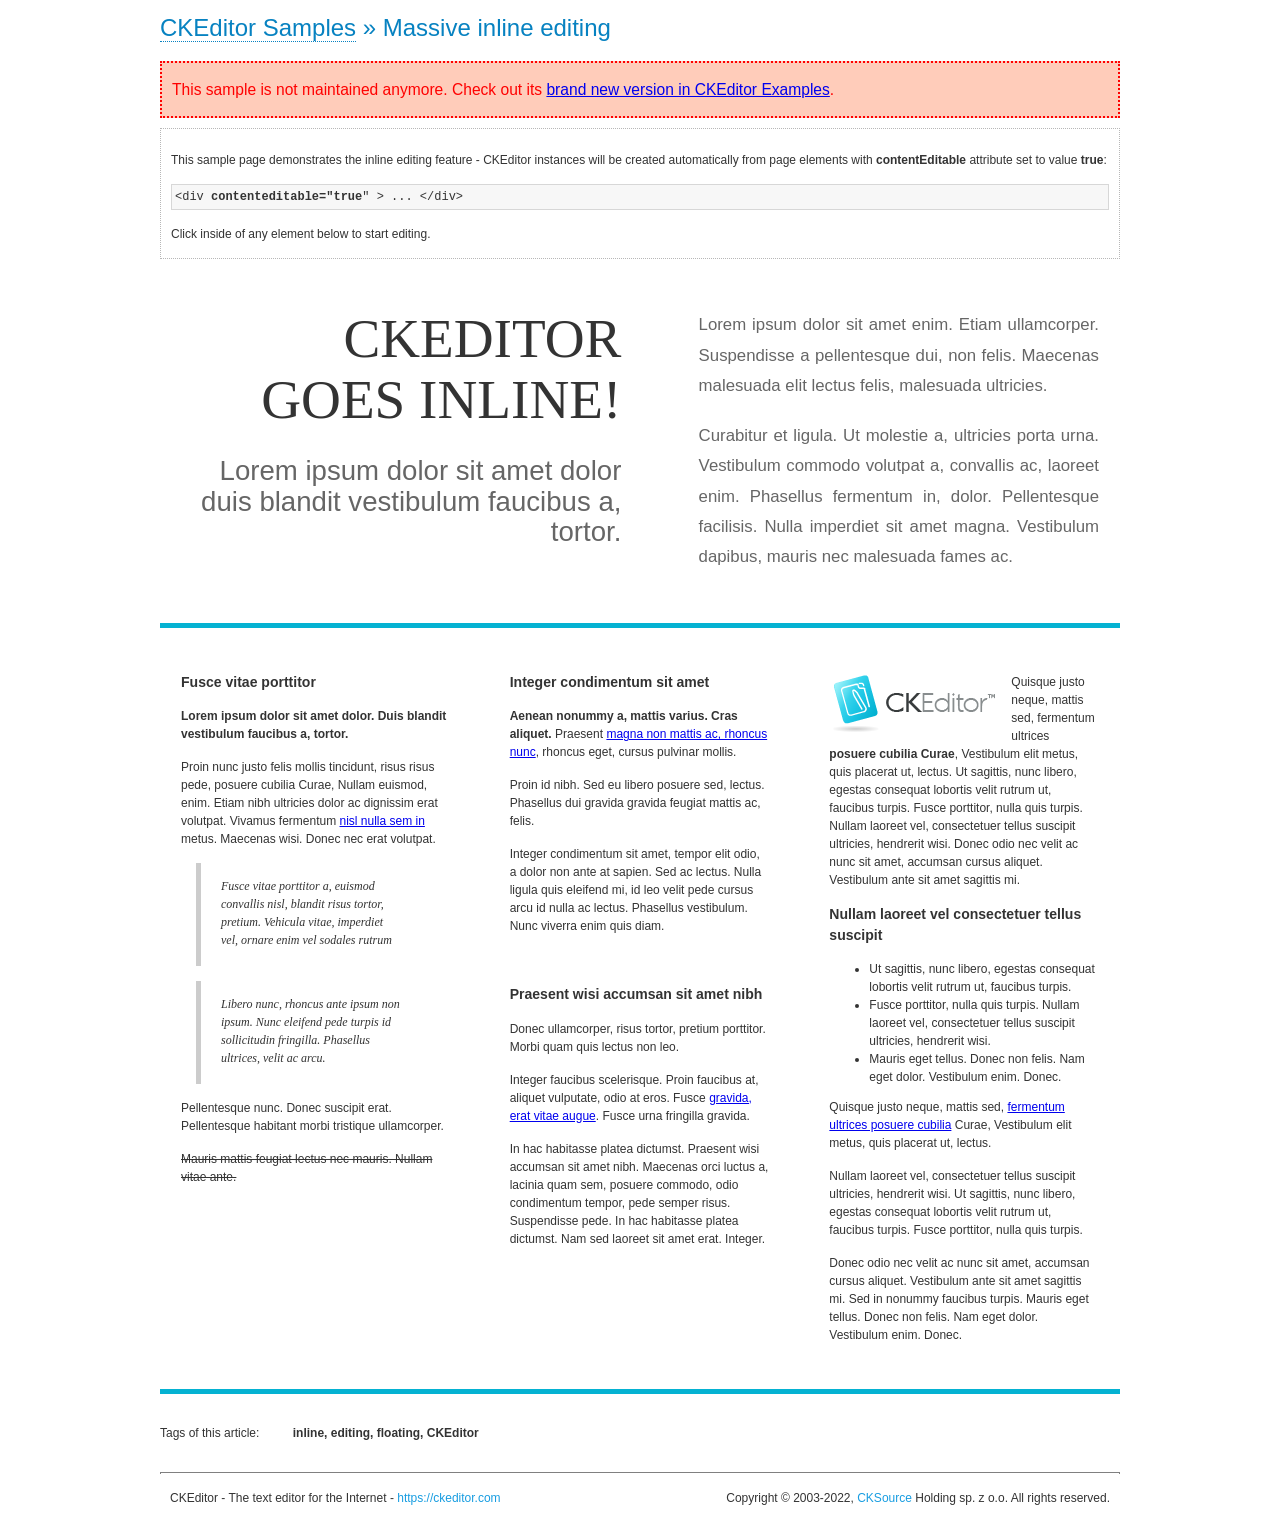
<file: public/ckeditor/samples/old/inlineall.html>
<!DOCTYPE html>
<!--
Copyright (c) 2003-2022, CKSource Holding sp. z o.o. All rights reserved.
For licensing, see LICENSE.md or https://ckeditor.com/legal/ckeditor-oss-license
-->
<html lang="en">
<head>
	<meta charset="utf-8">
	<title>Massive inline editing &mdash; CKEditor Sample</title>
	<meta name="description" content="Try the latest sample of CKEditor 4 and learn more about customizing your WYSIWYG editor with endless possibilities.">
	<script src="../../ckeditor.js"></script>
	<script>

		// This code is generally not necessary, but it is here to demonstrate
		// how to customize specific editor instances on the fly. This fits well
		// this demo because we have editable elements (like headers) that
		// require less features.

		// The "instanceCreated" event is fired for every editor instance created.
		CKEDITOR.on( 'instanceCreated', function( event ) {
			var editor = event.editor,
				element = editor.element;

			// Customize editors for headers and tag list.
			// These editors don't need features like smileys, templates, iframes etc.
			if ( element.is( 'h1', 'h2', 'h3' ) || element.getAttribute( 'id' ) == 'taglist' ) {
				// Customize the editor configurations on "configLoaded" event,
				// which is fired after the configuration file loading and
				// execution. This makes it possible to change the
				// configurations before the editor initialization takes place.
				editor.on( 'configLoaded', function() {

					// Remove unnecessary plugins to make the editor simpler.
					editor.config.removePlugins = 'colorbutton,find,font,' +
						'forms,iframe,image,newpage,removeformat,' +
						'smiley,specialchar,stylescombo,templates';

					// Rearrange the layout of the toolbar.
					editor.config.toolbarGroups = [
						{ name: 'editing',		groups: [ 'basicstyles', 'links' ] },
						{ name: 'undo' },
						{ name: 'clipboard',	groups: [ 'selection', 'clipboard' ] },
						{ name: 'about' }
					];
				});
			}
		});

	</script>
	<link href="sample.css" rel="stylesheet">
	<style>

		/* The following styles are just to make the page look nice. */

		/* Workaround to show Arial Black in Firefox. */
		@font-face
		{
			font-family: 'arial-black';
			src: local('Arial Black');
		}

		*[contenteditable="true"]
		{
			padding: 10px;
		}

		#container
		{
			width: 960px;
			margin: 30px auto 0;
		}

		#header
		{
			overflow: hidden;
			padding: 0 0 30px;
			border-bottom: 5px solid #05B2D2;
			position: relative;
		}

		#headerLeft,
		#headerRight
		{
			width: 49%;
			overflow: hidden;
		}

		#headerLeft
		{
			float: left;
			padding: 10px 1px 1px;
		}

		#headerLeft h2,
		#headerLeft h3
		{
			text-align: right;
			margin: 0;
			overflow: hidden;
			font-weight: normal;
		}

		#headerLeft h2
		{
			font-family: "Arial Black",arial-black;
			font-size: 4.6em;
			line-height: 1.1;
			text-transform: uppercase;
		}

		#headerLeft h3
		{
			font-size: 2.3em;
			line-height: 1.1;
			margin: .2em 0 0;
			color: #666;
		}

		#headerRight
		{
			float: right;
			padding: 1px;
		}

		#headerRight p
		{
			line-height: 1.8;
			text-align: justify;
			margin: 0;
		}

		#headerRight p + p
		{
			margin-top: 20px;
		}

		#headerRight > div
		{
			padding: 20px;
			margin: 0 0 0 30px;
			font-size: 1.4em;
			color: #666;
		}

		#columns
		{
			color: #333;
			overflow: hidden;
			padding: 20px 0;
		}

		#columns > div
		{
			float: left;
			width: 33.3%;
		}

		#columns #column1 > div
		{
			margin-left: 1px;
		}

		#columns #column3 > div
		{
			margin-right: 1px;
		}

		#columns > div > div
		{
			margin: 0px 10px;
			padding: 10px 20px;
		}

		#columns blockquote
		{
			margin-left: 15px;
		}

		#tagLine
		{
			border-top: 5px solid #05B2D2;
			padding-top: 20px;
		}

		#taglist {
			display: inline-block;
			margin-left: 20px;
			font-weight: bold;
			margin: 0 0 0 20px;
		}

	</style>
</head>
<body>
<div>
	<h1 class="samples"><a href="index.html">CKEditor Samples</a> &raquo; Massive inline editing</h1>
	<div class="warning deprecated">
		This sample is not maintained anymore. Check out its <a href="https://ckeditor.com/docs/ckeditor4/latest/examples/inline.html">brand new version in CKEditor Examples</a>.
	</div>
	<div class="description">
		<p>This sample page demonstrates the inline editing feature - CKEditor instances will be created automatically from page elements with <strong>contentEditable</strong> attribute set to value <strong>true</strong>:</p>
		<pre class="samples">&lt;div <strong>contenteditable="true</strong>" &gt; ... &lt;/div&gt;</pre>
		<p>Click inside of any element below to start editing.</p>
	</div>
</div>
<div id="container">
	<div id="header">
		<div id="headerLeft">
			<h2 id="sampleTitle" contenteditable="true">
				CKEditor<br> Goes Inline!
			</h2>
			<h3 contenteditable="true">
				Lorem ipsum dolor sit amet dolor duis blandit vestibulum faucibus a, tortor.
			</h3>
		</div>
		<div id="headerRight">
			<div contenteditable="true">
				<p>
					Lorem ipsum dolor sit amet enim. Etiam ullamcorper. Suspendisse a pellentesque dui, non felis. Maecenas malesuada elit lectus felis, malesuada ultricies.
				</p>
				<p>
					Curabitur et ligula. Ut molestie a, ultricies porta urna. Vestibulum commodo volutpat a, convallis ac, laoreet enim. Phasellus fermentum in, dolor. Pellentesque facilisis. Nulla imperdiet sit amet magna. Vestibulum dapibus, mauris nec malesuada fames ac.
				</p>
			</div>
		</div>
	</div>
	<div id="columns">
		<div id="column1">
			<div contenteditable="true">
				<h3>
					Fusce vitae porttitor
				</h3>
				<p>
					<strong>
						Lorem ipsum dolor sit amet dolor. Duis blandit vestibulum faucibus a, tortor.
					</strong>
				</p>
				<p>
					Proin nunc justo felis mollis tincidunt, risus risus pede, posuere cubilia Curae, Nullam euismod, enim. Etiam nibh ultricies dolor ac dignissim erat volutpat. Vivamus fermentum <a href="https://ckeditor.com/">nisl nulla sem in</a> metus. Maecenas wisi. Donec nec erat volutpat.
				</p>
				<blockquote>
					<p>
						Fusce vitae porttitor a, euismod convallis nisl, blandit risus tortor, pretium.
						Vehicula vitae, imperdiet vel, ornare enim vel sodales rutrum
					</p>
				</blockquote>
				<blockquote>
					<p>
						Libero nunc, rhoncus ante ipsum non ipsum. Nunc eleifend pede turpis id sollicitudin fringilla. Phasellus ultrices, velit ac arcu.
					</p>
				</blockquote>
				<p>Pellentesque nunc. Donec suscipit erat. Pellentesque habitant morbi tristique ullamcorper.</p>
				<p><s>Mauris mattis feugiat lectus nec mauris. Nullam vitae ante.</s></p>
			</div>
		</div>
		<div id="column2">
			<div contenteditable="true">
				<h3>
					Integer condimentum sit amet
				</h3>
				<p>
					<strong>Aenean nonummy a, mattis varius. Cras aliquet.</strong>
					Praesent <a href="https://ckeditor.com/">magna non mattis ac, rhoncus nunc</a>, rhoncus eget, cursus pulvinar mollis.</p>
				<p>Proin id nibh. Sed eu libero posuere sed, lectus. Phasellus dui gravida gravida feugiat mattis ac, felis.</p>
				<p>Integer condimentum sit amet, tempor elit odio, a dolor non ante at sapien. Sed ac lectus. Nulla ligula quis eleifend mi, id leo velit pede cursus arcu id nulla ac lectus. Phasellus vestibulum. Nunc viverra enim quis diam.</p>
			</div>
			<div contenteditable="true">
				<h3>
					Praesent wisi accumsan sit amet nibh
				</h3>
				<p>Donec ullamcorper, risus tortor, pretium porttitor. Morbi quam quis lectus non leo.</p>
				<p style="margin-left: 40px; ">Integer faucibus scelerisque. Proin faucibus at, aliquet vulputate, odio at eros. Fusce <a href="https://ckeditor.com/">gravida, erat vitae augue</a>. Fusce urna fringilla gravida.</p>
				<p>In hac habitasse platea dictumst. Praesent wisi accumsan sit amet nibh. Maecenas orci luctus a, lacinia quam sem, posuere commodo, odio condimentum tempor, pede semper risus. Suspendisse pede. In hac habitasse platea dictumst. Nam sed laoreet sit amet erat. Integer.</p>
			</div>
		</div>
		<div id="column3">
			<div contenteditable="true">
				<p>
					<img src="assets/inlineall/logo.png" alt="CKEditor logo" style="float:left">
				</p>
				<p>Quisque justo neque, mattis sed, fermentum ultrices <strong>posuere cubilia Curae</strong>, Vestibulum elit metus, quis placerat ut, lectus. Ut sagittis, nunc libero, egestas consequat lobortis velit rutrum ut, faucibus turpis. Fusce porttitor, nulla quis turpis. Nullam laoreet vel, consectetuer tellus suscipit ultricies, hendrerit wisi. Donec odio nec velit ac nunc sit amet, accumsan cursus aliquet. Vestibulum ante sit amet sagittis mi.</p>
				<h3>
					Nullam laoreet vel consectetuer tellus suscipit
				</h3>
				<ul>
					<li>Ut sagittis, nunc libero, egestas consequat lobortis velit rutrum ut, faucibus turpis.</li>
					<li>Fusce porttitor, nulla quis turpis. Nullam laoreet vel, consectetuer tellus suscipit ultricies, hendrerit wisi.</li>
					<li>Mauris eget tellus. Donec non felis. Nam eget dolor. Vestibulum enim. Donec.</li>
				</ul>
				<p>Quisque justo neque, mattis sed, <a href="https://ckeditor.com/">fermentum ultrices posuere cubilia</a> Curae, Vestibulum elit metus, quis placerat ut, lectus.</p>
				<p>Nullam laoreet vel, consectetuer tellus suscipit ultricies, hendrerit wisi. Ut sagittis, nunc libero, egestas consequat lobortis velit rutrum ut, faucibus turpis. Fusce porttitor, nulla quis turpis.</p>
				<p>Donec odio nec velit ac nunc sit amet, accumsan cursus aliquet. Vestibulum ante sit amet sagittis mi. Sed in nonummy faucibus turpis. Mauris eget tellus. Donec non felis. Nam eget dolor. Vestibulum enim. Donec.</p>
			</div>
		</div>
	</div>
	<div id="tagLine">
		Tags of this article:
		<p id="taglist" contenteditable="true">
			inline, editing, floating, CKEditor
		</p>
	</div>
</div>
<div id="footer">
	<hr>
	<p>
		CKEditor - The text editor for the Internet - <a class="samples" href="https://ckeditor.com/">
			https://ckeditor.com</a>
	</p>
	<p id="copy">
		Copyright &copy; 2003-2022, <a class="samples" href="https://cksource.com/">CKSource</a> Holding sp. z o.o. All rights reserved.
	</p>
</div>
</body>
</html>
</file>
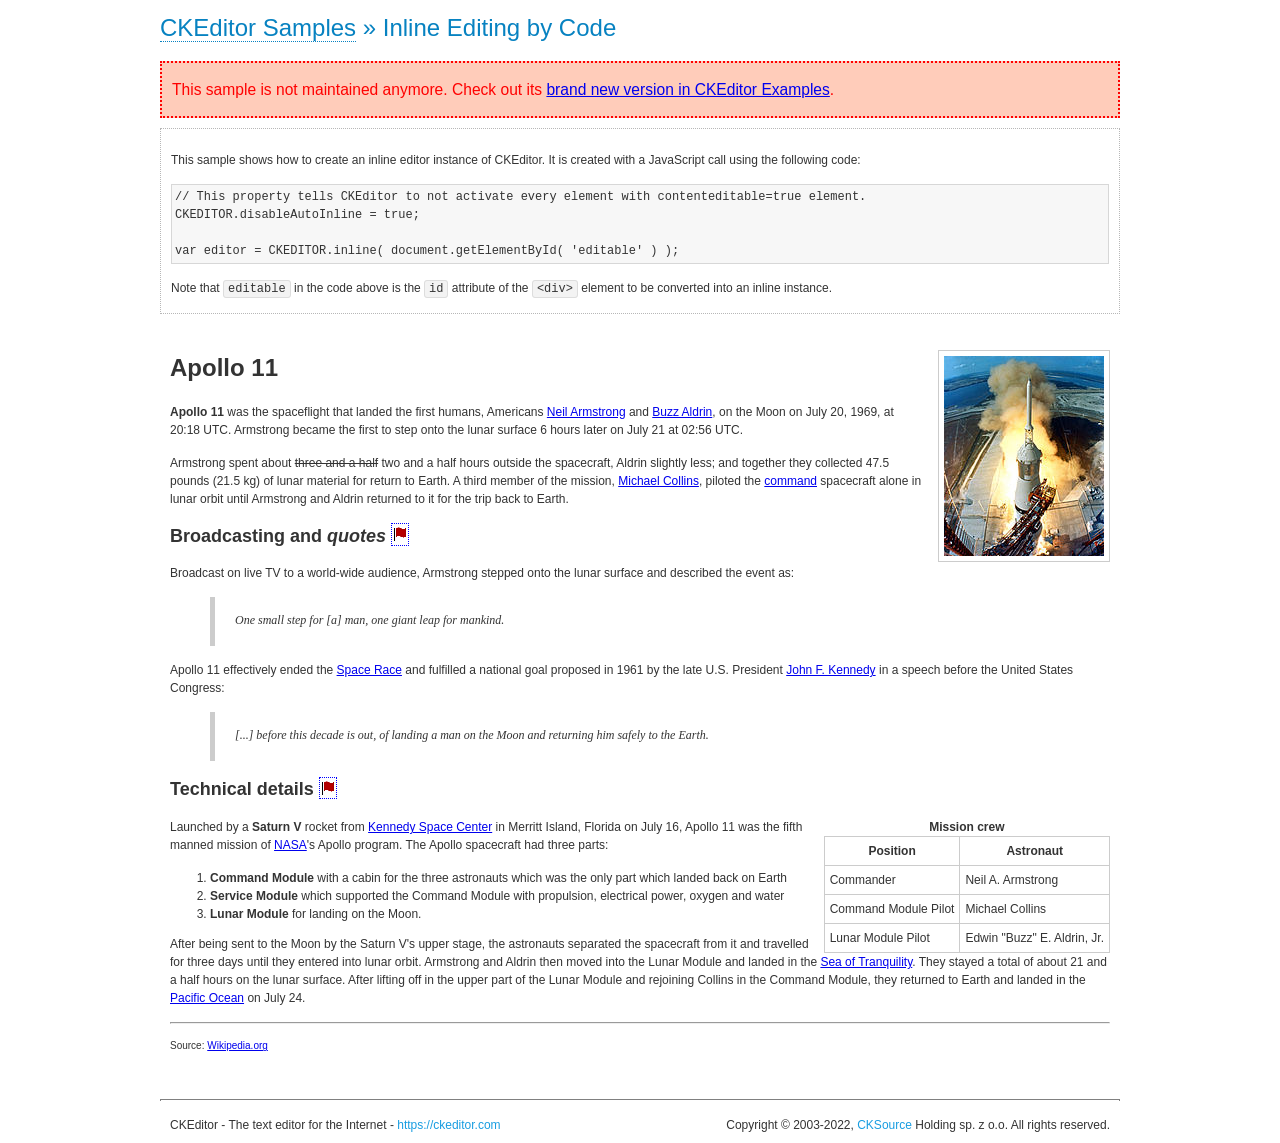
<file: public/ckeditor/samples/old/inlinebycode.html>
<!DOCTYPE html>
<!--
Copyright (c) 2003-2022, CKSource Holding sp. z o.o. All rights reserved.
For licensing, see LICENSE.md or https://ckeditor.com/legal/ckeditor-oss-license
-->
<html lang="en">
<head>
	<meta charset="utf-8">
	<title>Inline Editing by Code &mdash; CKEditor Sample</title>
	<script src="../../ckeditor.js"></script>
	<link href="sample.css" rel="stylesheet">
	<meta name="description" content="Try the latest sample of CKEditor 4 and learn more about customizing your WYSIWYG editor with endless possibilities.">
	<style>

		#editable
		{
			padding: 10px;
			float: left;
		}

	</style>
</head>
<body>
	<h1 class="samples">
		<a href="index.html">CKEditor Samples</a> &raquo; Inline Editing by Code
	</h1>
	<div class="warning deprecated">
		This sample is not maintained anymore. Check out its <a href="https://ckeditor.com/docs/ckeditor4/latest/examples/inline.html">brand new version in CKEditor Examples</a>.
	</div>
	<div class="description">
		<p>
			This sample shows how to create an inline editor instance of CKEditor. It is created
			with a JavaScript call using the following code:
		</p>
<pre class="samples">
// This property tells CKEditor to not activate every element with contenteditable=true element.
CKEDITOR.disableAutoInline = true;

var editor = CKEDITOR.inline( document.getElementById( 'editable' ) );
</pre>
		<p>
			Note that <code>editable</code> in the code above is the <code>id</code>
			attribute of the <code>&lt;div&gt;</code> element to be converted into an inline instance.
		</p>
	</div>
	<div id="editable" contenteditable="true">
		<h1><img alt="Saturn V carrying Apollo 11" class="right" src="assets/sample.jpg" /> Apollo 11</h1>

		<p><b>Apollo 11</b> was the spaceflight that landed the first humans, Americans <a href="http://en.wikipedia.org/wiki/Neil_Armstrong" title="Neil Armstrong">Neil Armstrong</a> and <a href="http://en.wikipedia.org/wiki/Buzz_Aldrin" title="Buzz Aldrin">Buzz Aldrin</a>, on the Moon on July 20, 1969, at 20:18 UTC. Armstrong became the first to step onto the lunar surface 6 hours later on July 21 at 02:56 UTC.</p>

		<p>Armstrong spent about <s>three and a half</s> two and a half hours outside the spacecraft, Aldrin slightly less; and together they collected 47.5 pounds (21.5&nbsp;kg) of lunar material for return to Earth. A third member of the mission, <a href="http://en.wikipedia.org/wiki/Michael_Collins_(astronaut)" title="Michael Collins (astronaut)">Michael Collins</a>, piloted the <a href="http://en.wikipedia.org/wiki/Apollo_Command/Service_Module" title="Apollo Command/Service Module">command</a> spacecraft alone in lunar orbit until Armstrong and Aldrin returned to it for the trip back to Earth.</p>

		<h2>Broadcasting and <em>quotes</em> <a id="quotes" name="quotes"></a></h2>

		<p>Broadcast on live TV to a world-wide audience, Armstrong stepped onto the lunar surface and described the event as:</p>

		<blockquote>
			<p>One small step for [a] man, one giant leap for mankind.</p>
		</blockquote>

		<p>Apollo 11 effectively ended the <a href="http://en.wikipedia.org/wiki/Space_Race" title="Space Race">Space Race</a> and fulfilled a national goal proposed in 1961 by the late U.S. President <a href="http://en.wikipedia.org/wiki/John_F._Kennedy" title="John F. Kennedy">John F. Kennedy</a> in a speech before the United States Congress:</p>

		<blockquote>
			<p>[...] before this decade is out, of landing a man on the Moon and returning him safely to the Earth.</p>
		</blockquote>

		<h2>Technical details <a id="tech-details" name="tech-details"></a></h2>

		<table align="right" border="1" bordercolor="#ccc" cellpadding="5" cellspacing="0" style="border-collapse:collapse;margin:10px 0 10px 15px;">
			<caption><strong>Mission crew</strong></caption>
			<thead>
			<tr>
				<th scope="col">Position</th>
				<th scope="col">Astronaut</th>
			</tr>
			</thead>
			<tbody>
			<tr>
				<td>Commander</td>
				<td>Neil A. Armstrong</td>
			</tr>
			<tr>
				<td>Command Module Pilot</td>
				<td>Michael Collins</td>
			</tr>
			<tr>
				<td>Lunar Module Pilot</td>
				<td>Edwin &quot;Buzz&quot; E. Aldrin, Jr.</td>
			</tr>
			</tbody>
		</table>

		<p>Launched by a <strong>Saturn V</strong> rocket from <a href="http://en.wikipedia.org/wiki/Kennedy_Space_Center" title="Kennedy Space Center">Kennedy Space Center</a> in Merritt Island, Florida on July 16, Apollo 11 was the fifth manned mission of <a href="http://en.wikipedia.org/wiki/NASA" title="NASA">NASA</a>&#39;s Apollo program. The Apollo spacecraft had three parts:</p>

		<ol>
			<li><strong>Command Module</strong> with a cabin for the three astronauts which was the only part which landed back on Earth</li>
			<li><strong>Service Module</strong> which supported the Command Module with propulsion, electrical power, oxygen and water</li>
			<li><strong>Lunar Module</strong> for landing on the Moon.</li>
		</ol>

		<p>After being sent to the Moon by the Saturn V&#39;s upper stage, the astronauts separated the spacecraft from it and travelled for three days until they entered into lunar orbit. Armstrong and Aldrin then moved into the Lunar Module and landed in the <a href="http://en.wikipedia.org/wiki/Mare_Tranquillitatis" title="Mare Tranquillitatis">Sea of Tranquility</a>. They stayed a total of about 21 and a half hours on the lunar surface. After lifting off in the upper part of the Lunar Module and rejoining Collins in the Command Module, they returned to Earth and landed in the <a href="http://en.wikipedia.org/wiki/Pacific_Ocean" title="Pacific Ocean">Pacific Ocean</a> on July 24.</p>

		<hr />
		<p style="text-align: right;"><small>Source: <a href="http://en.wikipedia.org/wiki/Apollo_11">Wikipedia.org</a></small></p>
	</div>

	<script>
		// We need to turn off the automatic editor creation first.
		CKEDITOR.disableAutoInline = true;

		var editor = CKEDITOR.inline( 'editable' );
	</script>
	<div id="footer">
		<hr>
		<p contenteditable="true">
			CKEditor - The text editor for the Internet - <a class="samples" href="https://ckeditor.com/">
				https://ckeditor.com</a>
		</p>
		<p id="copy">
			Copyright &copy; 2003-2022, <a class="samples" href="https://cksource.com/">CKSource</a> Holding sp. z o.o. All rights reserved.
		</p>
	</div>
</body>
</html>
</file>
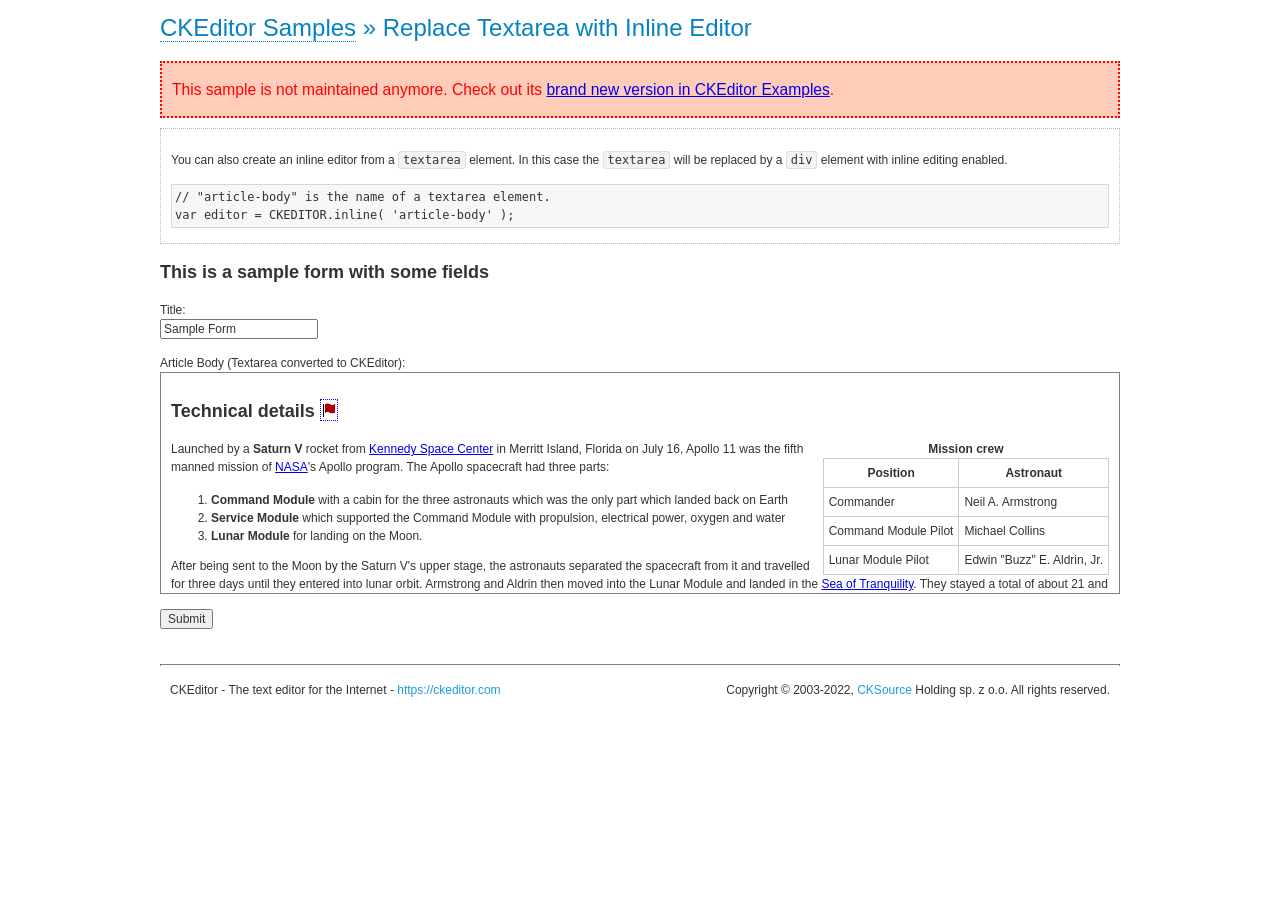
<file: public/ckeditor/samples/old/inlinetextarea.html>
<!DOCTYPE html>
<!--
Copyright (c) 2003-2022, CKSource Holding sp. z o.o. All rights reserved.
For licensing, see LICENSE.md or https://ckeditor.com/legal/ckeditor-oss-license
-->
<html lang="en">
<head>
	<meta charset="utf-8">
	<title>Replace Textarea with Inline Editor &mdash; CKEditor Sample</title>
	<script src="../../ckeditor.js"></script>
	<link href="sample.css" rel="stylesheet">
	<meta name="description" content="Try the latest sample of CKEditor 4 and learn more about customizing your WYSIWYG editor with endless possibilities.">
	<style>

		/* Style the CKEditor element to look like a textfield */
		.cke_textarea_inline
		{
			padding: 10px;
			height: 200px;
			overflow: auto;

			border: 1px solid gray;
			-webkit-appearance: textfield;
		}

	</style>
</head>
<body>
	<h1 class="samples">
		<a href="index.html">CKEditor Samples</a> &raquo; Replace Textarea with Inline Editor
	</h1>
	<div class="warning deprecated">
		This sample is not maintained anymore. Check out its <a href="https://ckeditor.com/docs/ckeditor4/latest/examples/inline.html">brand new version in CKEditor Examples</a>.
	</div>
	<div class="description">
		<p>
			You can also create an inline editor from a <code>textarea</code>
			element. In this case the <code>textarea</code> will be replaced
			by a <code>div</code> element with inline editing enabled.
		</p>
<pre class="samples">
// "article-body" is the name of a textarea element.
var editor = CKEDITOR.inline( 'article-body' );
</pre>
	</div>
	<form action="sample_posteddata.php" method="post">
		<h2>This is a sample form with some fields</h2>
		<p>
			Title:<br>
			<input type="text" name="title" value="Sample Form"></p>
		<p>
			Article Body (Textarea converted to CKEditor):<br>
			<textarea name="article-body" style="height: 200px">
				&lt;h2&gt;Technical details &lt;a id="tech-details" name="tech-details"&gt;&lt;/a&gt;&lt;/h2&gt;

				&lt;table align="right" border="1" bordercolor="#ccc" cellpadding="5" cellspacing="0" style="border-collapse:collapse;margin:10px 0 10px 15px;"&gt;
					&lt;caption&gt;&lt;strong&gt;Mission crew&lt;/strong&gt;&lt;/caption&gt;
					&lt;thead&gt;
					&lt;tr&gt;
						&lt;th scope="col"&gt;Position&lt;/th&gt;
						&lt;th scope="col"&gt;Astronaut&lt;/th&gt;
					&lt;/tr&gt;
					&lt;/thead&gt;
					&lt;tbody&gt;
					&lt;tr&gt;
						&lt;td&gt;Commander&lt;/td&gt;
						&lt;td&gt;Neil A. Armstrong&lt;/td&gt;
					&lt;/tr&gt;
					&lt;tr&gt;
						&lt;td&gt;Command Module Pilot&lt;/td&gt;
						&lt;td&gt;Michael Collins&lt;/td&gt;
					&lt;/tr&gt;
					&lt;tr&gt;
						&lt;td&gt;Lunar Module Pilot&lt;/td&gt;
						&lt;td&gt;Edwin &quot;Buzz&quot; E. Aldrin, Jr.&lt;/td&gt;
					&lt;/tr&gt;
					&lt;/tbody&gt;
				&lt;/table&gt;

				&lt;p&gt;Launched by a &lt;strong&gt;Saturn V&lt;/strong&gt; rocket from &lt;a href="http://en.wikipedia.org/wiki/Kennedy_Space_Center" title="Kennedy Space Center"&gt;Kennedy Space Center&lt;/a&gt; in Merritt Island, Florida on July 16, Apollo 11 was the fifth manned mission of &lt;a href="http://en.wikipedia.org/wiki/NASA" title="NASA"&gt;NASA&lt;/a&gt;&#39;s Apollo program. The Apollo spacecraft had three parts:&lt;/p&gt;

				&lt;ol&gt;
					&lt;li&gt;&lt;strong&gt;Command Module&lt;/strong&gt; with a cabin for the three astronauts which was the only part which landed back on Earth&lt;/li&gt;
					&lt;li&gt;&lt;strong&gt;Service Module&lt;/strong&gt; which supported the Command Module with propulsion, electrical power, oxygen and water&lt;/li&gt;
					&lt;li&gt;&lt;strong&gt;Lunar Module&lt;/strong&gt; for landing on the Moon.&lt;/li&gt;
				&lt;/ol&gt;

				&lt;p&gt;After being sent to the Moon by the Saturn V&#39;s upper stage, the astronauts separated the spacecraft from it and travelled for three days until they entered into lunar orbit. Armstrong and Aldrin then moved into the Lunar Module and landed in the &lt;a href="http://en.wikipedia.org/wiki/Mare_Tranquillitatis" title="Mare Tranquillitatis"&gt;Sea of Tranquility&lt;/a&gt;. They stayed a total of about 21 and a half hours on the lunar surface. After lifting off in the upper part of the Lunar Module and rejoining Collins in the Command Module, they returned to Earth and landed in the &lt;a href="http://en.wikipedia.org/wiki/Pacific_Ocean" title="Pacific Ocean"&gt;Pacific Ocean&lt;/a&gt; on July 24.&lt;/p&gt;

				&lt;hr /&gt;
				&lt;p style="text-align: right;"&gt;&lt;small&gt;Source: &lt;a href="http://en.wikipedia.org/wiki/Apollo_11"&gt;Wikipedia.org&lt;/a&gt;&lt;/small&gt;&lt;/p&gt;
			</textarea>
		</p>
		<p>
			<input type="submit" value="Submit">
		</p>
	</form>

	<script>
		CKEDITOR.inline( 'article-body' );
	</script>
	<div id="footer">
		<hr>
		<p>
			CKEditor - The text editor for the Internet - <a class="samples" href="https://ckeditor.com/">
				https://ckeditor.com</a>
		</p>
		<p id="copy">
			Copyright &copy; 2003-2022, <a class="samples" href="https://cksource.com/">CKSource</a> Holding sp. z o.o. All rights reserved.
		</p>
	</div>
</body>
</html>
</file>
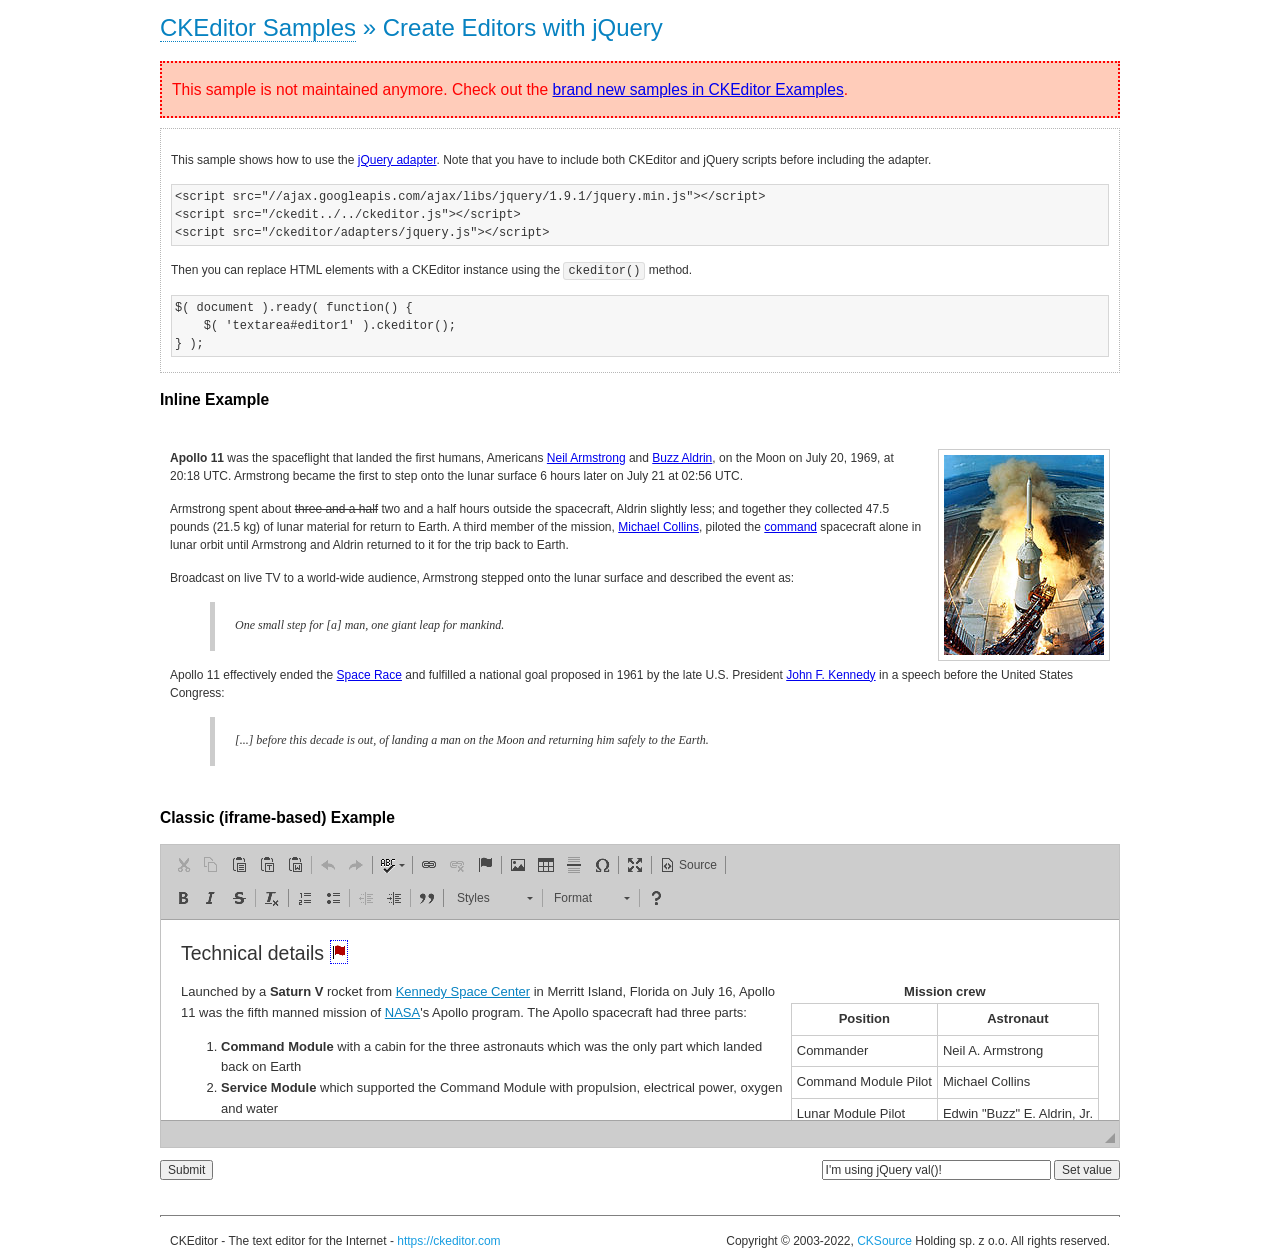
<file: public/ckeditor/samples/old/jquery.html>
<!DOCTYPE html>
<!--
Copyright (c) 2003-2022, CKSource Holding sp. z o.o. All rights reserved.
For licensing, see LICENSE.md or https://ckeditor.com/legal/ckeditor-oss-license
-->
<html lang="en">
<head>
	<meta charset="utf-8">
	<title>jQuery Adapter &mdash; CKEditor Sample</title>
	<script src="http://code.jquery.com/jquery-1.11.0.min.js"></script>
	<script src="../../ckeditor.js"></script>
	<script src="../../adapters/jquery.js"></script>
	<link href="sample.css" rel="stylesheet">
	<meta name="description" content="Try the latest sample of CKEditor 4 and learn more about customizing your WYSIWYG editor with endless possibilities.">
	<style>

		#editable
		{
			padding: 10px;
			float: left;
		}

	</style>
	<script>

		CKEDITOR.disableAutoInline = true;

		$( document ).ready( function() {
			$( '#editor1' ).ckeditor(); // Use CKEDITOR.replace() if element is <textarea>.
			$( '#editable' ).ckeditor(); // Use CKEDITOR.inline().
		} );

		function setValue() {
			$( '#editor1' ).val( $( 'input#val' ).val() );
		}

	</script>
</head>
<body>
	<h1 class="samples">
		<a href="index.html" id="a-test">CKEditor Samples</a> &raquo; Create Editors with jQuery
	</h1>
	<div class="warning deprecated">
		This sample is not maintained anymore. Check out the <a href="https://ckeditor.com/docs/ckeditor4/latest/examples/index.html">brand new samples in CKEditor Examples</a>.
	</div>
	<form action="sample_posteddata.php" method="post">
		<div class="description">
			<p>
				This sample shows how to use the <a href="https://ckeditor.com/docs/ckeditor4/latest/guide/dev_jquery.html">jQuery adapter</a>.
				Note that you have to include both CKEditor and jQuery scripts before including the adapter.
			</p>

<pre class="samples">
&lt;script src="//ajax.googleapis.com/ajax/libs/jquery/1.9.1/jquery.min.js"&gt;&lt;/script&gt;
&lt;script src="/ckedit../../ckeditor.js"&gt;&lt;/script&gt;
&lt;script src="/ckeditor/adapters/jquery.js"&gt;&lt;/script&gt;
</pre>

			<p>Then you can replace HTML elements with a CKEditor instance using the <code>ckeditor()</code> method.</p>

<pre class="samples">
$( document ).ready( function() {
	$( 'textarea#editor1' ).ckeditor();
} );
</pre>
		</div>

		<h2 class="samples">Inline Example</h2>

		<div id="editable" contenteditable="true">
			<p><img alt="Saturn V carrying Apollo 11" class="right" src="assets/sample.jpg"/><b>Apollo 11</b> was the spaceflight that landed the first humans, Americans <a href="http://en.wikipedia.org/wiki/Neil_Armstrong" title="Neil Armstrong">Neil Armstrong</a> and <a href="http://en.wikipedia.org/wiki/Buzz_Aldrin" title="Buzz Aldrin">Buzz Aldrin</a>, on the Moon on July 20, 1969, at 20:18 UTC. Armstrong became the first to step onto the lunar surface 6 hours later on July 21 at 02:56 UTC.</p>
			<p>Armstrong spent about <s>three and a half</s> two and a half hours outside the spacecraft, Aldrin slightly less; and together they collected 47.5 pounds (21.5&nbsp;kg) of lunar material for return to Earth. A third member of the mission, <a href="http://en.wikipedia.org/wiki/Michael_Collins_(astronaut)" title="Michael Collins (astronaut)">Michael Collins</a>, piloted the <a href="http://en.wikipedia.org/wiki/Apollo_Command/Service_Module" title="Apollo Command/Service Module">command</a> spacecraft alone in lunar orbit until Armstrong and Aldrin returned to it for the trip back to Earth.
			<p>Broadcast on live TV to a world-wide audience, Armstrong stepped onto the lunar surface and described the event as:</p>
			<blockquote><p>One small step for [a] man, one giant leap for mankind.</p></blockquote> <p>Apollo 11 effectively ended the <a href="http://en.wikipedia.org/wiki/Space_Race" title="Space Race">Space Race</a> and fulfilled a national goal proposed in 1961 by the late U.S. President <a href="http://en.wikipedia.org/wiki/John_F._Kennedy" title="John F. Kennedy">John F. Kennedy</a> in a speech before the United States Congress:</p> <blockquote><p>[...] before this decade is out, of landing a man on the Moon and returning him safely to the Earth.</p></blockquote>
		</div>

		<br style="clear: both">

		<h2 class="samples">Classic (iframe-based) Example</h2>

		<textarea cols="80" id="editor1" name="editor1" rows="10">
			&lt;h2&gt;Technical details &lt;a id=&quot;tech-details&quot; name=&quot;tech-details&quot;&gt;&lt;/a&gt;&lt;/h2&gt; &lt;table align=&quot;right&quot; border=&quot;1&quot; bordercolor=&quot;#ccc&quot; cellpadding=&quot;5&quot; cellspacing=&quot;0&quot; style=&quot;border-collapse:collapse;margin:10px 0 10px 15px;&quot;&gt; &lt;caption&gt;&lt;strong&gt;Mission crew&lt;/strong&gt;&lt;/caption&gt; &lt;thead&gt; &lt;tr&gt; &lt;th scope=&quot;col&quot;&gt;Position&lt;/th&gt; &lt;th scope=&quot;col&quot;&gt;Astronaut&lt;/th&gt; &lt;/tr&gt; &lt;/thead&gt; &lt;tbody&gt; &lt;tr&gt; &lt;td&gt;Commander&lt;/td&gt; &lt;td&gt;Neil A. Armstrong&lt;/td&gt; &lt;/tr&gt; &lt;tr&gt; &lt;td&gt;Command Module Pilot&lt;/td&gt; &lt;td&gt;Michael Collins&lt;/td&gt; &lt;/tr&gt; &lt;tr&gt; &lt;td&gt;Lunar Module Pilot&lt;/td&gt; &lt;td&gt;Edwin &amp;quot;Buzz&amp;quot; E. Aldrin, Jr.&lt;/td&gt; &lt;/tr&gt; &lt;/tbody&gt; &lt;/table&gt; &lt;p&gt;Launched by a &lt;strong&gt;Saturn V&lt;/strong&gt; rocket from &lt;a href=&quot;http://en.wikipedia.org/wiki/Kennedy_Space_Center&quot; title=&quot;Kennedy Space Center&quot;&gt;Kennedy Space Center&lt;/a&gt; in Merritt Island, Florida on July 16, Apollo 11 was the fifth manned mission of &lt;a href=&quot;http://en.wikipedia.org/wiki/NASA&quot; title=&quot;NASA&quot;&gt;NASA&lt;/a&gt;&amp;#39;s Apollo program. The Apollo spacecraft had three parts:&lt;/p&gt; &lt;ol&gt; &lt;li&gt;&lt;strong&gt;Command Module&lt;/strong&gt; with a cabin for the three astronauts which was the only part which landed back on Earth&lt;/li&gt; &lt;li&gt;&lt;strong&gt;Service Module&lt;/strong&gt; which supported the Command Module with propulsion, electrical power, oxygen and water&lt;/li&gt; &lt;li&gt;&lt;strong&gt;Lunar Module&lt;/strong&gt; for landing on the Moon.&lt;/li&gt; &lt;/ol&gt; &lt;p&gt;After being sent to the Moon by the Saturn V&amp;#39;s upper stage, the astronauts separated the spacecraft from it and travelled for three days until they entered into lunar orbit. Armstrong and Aldrin then moved into the Lunar Module and landed in the &lt;a href=&quot;http://en.wikipedia.org/wiki/Mare_Tranquillitatis&quot; title=&quot;Mare Tranquillitatis&quot;&gt;Sea of Tranquility&lt;/a&gt;. They stayed a total of about 21 and a half hours on the lunar surface. After lifting off in the upper part of the Lunar Module and rejoining Collins in the Command Module, they returned to Earth and landed in the &lt;a href=&quot;http://en.wikipedia.org/wiki/Pacific_Ocean&quot; title=&quot;Pacific Ocean&quot;&gt;Pacific Ocean&lt;/a&gt; on July 24.&lt;/p&gt; &lt;hr/&gt; &lt;p style=&quot;text-align: right;&quot;&gt;&lt;small&gt;Source: &lt;a href=&quot;http://en.wikipedia.org/wiki/Apollo_11&quot;&gt;Wikipedia.org&lt;/a&gt;&lt;/small&gt;&lt;/p&gt;
		</textarea>

		<p style="overflow: hidden">
			<input style="float: left" type="submit" value="Submit">
			<span style="float: right">
				<input type="text" id="val" value="I'm using jQuery val()!" size="30">
				<input onclick="setValue();" type="button" value="Set value">
			</span>
		</p>
	</form>
	<div id="footer">
		<hr>
		<p>
			CKEditor - The text editor for the Internet - <a class="samples" href="https://ckeditor.com/">https://ckeditor.com</a>
		</p>
		<p id="copy">
			Copyright &copy; 2003-2022, <a class="samples" href="https://cksource.com/">CKSource</a> Holding sp. z o.o. All rights reserved.
		</p>
	</div>
</body>
</html>
</file>
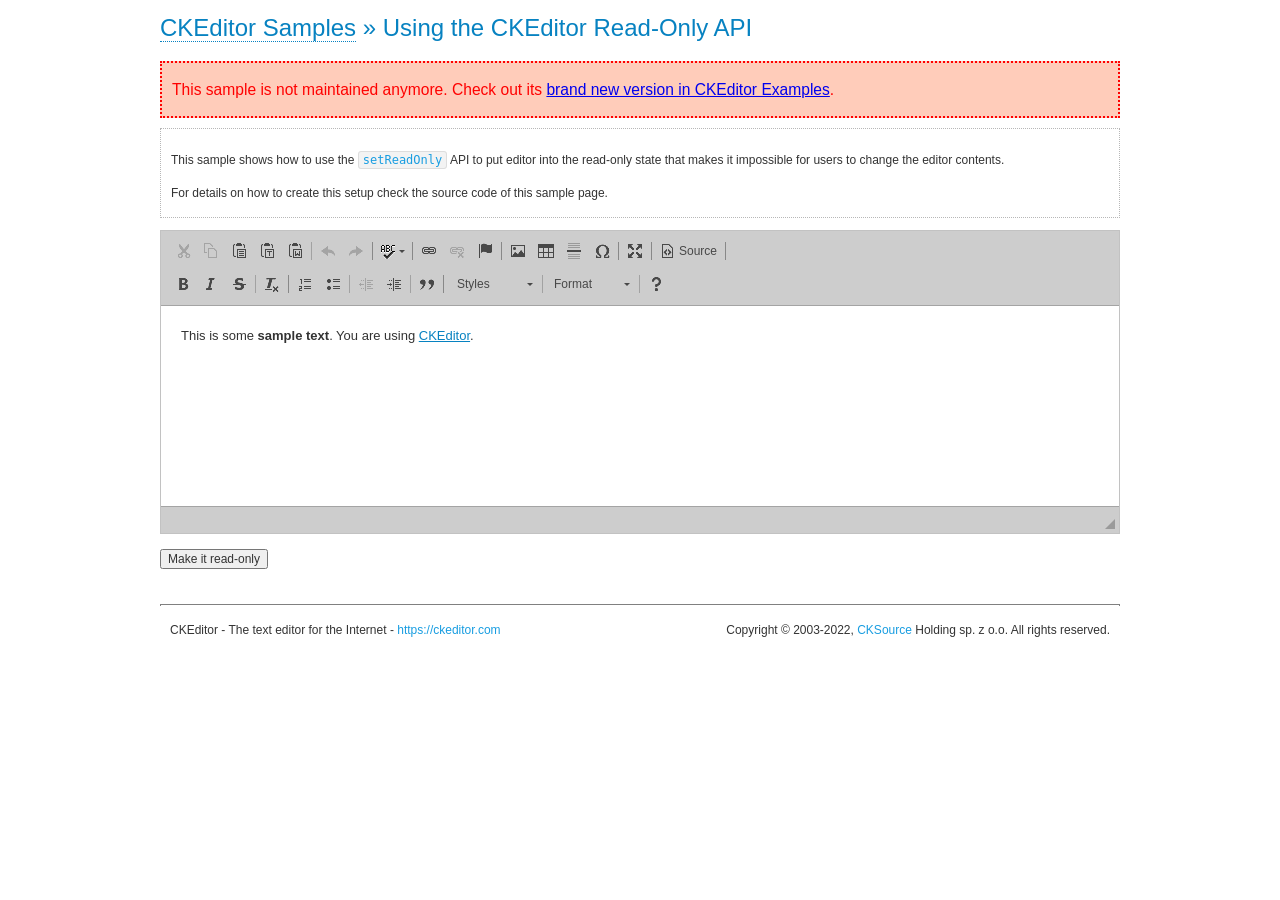
<file: public/ckeditor/samples/old/readonly.html>
<!DOCTYPE html>
<!--
Copyright (c) 2003-2022, CKSource Holding sp. z o.o. All rights reserved.
For licensing, see LICENSE.md or https://ckeditor.com/legal/ckeditor-oss-license
-->
<html lang="en">
<head>
	<meta charset="utf-8">
	<title>Using the CKEditor Read-Only API &mdash; CKEditor Sample</title>
	<script src="../../ckeditor.js"></script>
	<link rel="stylesheet" href="sample.css">
	<meta name="description" content="Try the latest sample of CKEditor 4 and learn more about customizing your WYSIWYG editor with endless possibilities.">
	<script>

		var editor;

		// The instanceReady event is fired, when an instance of CKEditor has finished
		// its initialization.
		CKEDITOR.on( 'instanceReady', function( ev ) {
			editor = ev.editor;

			// Show this "on" button.
			document.getElementById( 'readOnlyOn' ).style.display = '';

			// Event fired when the readOnly property changes.
			editor.on( 'readOnly', function() {
				document.getElementById( 'readOnlyOn' ).style.display = this.readOnly ? 'none' : '';
				document.getElementById( 'readOnlyOff' ).style.display = this.readOnly ? '' : 'none';
			});
		});

		function toggleReadOnly( isReadOnly ) {
			// Change the read-only state of the editor.
			// https://ckeditor.com/docs/ckeditor4/latest/api/CKEDITOR_editor.html#method-setReadOnly
			editor.setReadOnly( isReadOnly );
		}

	</script>
</head>
<body>
	<h1 class="samples">
		<a href="index.html">CKEditor Samples</a> &raquo; Using the CKEditor Read-Only API
	</h1>
	<div class="warning deprecated">
		This sample is not maintained anymore. Check out its <a href="https://ckeditor.com/docs/ckeditor4/latest/examples/readonly.html">brand new version in CKEditor Examples</a>.
	</div>
	<div class="description">
		<p>
			This sample shows how to use the
			<code><a class="samples" href="https://ckeditor.com/docs/ckeditor4/latest/api/CKEDITOR_editor.html#method-setReadOnly">setReadOnly</a></code>
			API to put editor into the read-only state that makes it impossible for users to change the editor contents.
		</p>
		<p>
			For details on how to create this setup check the source code of this sample page.
		</p>
	</div>
	<form action="sample_posteddata.php" method="post">
		<p>
			<textarea class="ckeditor" id="editor1" name="editor1" cols="100" rows="10">&lt;p&gt;This is some &lt;strong&gt;sample text&lt;/strong&gt;. You are using &lt;a href="https://ckeditor.com/"&gt;CKEditor&lt;/a&gt;.&lt;/p&gt;</textarea>
		</p>
		<p>
			<input id="readOnlyOn" onclick="toggleReadOnly();" type="button" value="Make it read-only" style="display:none">
			<input id="readOnlyOff" onclick="toggleReadOnly( false );" type="button" value="Make it editable again" style="display:none">
		</p>
	</form>
	<div id="footer">
		<hr>
		<p>
			CKEditor - The text editor for the Internet - <a class="samples" href="https://ckeditor.com/">https://ckeditor.com</a>
		</p>
		<p id="copy">
			Copyright &copy; 2003-2022, <a class="samples" href="https://cksource.com/">CKSource</a> Holding sp. z o.o. All rights reserved.
		</p>
	</div>
</body>
</html>
</file>
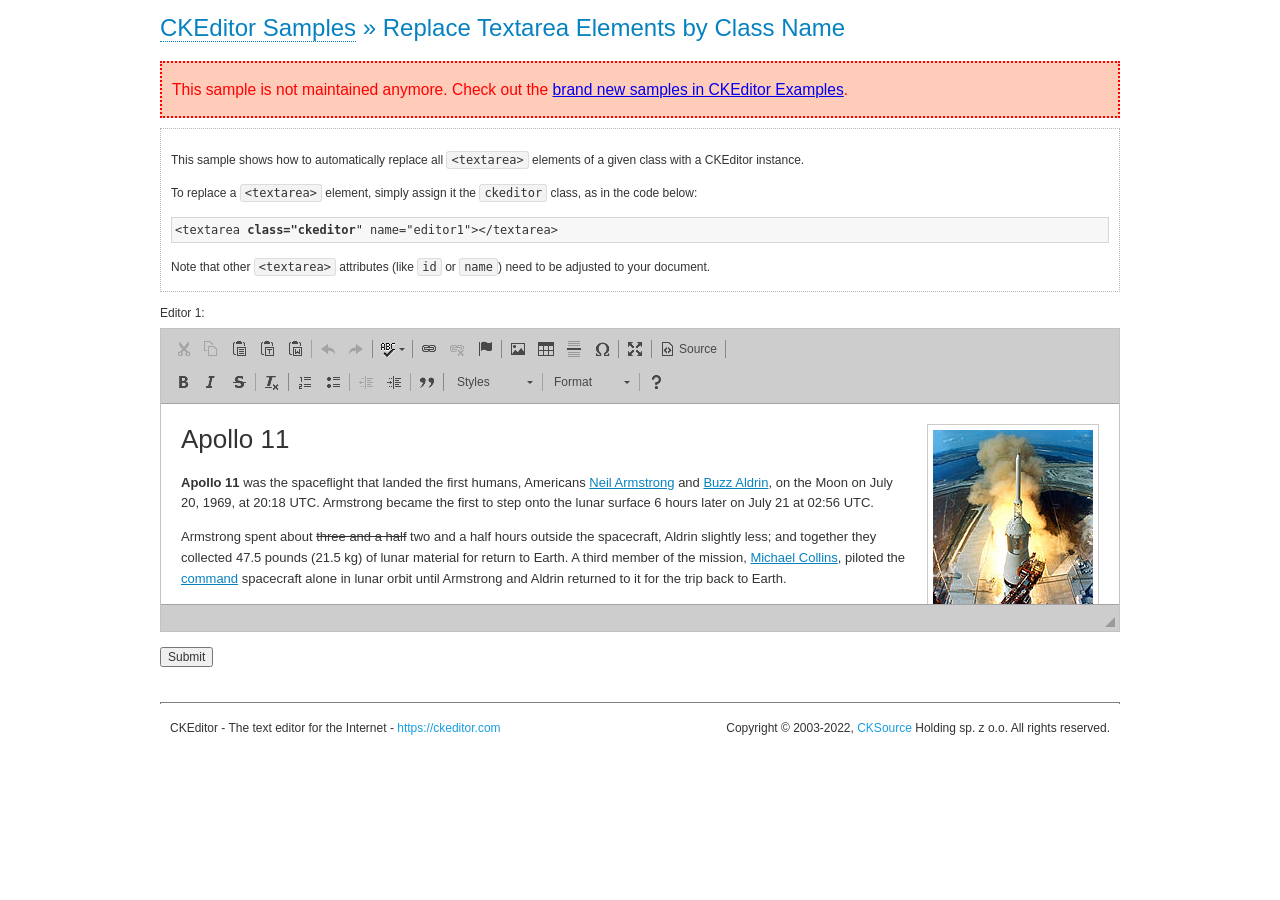
<file: public/ckeditor/samples/old/replacebyclass.html>
<!DOCTYPE html>
<!--
Copyright (c) 2003-2022, CKSource Holding sp. z o.o. All rights reserved.
For licensing, see LICENSE.md or https://ckeditor.com/legal/ckeditor-oss-license
-->
<html lang="en">
<head>
	<meta charset="utf-8">
	<title>Replace Textareas by Class Name &mdash; CKEditor Sample</title>
	<script src="../../ckeditor.js"></script>
	<link rel="stylesheet" href="sample.css">
	<meta name="description" content="Try the latest sample of CKEditor 4 and learn more about customizing your WYSIWYG editor with endless possibilities.">
</head>
<body>
	<h1 class="samples">
		<a href="index.html">CKEditor Samples</a> &raquo; Replace Textarea Elements by Class Name
	</h1>
	<div class="warning deprecated">
		This sample is not maintained anymore. Check out the <a href="https://ckeditor.com/docs/ckeditor4/latest/examples/index.html">brand new samples in CKEditor Examples</a>.
	</div>
	<div class="description">
		<p>
			This sample shows how to automatically replace all <code>&lt;textarea&gt;</code> elements
			of a given class with a CKEditor instance.
		</p>
		<p>
			To replace a <code>&lt;textarea&gt;</code> element, simply assign it the <code>ckeditor</code>
			class, as in the code below:
		</p>
<pre class="samples">
&lt;textarea <strong>class="ckeditor</strong>" name="editor1"&gt;&lt;/textarea&gt;
</pre>
		<p>
			Note that other <code>&lt;textarea&gt;</code> attributes (like <code>id</code> or <code>name</code>) need to be adjusted to your document.
		</p>
	</div>
	<form action="sample_posteddata.php" method="post">
		<p>
			<label for="editor1">
				Editor 1:
			</label>
			<textarea class="ckeditor" cols="80" id="editor1" name="editor1" rows="10">
				&lt;h1&gt;&lt;img alt=&quot;Saturn V carrying Apollo 11&quot; class=&quot;right&quot; src=&quot;assets/sample.jpg&quot;/&gt; Apollo 11&lt;/h1&gt; &lt;p&gt;&lt;b&gt;Apollo 11&lt;/b&gt; was the spaceflight that landed the first humans, Americans &lt;a href=&quot;http://en.wikipedia.org/wiki/Neil_Armstrong&quot; title=&quot;Neil Armstrong&quot;&gt;Neil Armstrong&lt;/a&gt; and &lt;a href=&quot;http://en.wikipedia.org/wiki/Buzz_Aldrin&quot; title=&quot;Buzz Aldrin&quot;&gt;Buzz Aldrin&lt;/a&gt;, on the Moon on July 20, 1969, at 20:18 UTC. Armstrong became the first to step onto the lunar surface 6 hours later on July 21 at 02:56 UTC.&lt;/p&gt; &lt;p&gt;Armstrong spent about &lt;s&gt;three and a half&lt;/s&gt; two and a half hours outside the spacecraft, Aldrin slightly less; and together they collected 47.5 pounds (21.5&amp;nbsp;kg) of lunar material for return to Earth. A third member of the mission, &lt;a href=&quot;http://en.wikipedia.org/wiki/Michael_Collins_(astronaut)&quot; title=&quot;Michael Collins (astronaut)&quot;&gt;Michael Collins&lt;/a&gt;, piloted the &lt;a href=&quot;http://en.wikipedia.org/wiki/Apollo_Command/Service_Module&quot; title=&quot;Apollo Command/Service Module&quot;&gt;command&lt;/a&gt; spacecraft alone in lunar orbit until Armstrong and Aldrin returned to it for the trip back to Earth.&lt;/p&gt; &lt;h2&gt;Broadcasting and &lt;em&gt;quotes&lt;/em&gt; &lt;a id=&quot;quotes&quot; name=&quot;quotes&quot;&gt;&lt;/a&gt;&lt;/h2&gt; &lt;p&gt;Broadcast on live TV to a world-wide audience, Armstrong stepped onto the lunar surface and described the event as:&lt;/p&gt; &lt;blockquote&gt;&lt;p&gt;One small step for [a] man, one giant leap for mankind.&lt;/p&gt;&lt;/blockquote&gt; &lt;p&gt;Apollo 11 effectively ended the &lt;a href=&quot;http://en.wikipedia.org/wiki/Space_Race&quot; title=&quot;Space Race&quot;&gt;Space Race&lt;/a&gt; and fulfilled a national goal proposed in 1961 by the late U.S. President &lt;a href=&quot;http://en.wikipedia.org/wiki/John_F._Kennedy&quot; title=&quot;John F. Kennedy&quot;&gt;John F. Kennedy&lt;/a&gt; in a speech before the United States Congress:&lt;/p&gt; &lt;blockquote&gt;&lt;p&gt;[...] before this decade is out, of landing a man on the Moon and returning him safely to the Earth.&lt;/p&gt;&lt;/blockquote&gt; &lt;h2&gt;Technical details &lt;a id=&quot;tech-details&quot; name=&quot;tech-details&quot;&gt;&lt;/a&gt;&lt;/h2&gt; &lt;table align=&quot;right&quot; border=&quot;1&quot; bordercolor=&quot;#ccc&quot; cellpadding=&quot;5&quot; cellspacing=&quot;0&quot; style=&quot;border-collapse:collapse;margin:10px 0 10px 15px;&quot;&gt; &lt;caption&gt;&lt;strong&gt;Mission crew&lt;/strong&gt;&lt;/caption&gt; &lt;thead&gt; &lt;tr&gt; &lt;th scope=&quot;col&quot;&gt;Position&lt;/th&gt; &lt;th scope=&quot;col&quot;&gt;Astronaut&lt;/th&gt; &lt;/tr&gt; &lt;/thead&gt; &lt;tbody&gt; &lt;tr&gt; &lt;td&gt;Commander&lt;/td&gt; &lt;td&gt;Neil A. Armstrong&lt;/td&gt; &lt;/tr&gt; &lt;tr&gt; &lt;td&gt;Command Module Pilot&lt;/td&gt; &lt;td&gt;Michael Collins&lt;/td&gt; &lt;/tr&gt; &lt;tr&gt; &lt;td&gt;Lunar Module Pilot&lt;/td&gt; &lt;td&gt;Edwin &amp;quot;Buzz&amp;quot; E. Aldrin, Jr.&lt;/td&gt; &lt;/tr&gt; &lt;/tbody&gt; &lt;/table&gt; &lt;p&gt;Launched by a &lt;strong&gt;Saturn V&lt;/strong&gt; rocket from &lt;a href=&quot;http://en.wikipedia.org/wiki/Kennedy_Space_Center&quot; title=&quot;Kennedy Space Center&quot;&gt;Kennedy Space Center&lt;/a&gt; in Merritt Island, Florida on July 16, Apollo 11 was the fifth manned mission of &lt;a href=&quot;http://en.wikipedia.org/wiki/NASA&quot; title=&quot;NASA&quot;&gt;NASA&lt;/a&gt;&amp;#39;s Apollo program. The Apollo spacecraft had three parts:&lt;/p&gt; &lt;ol&gt; &lt;li&gt;&lt;strong&gt;Command Module&lt;/strong&gt; with a cabin for the three astronauts which was the only part which landed back on Earth&lt;/li&gt; &lt;li&gt;&lt;strong&gt;Service Module&lt;/strong&gt; which supported the Command Module with propulsion, electrical power, oxygen and water&lt;/li&gt; &lt;li&gt;&lt;strong&gt;Lunar Module&lt;/strong&gt; for landing on the Moon.&lt;/li&gt; &lt;/ol&gt; &lt;p&gt;After being sent to the Moon by the Saturn V&amp;#39;s upper stage, the astronauts separated the spacecraft from it and travelled for three days until they entered into lunar orbit. Armstrong and Aldrin then moved into the Lunar Module and landed in the &lt;a href=&quot;http://en.wikipedia.org/wiki/Mare_Tranquillitatis&quot; title=&quot;Mare Tranquillitatis&quot;&gt;Sea of Tranquility&lt;/a&gt;. They stayed a total of about 21 and a half hours on the lunar surface. After lifting off in the upper part of the Lunar Module and rejoining Collins in the Command Module, they returned to Earth and landed in the &lt;a href=&quot;http://en.wikipedia.org/wiki/Pacific_Ocean&quot; title=&quot;Pacific Ocean&quot;&gt;Pacific Ocean&lt;/a&gt; on July 24.&lt;/p&gt; &lt;hr/&gt; &lt;p style=&quot;text-align: right;&quot;&gt;&lt;small&gt;Source: &lt;a href=&quot;http://en.wikipedia.org/wiki/Apollo_11&quot;&gt;Wikipedia.org&lt;/a&gt;&lt;/small&gt;&lt;/p&gt;
			</textarea>
		</p>
		<p>
			<input type="submit" value="Submit">
		</p>
	</form>
	<div id="footer">
		<hr>
		<p>
			CKEditor - The text editor for the Internet - <a class="samples" href="https://ckeditor.com/">https://ckeditor.com</a>
		</p>
		<p id="copy">
			Copyright &copy; 2003-2022, <a class="samples" href="https://cksource.com/">CKSource</a> Holding sp. z o.o. All rights reserved.
		</p>
	</div>
</body>
</html>
</file>
<file: public/ckeditor/samples/old/sample.css>
/*
Copyright (c) 2003-2022, CKSource Holding sp. z o.o. All rights reserved.
For licensing, see LICENSE.md or https://ckeditor.com/legal/ckeditor-oss-license
*/

html, body, h1, h2, h3, h4, h5, h6, div, span, blockquote, p, address, form, fieldset, img, ul, ol, dl, dt, dd, li, hr, table, td, th, strong, em, sup, sub, dfn, ins, del, q, cite, var, samp, code, kbd, tt, pre
{
	line-height: 1.5;
}

body
{
	padding: 10px 30px;
}

input, textarea, select, option, optgroup, button, td, th
{
	font-size: 100%;
}

pre
{
	-moz-tab-size: 4;
	tab-size: 4;
}

pre, code, kbd, samp, tt
{
	font-family: monospace,monospace;
	font-size: 1em;
}

body {
	width: 960px;
	margin: 0 auto;
}

code
{
	background: #f3f3f3;
	border: 1px solid #ddd;
	padding: 1px 4px;
	border-radius: 3px;
}

abbr
{
	border-bottom: 1px dotted #555;
	cursor: pointer;
}

.new, .beta
{
	text-transform: uppercase;
	font-size: 10px;
	font-weight: bold;
	padding: 1px 4px;
	margin: 0 0 0 5px;
	color: #fff;
	float: right;
	border-radius: 3px;
}

.new
{
	background: #FF7E00;
	border: 1px solid #DA8028;
	text-shadow: 0 1px 0 #C97626;

	box-shadow: 0 2px 3px 0 #FFA54E inset;
}

.beta
{
	background: #18C0DF;
	border: 1px solid #19AAD8;
	text-shadow: 0 1px 0 #048CAD;
	font-style: italic;

	box-shadow: 0 2px 3px 0 #50D4FD inset;
}

h1.samples
{
	color: #0782C1;
	font-size: 200%;
	font-weight: normal;
	margin: 0;
	padding: 0;
}

h1.samples a
{
	color: #0782C1;
	text-decoration: none;
	border-bottom: 1px dotted #0782C1;
}

.samples a:hover
{
	border-bottom: 1px dotted #0782C1;
}

h2.samples
{
	color: #000000;
	font-size: 130%;
	margin: 15px 0 0 0;
	padding: 0;
}

p, blockquote, address, form, pre, dl, h1.samples, h2.samples
{
	margin-bottom: 15px;
}

ul.samples
{
	margin-bottom: 15px;
}

.clear
{
	clear: both;
}

fieldset
{
	margin: 0;
	padding: 10px;
}

body, input, textarea
{
	color: #333333;
	font-family: Arial, Helvetica, sans-serif;
}

body
{
	font-size: 75%;
}

a.samples
{
	color: #189DE1;
	text-decoration: none;
}

form
{
	margin: 0;
	padding: 0;
}

pre.samples
{
	background-color: #F7F7F7;
	border: 1px solid #D7D7D7;
	overflow: auto;
	padding: 0.25em;
	white-space: pre-wrap; /* CSS 2.1 */
	word-wrap: break-word; /* IE7 */
}

#footer
{
	clear: both;
	padding-top: 10px;
}

#footer hr
{
	margin: 10px 0 15px 0;
	height: 1px;
	border: solid 1px gray;
	border-bottom: none;
}

#footer p
{
	margin: 0 10px 10px 10px;
	float: left;
}

#footer #copy
{
	float: right;
}

#outputSample
{
	width: 100%;
	table-layout: fixed;
}

#outputSample thead th
{
	color: #dddddd;
	background-color: #999999;
	padding: 4px;
	white-space: nowrap;
}

#outputSample tbody th
{
	vertical-align: top;
	text-align: left;
}

#outputSample pre
{
	margin: 0;
	padding: 0;
}

.description
{
	border: 1px dotted #B7B7B7;
	margin-bottom: 10px;
	padding: 10px 10px 0;
	overflow: hidden;
}

label
{
	display: block;
	margin-bottom: 6px;
}

/**
 *	CKEditor editables are automatically set with the "cke_editable" class
 *	plus cke_editable_(inline|themed) depending on the editor type.
 */

/* Style a bit the inline editables. */
.cke_editable.cke_editable_inline
{
	cursor: pointer;
}

/* Once an editable element gets focused, the "cke_focus" class is
   added to it, so we can style it differently. */
.cke_editable.cke_editable_inline.cke_focus
{
	box-shadow: inset 0px 0px 20px 3px #ddd, inset 0 0 1px #000;
	outline: none;
	background: #eee;
	cursor: text;
}

/* Avoid pre-formatted overflows inline editable. */
.cke_editable_inline pre
{
	white-space: pre-wrap;
	word-wrap: break-word;
}

/**
 *	Samples index styles.
 */

.twoColumns,
.twoColumnsLeft,
.twoColumnsRight
{
	overflow: hidden;
}

.twoColumnsLeft,
.twoColumnsRight
{
	width: 45%;
}

.twoColumnsLeft
{
	float: left;
}

.twoColumnsRight
{
	float: right;
}

dl.samples
{
	padding: 0 0 0 40px;
}
dl.samples > dt
{
	display: list-item;
	list-style-type: disc;
	list-style-position: outside;
	margin: 0 0 3px;
}
dl.samples > dd
{
	margin: 0 0 3px;
}
.warning
{
	color: #ff0000;
	background-color: #FFCCBA;
	border: 2px dotted #ff0000;
	padding: 15px 10px;
	margin: 10px 0;
}

.warning.deprecated {
	font-size: 1.3em;
}

/* Used on inline samples */

blockquote
{
	font-style: italic;
	font-family: Georgia, Times, "Times New Roman", serif;
	padding: 2px 0;
	border-style: solid;
	border-color: #ccc;
	border-width: 0;
}

.cke_contents_ltr blockquote
{
	padding-left: 20px;
	padding-right: 8px;
	border-left-width: 5px;
}

.cke_contents_rtl blockquote
{
	padding-left: 8px;
	padding-right: 20px;
	border-right-width: 5px;
}

img.right {
	border: 1px solid #ccc;
	float: right;
	margin-left: 15px;
	padding: 5px;
}

img.left {
	border: 1px solid #ccc;
	float: left;
	margin-right: 15px;
	padding: 5px;
}

.marker
{
	background-color: Yellow;
}
</file>
<file: public/ckeditor/samples/toolbarconfigurator/lib/codemirror/codemirror.css>
/* BASICS */

.CodeMirror {
  /* Set height, width, borders, and global font properties here */
  font-family: monospace;
  height: 300px;
  color: black;
}

/* PADDING */

.CodeMirror-lines {
  padding: 4px 0; /* Vertical padding around content */
}
.CodeMirror pre {
  padding: 0 4px; /* Horizontal padding of content */
}

.CodeMirror-scrollbar-filler, .CodeMirror-gutter-filler {
  background-color: white; /* The little square between H and V scrollbars */
}

/* GUTTER */

.CodeMirror-gutters {
  border-right: 1px solid #ddd;
  background-color: #f7f7f7;
  white-space: nowrap;
}
.CodeMirror-linenumbers {}
.CodeMirror-linenumber {
  padding: 0 3px 0 5px;
  min-width: 20px;
  text-align: right;
  color: #999;
  white-space: nowrap;
}

.CodeMirror-guttermarker { color: black; }
.CodeMirror-guttermarker-subtle { color: #999; }

/* CURSOR */

.CodeMirror div.CodeMirror-cursor {
  border-left: 1px solid black;
}
/* Shown when moving in bi-directional text */
.CodeMirror div.CodeMirror-secondarycursor {
  border-left: 1px solid silver;
}
.CodeMirror.cm-fat-cursor div.CodeMirror-cursor {
  width: auto;
  border: 0;
  background: #7e7;
}
.CodeMirror.cm-fat-cursor div.CodeMirror-cursors {
  z-index: 1;
}

.cm-animate-fat-cursor {
  width: auto;
  border: 0;
  -webkit-animation: blink 1.06s steps(1) infinite;
  -moz-animation: blink 1.06s steps(1) infinite;
  animation: blink 1.06s steps(1) infinite;
}
@-moz-keyframes blink {
  0% { background: #7e7; }
  50% { background: none; }
  100% { background: #7e7; }
}
@-webkit-keyframes blink {
  0% { background: #7e7; }
  50% { background: none; }
  100% { background: #7e7; }
}
@keyframes blink {
  0% { background: #7e7; }
  50% { background: none; }
  100% { background: #7e7; }
}

/* Can style cursor different in overwrite (non-insert) mode */
div.CodeMirror-overwrite div.CodeMirror-cursor {}

.cm-tab { display: inline-block; text-decoration: inherit; }

.CodeMirror-ruler {
  border-left: 1px solid #ccc;
  position: absolute;
}

/* DEFAULT THEME */

.cm-s-default .cm-keyword {color: #708;}
.cm-s-default .cm-atom {color: #219;}
.cm-s-default .cm-number {color: #164;}
.cm-s-default .cm-def {color: #00f;}
.cm-s-default .cm-variable,
.cm-s-default .cm-punctuation,
.cm-s-default .cm-property,
.cm-s-default .cm-operator {}
.cm-s-default .cm-variable-2 {color: #05a;}
.cm-s-default .cm-variable-3 {color: #085;}
.cm-s-default .cm-comment {color: #a50;}
.cm-s-default .cm-string {color: #a11;}
.cm-s-default .cm-string-2 {color: #f50;}
.cm-s-default .cm-meta {color: #555;}
.cm-s-default .cm-qualifier {color: #555;}
.cm-s-default .cm-builtin {color: #30a;}
.cm-s-default .cm-bracket {color: #997;}
.cm-s-default .cm-tag {color: #170;}
.cm-s-default .cm-attribute {color: #00c;}
.cm-s-default .cm-header {color: blue;}
.cm-s-default .cm-quote {color: #090;}
.cm-s-default .cm-hr {color: #999;}
.cm-s-default .cm-link {color: #00c;}

.cm-negative {color: #d44;}
.cm-positive {color: #292;}
.cm-header, .cm-strong {font-weight: bold;}
.cm-em {font-style: italic;}
.cm-link {text-decoration: underline;}
.cm-strikethrough {text-decoration: line-through;}

.cm-s-default .cm-error {color: #f00;}
.cm-invalidchar {color: #f00;}

.CodeMirror-composing { border-bottom: 2px solid; }

/* Default styles for common addons */

div.CodeMirror span.CodeMirror-matchingbracket {color: #0f0;}
div.CodeMirror span.CodeMirror-nonmatchingbracket {color: #f22;}
.CodeMirror-matchingtag { background: rgba(255, 150, 0, .3); }
.CodeMirror-activeline-background {background: #e8f2ff;}

/* STOP */

/* The rest of this file contains styles related to the mechanics of
   the editor. You probably shouldn't touch them. */

.CodeMirror {
  position: relative;
  overflow: hidden;
  background: white;
}

.CodeMirror-scroll {
  overflow: scroll !important; /* Things will break if this is overridden */
  /* 30px is the magic margin used to hide the element's real scrollbars */
  /* See overflow: hidden in .CodeMirror */
  margin-bottom: -30px; margin-right: -30px;
  padding-bottom: 30px;
  height: 100%;
  outline: none; /* Prevent dragging from highlighting the element */
  position: relative;
}
.CodeMirror-sizer {
  position: relative;
  border-right: 30px solid transparent;
}

/* The fake, visible scrollbars. Used to force redraw during scrolling
   before actuall scrolling happens, thus preventing shaking and
   flickering artifacts. */
.CodeMirror-vscrollbar, .CodeMirror-hscrollbar, .CodeMirror-scrollbar-filler, .CodeMirror-gutter-filler {
  position: absolute;
  z-index: 6;
  display: none;
}
.CodeMirror-vscrollbar {
  right: 0; top: 0;
  overflow-x: hidden;
  overflow-y: scroll;
}
.CodeMirror-hscrollbar {
  bottom: 0; left: 0;
  overflow-y: hidden;
  overflow-x: scroll;
}
.CodeMirror-scrollbar-filler {
  right: 0; bottom: 0;
}
.CodeMirror-gutter-filler {
  left: 0; bottom: 0;
}

.CodeMirror-gutters {
  position: absolute; left: 0; top: 0;
  z-index: 3;
}
.CodeMirror-gutter {
  white-space: normal;
  height: 100%;
  display: inline-block;
  margin-bottom: -30px;
  /* Hack to make IE7 behave */
  *zoom:1;
  *display:inline;
}
.CodeMirror-gutter-wrapper {
  position: absolute;
  z-index: 4;
  height: 100%;
}
.CodeMirror-gutter-elt {
  position: absolute;
  cursor: default;
  z-index: 4;
}
.CodeMirror-gutter-wrapper {
  -webkit-user-select: none;
  -moz-user-select: none;
  user-select: none;
}

.CodeMirror-lines {
  cursor: text;
  min-height: 1px; /* prevents collapsing before first draw */
}
.CodeMirror pre {
  /* Reset some styles that the rest of the page might have set */
  -moz-border-radius: 0; -webkit-border-radius: 0; border-radius: 0;
  border-width: 0;
  background: transparent;
  font-family: inherit;
  font-size: inherit;
  margin: 0;
  white-space: pre;
  word-wrap: normal;
  line-height: inherit;
  color: inherit;
  z-index: 2;
  position: relative;
  overflow: visible;
  -webkit-tap-highlight-color: transparent;
}
.CodeMirror-wrap pre {
  word-wrap: break-word;
  white-space: pre-wrap;
  word-break: normal;
}

.CodeMirror-linebackground {
  position: absolute;
  left: 0; right: 0; top: 0; bottom: 0;
  z-index: 0;
}

.CodeMirror-linewidget {
  position: relative;
  z-index: 2;
  overflow: auto;
}

.CodeMirror-widget {}

.CodeMirror-code {
  outline: none;
}

/* Force content-box sizing for the elements where we expect it */
.CodeMirror-scroll,
.CodeMirror-sizer,
.CodeMirror-gutter,
.CodeMirror-gutters,
.CodeMirror-linenumber {
  -moz-box-sizing: content-box;
  box-sizing: content-box;
}

.CodeMirror-measure {
  position: absolute;
  width: 100%;
  height: 0;
  overflow: hidden;
  visibility: hidden;
}
.CodeMirror-measure pre { position: static; }

.CodeMirror div.CodeMirror-cursor {
  position: absolute;
  border-right: none;
  width: 0;
}

div.CodeMirror-cursors {
  visibility: hidden;
  position: relative;
  z-index: 3;
}
.CodeMirror-focused div.CodeMirror-cursors {
  visibility: visible;
}

.CodeMirror-selected { background: #d9d9d9; }
.CodeMirror-focused .CodeMirror-selected { background: #d7d4f0; }
.CodeMirror-crosshair { cursor: crosshair; }
.CodeMirror ::selection { background: #d7d4f0; }
.CodeMirror ::-moz-selection { background: #d7d4f0; }

.cm-searching {
  background: #ffa;
  background: rgba(255, 255, 0, .4);
}

/* IE7 hack to prevent it from returning funny offsetTops on the spans */
.CodeMirror span { *vertical-align: text-bottom; }

/* Used to force a border model for a node */
.cm-force-border { padding-right: .1px; }

@media print {
  /* Hide the cursor when printing */
  .CodeMirror div.CodeMirror-cursors {
    visibility: hidden;
  }
}

/* See issue #2901 */
.cm-tab-wrap-hack:after { content: ''; }

/* Help users use markselection to safely style text background */
span.CodeMirror-selectedtext { background: none; }
</file>
<file: public/ckeditor/samples/toolbarconfigurator/lib/codemirror/show-hint.css>
.CodeMirror-hints {
  position: absolute;
  z-index: 10;
  overflow: hidden;
  list-style: none;

  margin: 0;
  padding: 2px;

  -webkit-box-shadow: 2px 3px 5px rgba(0,0,0,.2);
  -moz-box-shadow: 2px 3px 5px rgba(0,0,0,.2);
  box-shadow: 2px 3px 5px rgba(0,0,0,.2);
  border-radius: 3px;
  border: 1px solid silver;

  background: white;
  font-size: 90%;
  font-family: monospace;

  max-height: 20em;
  overflow-y: auto;
}

.CodeMirror-hint {
  margin: 0;
  padding: 0 4px;
  border-radius: 2px;
  max-width: 19em;
  overflow: hidden;
  white-space: pre;
  color: black;
  cursor: pointer;
}

li.CodeMirror-hint-active {
  background: #08f;
  color: white;
}
</file>
<file: public/ckeditor/samples/toolbarconfigurator/lib/codemirror/neo.css>
/* neo theme for codemirror */

/* Color scheme */

.cm-s-neo.CodeMirror {
  background-color:#ffffff;
  color:#2e383c;
  line-height:1.4375;
}
.cm-s-neo .cm-comment {color:#75787b}
.cm-s-neo .cm-keyword, .cm-s-neo .cm-property {color:#1d75b3}
.cm-s-neo .cm-atom,.cm-s-neo .cm-number {color:#75438a}
.cm-s-neo .cm-node,.cm-s-neo .cm-tag {color:#9c3328}
.cm-s-neo .cm-string {color:#b35e14}
.cm-s-neo .cm-variable,.cm-s-neo .cm-qualifier {color:#047d65}


/* Editor styling */

.cm-s-neo pre {
  padding:0;
}

.cm-s-neo .CodeMirror-gutters {
  border:none;
  border-right:10px solid transparent;
  background-color:transparent;
}

.cm-s-neo .CodeMirror-linenumber {
  padding:0;
  color:#e0e2e5;
}

.cm-s-neo .CodeMirror-guttermarker { color: #1d75b3; }
.cm-s-neo .CodeMirror-guttermarker-subtle { color: #e0e2e5; }
</file>
<file: public/ckeditor/samples/toolbarconfigurator/css/fontello.css>
@font-face {
  font-family: 'fontello';
  src: url('../font/fontello.eot?89024372');
  src: url('../font/fontello.eot?89024372#iefix') format('embedded-opentype'),
       url('../font/fontello.woff?89024372') format('woff'),
       url('../font/fontello.ttf?89024372') format('truetype'),
       url('../font/fontello.svg?89024372#fontello') format('svg');
  font-weight: normal;
  font-style: normal;
}
/* Chrome hack: SVG is rendered more smooth in Windozze. 100% magic, uncomment if you need it. */
/* Note, that will break hinting! In other OS-es font will be not as sharp as it could be */
/*
@media screen and (-webkit-min-device-pixel-ratio:0) {
  @font-face {
    font-family: 'fontello';
    src: url('../font/fontello.svg?89024372#fontello') format('svg');
  }
}
*/

 [class^="icon-"]:before, [class*=" icon-"]:before {
  font-family: "fontello";
  font-style: normal;
  font-weight: normal;
  speak: none;

  display: inline-block;
  text-decoration: inherit;
  width: 1em;
  margin-right: .2em;
  text-align: center;
  /* opacity: .8; */

  /* For safety - reset parent styles, that can break glyph codes*/
  font-variant: normal;
  text-transform: none;

  /* fix buttons height, for twitter bootstrap */
  line-height: 1em;

  /* Animation center compensation - margins should be symmetric */
  /* remove if not needed */
  margin-left: .2em;

  /* you can be more comfortable with increased icons size */
  /* font-size: 120%; */

  /* Uncomment for 3D effect */
  /* text-shadow: 1px 1px 1px rgba(127, 127, 127, 0.3); */
}

.icon-trash:before { content: '\e802'; } /* '' */
.icon-down-big:before { content: '\e800'; } /* '' */
.icon-up-big:before { content: '\e801'; } /* '' */
</file>
<file: public/ckeditor/samples/css/samples.css>
/**
 * @license Copyright (c) 2003-2022, CKSource Holding sp. z o.o. All rights reserved.
 * For licensing, see LICENSE.md or https://ckeditor.com/legal/ckeditor-oss-license
 */
@media (max-width: 900px) {
  .global-is-mobile-hidden {
    display: none !important;
  }
}
article,
aside,
details,
figcaption,
figure,
footer,
header,
hgroup,
main,
menu,
nav,
section {
  display: block;
}
body,
html {
  margin: 0;
  padding: 0;
  font: 16px / 1.8 Arial, 'Helvetica Neue', Helvetica, sans-serif;
  font-weight: 300;
  color: #575757;
}
.grid-width-10 {
  width: 10%;
}
.grid-width-20 {
  width: 20%;
}
.grid-width-30 {
  width: 30%;
}
.grid-width-40 {
  width: 40%;
}
.grid-width-50 {
  width: 50%;
}
.grid-width-60 {
  width: 60%;
}
.grid-width-70 {
  width: 70%;
}
.grid-width-80 {
  width: 80%;
}
.grid-width-90 {
  width: 90%;
}
.grid-width-100 {
  width: 100%;
}
@media (max-width: 900px) {
  .grid-width-10,
  .grid-width-20,
  .grid-width-30,
  .grid-width-40,
  .grid-width-50,
  .grid-width-60,
  .grid-width-70,
  .grid-width-80,
  .grid-width-90,
  .grid-width-100 {
    width: 100%;
  }
}
*[class*="grid-width"] {
  -webkit-box-sizing: border-box;
  -moz-box-sizing: border-box;
  box-sizing: border-box;
  padding-left: 4%;
  padding-right: 4%;
  float: left;
}
*[class*="grid-width"]:after,
.grid-container:after,
*[class*="grid-width"]:before,
.grid-container:before {
  content: '';
  display: block;
  overflow: hidden;
  visibility: hidden;
  font-size: 0;
  line-height: 0;
  width: 0;
  height: 0;
}
*[class*="grid-width"]:after,
.grid-container:after {
  clear: both;
}
.grid-container {
  -webkit-box-sizing: border-box;
  -moz-box-sizing: border-box;
  box-sizing: border-box;
  margin-left: auto;
  margin-right: auto;
}
.grid-container-nested *[class*="grid-width"]:first-child {
  padding-left: 0;
}
.grid-container-nested *[class*="grid-width"]:last-child {
  padding-right: 0;
}
@media (max-width: 900px) {
  .grid-container-nested *[class*="grid-width"]:first-child {
    padding-left: 4%;
  }
  .grid-container-nested *[class*="grid-width"]:last-child {
    padding-right: 4%;
  }
}
.header-a {
  min-height: 140px;
  overflow: hidden;
}
.header-a .header-a-logo {
  margin: 40px 0 0;
}
@media (max-width: 900px) {
  .header-a .header-a-logo {
    text-align: center;
  }
}
.header-a .header-a-logo img {
  border: transparent;
}
.navigation-a {
  height: 30px;
  background: #3D3D3D;
  position: absolute;
  left: 0;
  right: 0;
  top: 0;
  padding: 0;
  overflow: hidden;
}
@media (max-width: 900px) {
  .navigation-a {
    text-align: center;
  }
}
.navigation-a ul {
  list-style: none;
  margin: 0;
  overflow: hidden;
}
.navigation-a ul li,
.navigation-a ul li a {
  display: inline-block;
}
@media (max-width: 900px) {
  .navigation-a ul {
    width: auto;
    text-overflow: ellipsis;
    white-space: nowrap;
    display: inline-block;
    float: none;
  }
  .navigation-a ul:before,
  .navigation-a ul:after {
    display: none;
  }
}
.navigation-a ul.navigation-a-left {
  text-align: left;
}
@media (max-width: 900px) {
  .navigation-a ul.navigation-a-left {
    padding-right: 0;
  }
}
.navigation-a ul.navigation-a-right {
  text-align: right;
}
@media (max-width: 900px) {
  .navigation-a ul.navigation-a-right {
    padding-left: 23px;
  }
}
.navigation-a ul li + li {
  margin-left: 23px;
}
.navigation-a ul li a {
  font-size: 10px;
  font-size: 0.625rem;
  line-height: 18px;
  line-height: 1.13rem;
  line-height: 30px;
  float: left;
  color: #ddd;
  font-weight: bold;
  text-decoration: none;
  text-transform: uppercase;
}
.navigation-a ul li a:hover {
  cursor: pointer;
  color: #fff;
}
.icon-navigation-a-github:before,
.icon-navigation-a-github:after {
  background-image: url("[data-uri]");
}
.navigation-b {
  text-align: right;
  margin: 52px 0 0;
  overflow: visible;
}
@media (max-width: 900px) {
  .navigation-b {
    text-align: center;
    margin-top: 20px;
    padding: 0;
  }
}
.navigation-b ul {
  padding: 0;
  list-style: none;
  margin: 0;
  overflow: visible;
}
.navigation-b ul li,
.navigation-b ul li a {
  display: inline-block;
}
@media (max-width: 900px) {
  .navigation-b ul {
    display: table;
    width: 100%;
    padding-bottom: 1.5em;
  }
}
@media (max-width: 900px) {
  .navigation-b ul li {
    display: table-row;
  }
}
.navigation-b ul li + li {
  margin-left: 20px;
}
@media (max-width: 900px) {
  .navigation-b ul li + li {
    margin-left: 0;
  }
}
.navigation-b ul li a {
  -webkit-box-sizing: border-box;
  -moz-box-sizing: border-box;
  box-sizing: border-box;
  text-transform: uppercase;
  text-decoration: none;
  outline: none;
}
@media (max-width: 900px) {
  .navigation-b ul li a {
    width: 100%;
    -webkit-border-radius: 0;
    -webkit-background-clip: padding-box;
    -moz-border-radius: 0;
    -moz-background-clip: padding;
    border-radius: 0;
    background-clip: padding-box;
  }
}
.footer-a {
  font-size: 13px;
  font-size: 0.8125rem;
  line-height: 23.4px;
  line-height: 1.46rem;
  padding-top: 2.25em;
  padding-bottom: 2.25em;
  overflow: hidden;
  color: #8a8a8a;
}
.footer-a a {
  color: #0287D0;
  text-decoration: none;
  border-bottom: 1px dotted #0287D0;
}
.footer-a a:hover {
  color: #0277b7;
}
.footer-a p {
  margin: 0;
  display: inline-block;
  text-align: center;
}
.content {
  font-size: 14px;
  font-size: 0.875rem;
  line-height: 25.2px;
  line-height: 1.57rem;
  overflow: hidden;
  padding-top: 1.5em;
  padding-bottom: 1.5em;
}
.content p {
  margin: 0.75em 0;
}
.content ul,
.content ol,
.content pre,
.content blockquote,
.content textarea:not([class^="cke"]),
.content .cke {
  margin: 1.875em 0;
}
.content code,
.content kbd {
  -webkit-border-radius: 3px;
  -webkit-background-clip: padding-box;
  -moz-border-radius: 3px;
  -moz-background-clip: padding;
  border-radius: 3px;
  background-clip: padding-box;
  padding: 3px 4px;
}
.content pre,
.content code,
.content kbd,
.content blockquote {
  background: #f5f5f5;
}
.content blockquote,
.content pre {
  background: none;
  border-left: 4px solid #0287D0;
  padding: 1.5em 2.25em;
}
.content p a,
.content ul a,
.content ol a,
.content blockquote a,
.content h1 a,
.content h2 a,
.content h3 a,
.content h4 a,
.content h5 a {
  color: #0287D0;
  text-decoration: none;
  border-bottom: 1px dotted #0287D0;
}
.content p a:hover,
.content ul a:hover,
.content ol a:hover,
.content blockquote a:hover,
.content h1 a:hover,
.content h2 a:hover,
.content h3 a:hover,
.content h4 a:hover,
.content h5 a:hover {
  color: #0277b7;
}
.content h1,
.content h2,
.content h3,
.content h4,
.content h5 {
  color: #000;
  font-weight: 100;
}
.content h1 code,
.content h2 code,
.content h3 code,
.content h4 code,
.content h5 code,
.content h1 kbd,
.content h2 kbd,
.content h3 kbd,
.content h4 kbd,
.content h5 kbd {
  font-size: inherit;
}
.content h1 a.content-heading-anchor,
.content h2 a.content-heading-anchor,
.content h3 a.content-heading-anchor,
.content h4 a.content-heading-anchor,
.content h5 a.content-heading-anchor {
  font-weight: 100;
  vertical-align: middle;
  opacity: 0;
  border: 0;
}
.content h1:hover a.content-heading-anchor,
.content h2:hover a.content-heading-anchor,
.content h3:hover a.content-heading-anchor,
.content h4:hover a.content-heading-anchor,
.content h5:hover a.content-heading-anchor {
  opacity: 1;
}
.content h1:target a,
.content h2:target a,
.content h3:target a,
.content h4:target a,
.content h5:target a {
  -webkit-animation: targetLinkOpacity 0.5s linear alternate;
  -moz-animation: targetLinkOpacity 0.5s linear alternate;
  -o-animation: targetLinkOpacity 0.5s linear alternate;
  animation: targetLinkOpacity 0.5s linear alternate;
  opacity: 1;
}
.content input,
.content select,
.content textarea:not([class^="cke"]) {
  -webkit-border-radius: 3px;
  -webkit-background-clip: padding-box;
  -moz-border-radius: 3px;
  -moz-background-clip: padding;
  border-radius: 3px;
  background-clip: padding-box;
  -webkit-box-shadow: inset 0 1px 1px rgba(0, 0, 0, 0.08);
  -moz-box-shadow: inset 0 1px 1px rgba(0, 0, 0, 0.08);
  box-shadow: inset 0 1px 1px rgba(0, 0, 0, 0.08);
  font: inherit;
  color: inherit;
  border: 1px solid #D9D9D9;
  padding: .2em .5em;
}
.content input:focus,
.content select:focus,
.content textarea:not([class^="cke"]):focus {
  border-color: #66afe9;
  outline: 0;
  -webkit-box-shadow: inset 0 1px 1px rgba(0, 0, 0, 0.08), 0 0 8px #93c6ef;
  -moz-box-shadow: inset 0 1px 1px rgba(0, 0, 0, 0.08), 0 0 8px #93c6ef;
  box-shadow: inset 0 1px 1px rgba(0, 0, 0, 0.08), 0 0 8px #93c6ef;
}
.content abbr {
  border-bottom: 1px dotted #666;
  cursor: pointer;
}
.content blockquote {
  font-style: italic;
  font-family: Georgia, Times, "Times New Roman", serif;
  font-size: 16px;
  font-size: 1rem;
  line-height: 28.8px;
  line-height: 1.8rem;
}
.content em {
  font-style: italic;
}
.content h1 {
  font-size: 36px;
  font-size: 2.25rem;
  line-height: 64.8px;
  line-height: 4.05rem;
  margin: 1.125em 0 0;
}
.content h2 {
  font-size: 27.2px;
  font-size: 1.7rem;
  line-height: 48.96px;
  line-height: 3.06rem;
  margin: 0.9em 0 0;
}
.content h3 {
  font-size: 24px;
  font-size: 1.5rem;
  line-height: 43.2px;
  line-height: 2.7rem;
  font-weight: 500;
  margin: 0.75em 0 0;
}
.content h4 {
  font-size: 19.2px;
  font-size: 1.2rem;
  line-height: 34.56px;
  line-height: 2.16rem;
  font-weight: 500;
  margin: 0.75em 0 0;
}
.content h5 {
  font-size: 17.6px;
  font-size: 1.1rem;
  line-height: 31.68px;
  line-height: 1.98rem;
  font-weight: 500;
  margin: 0.75em 0 0;
}
.content hr {
  border: 0;
  border-top: 4px solid #D9D9D9;
  margin: 1.5em 0;
}
.content input[type="text"] {
  height: 1.8em;
  line-height: 1.8em;
}
.content input[type="button"] {
  -webkit-appearance: button;
  -moz-appearance: button;
  appearance: button;
}
.content kbd {
  font-size: 12px;
  font-size: 0.75rem;
  line-height: 21.6px;
  line-height: 1.35rem;
  font-family: Arial, 'Helvetica Neue', Helvetica, sans-serif;
  padding: 2px 6px;
  -webkit-box-shadow: 0 0 4px #fff inset, 0 2px 0 #D9D9D9;
  -moz-box-shadow: 0 0 4px #fff inset, 0 2px 0 #D9D9D9;
  box-shadow: 0 0 4px #fff inset, 0 2px 0 #D9D9D9;
}
.content p img {
  vertical-align: middle;
}
.content p pre {
  padding: 1.5em;
}
.content pre {
  padding: 0;
  border: 0;
  tab-size: 4;
  -o-tab-size: 4;
  -moz-tab-size: 4;
}
.content pre,
.content code {
  font-size: 11.89px;
  font-size: 0.743rem;
  line-height: 21.4px;
  line-height: 1.34rem;
  font-family: Consolas, Menlo, Monaco, Lucida Console, Liberation Mono, DejaVu Sans Mono, Bitstream Vera Sans Mono, Courier New, monospace, serif;
}
.content pre a,
.content code a {
  border: 0;
}
.content pre code {
  padding: 0.75em;
  display: block;
}
.content strong {
  color: #000;
}
.content ul ul,
.content ol ul,
.content ul ol,
.content ol ol {
  margin: 0.75em 0;
}
.content ul li,
.content ol li {
  font-size: 14px;
  font-size: 0.875rem;
  line-height: 30.24px;
  line-height: 1.89rem;
}
.content textarea:not([class^="cke"]) {
  width: 100%;
}
.content div.todo {
  border: 2px dotted #444;
  padding: 10px;
  margin: 60px 0 10px 0;
  /* Remove me some day */
}
.content div.todo:before {
  content: "TODO";
  font-weight: bold;
}
body a.button-a,
body button.button-a,
body input.button-a {
  -webkit-border-radius: 3px;
  -webkit-background-clip: padding-box;
  -moz-border-radius: 3px;
  -moz-background-clip: padding;
  border-radius: 3px;
  background-clip: padding-box;
  font-size: 14px;
  font-size: 0.875rem;
  line-height: 25.2px;
  line-height: 1.57rem;
  height: 36px;
  line-height: 36px;
  padding: 0 1.1em;
  font-weight: 700;
  color: #3e3e3e;
  white-space: nowrap;
  text-decoration: none;
  display: inline-block;
  cursor: pointer;
  border: 0;
  vertical-align: middle;
  margin: 1px 0;
  background: transparent;
}
body a.button-a.icon-pos-left,
body button.button-a.icon-pos-left,
body input.button-a.icon-pos-left {
  padding-left: .8em;
}
body a.button-a.icon-pos-right,
body button.button-a.icon-pos-right,
body input.button-a.icon-pos-right {
  padding-right: .8em;
}
body a.button-a.button-a-no-text,
body button.button-a.button-a-no-text,
body input.button-a.button-a-no-text {
  -webkit-border-radius: 100px;
  -webkit-background-clip: padding-box;
  -moz-border-radius: 100px;
  -moz-background-clip: padding;
  border-radius: 100px;
  background-clip: padding-box;
  width: 36px;
  padding: 0;
  text-indent: -999px;
  overflow: hidden;
  position: relative;
  text-align: center;
}
body a.button-a.button-a-no-text:before,
body button.button-a.button-a-no-text:before,
body input.button-a.button-a-no-text:before {
  position: absolute;
  left: 50%;
  top: 50%;
  margin: -9px 0 0 -9px;
}
@media (max-width: 900px) {
  body a.button-a.button-a-mobile-collapsed,
  body button.button-a.button-a-mobile-collapsed,
  body input.button-a.button-a-mobile-collapsed {
    -webkit-border-radius: 100px;
    -webkit-background-clip: padding-box;
    -moz-border-radius: 100px;
    -moz-background-clip: padding;
    border-radius: 100px;
    background-clip: padding-box;
    width: 36px;
    padding: 0;
    text-indent: -999px;
    overflow: hidden;
    position: relative;
    text-align: center;
  }
  body a.button-a.button-a-mobile-collapsed:before,
  body button.button-a.button-a-mobile-collapsed:before,
  body input.button-a.button-a-mobile-collapsed:before {
    position: absolute;
    left: 50%;
    top: 50%;
    margin: -9px 0 0 -9px;
  }
  body a.button-a.button-a-mobile-collapsed:before,
  body button.button-a.button-a-mobile-collapsed:before,
  body input.button-a.button-a-mobile-collapsed:before {
    position: absolute;
    left: 50%;
    top: 50%;
    margin: -9px 0 0 -9px;
  }
}
body a.button-a:active,
body button.button-a:active,
body input.button-a:active,
body a.button-a:hover,
body button.button-a:hover,
body input.button-a:hover {
  color: #fff;
  background: #0277b7;
}
body a.button-a:focus,
body button.button-a:focus,
body input.button-a:focus {
  border-color: #66afe9;
  outline: 0;
  -webkit-box-shadow: inset 0 1px 1px rgba(0, 0, 0, 0.075), 0 0 8px #93c6ef;
  -moz-box-shadow: inset 0 1px 1px rgba(0, 0, 0, 0.075), 0 0 8px #93c6ef;
  box-shadow: inset 0 1px 1px rgba(0, 0, 0, 0.075), 0 0 8px #93c6ef;
}
body a.button-a-soft,
body button.button-a-soft,
body input.button-a-soft {
  background: #e7e7e7;
}
body a.button-a-soft:active,
body button.button-a-soft:active,
body input.button-a-soft:active,
body a.button-a-soft:hover,
body button.button-a-soft:hover,
body input.button-a-soft:hover {
  color: #3e3e3e;
  background: #cecece;
}
body a.button-a-background,
body button.button-a-background,
body input.button-a-background,
body a.navigation-b ul li a:hover,
body button.navigation-b ul li a:hover,
body input.navigation-b ul li a:hover {
  color: #fff;
  background: #0287D0;
}
body a.button-a-background:active,
body button.button-a-background:active,
body input.button-a-background:active,
body a.button-a-background:hover,
body button.button-a-background:hover,
body input.button-a-background:hover,
body a.navigation-b ul li a:hover:active,
body button.navigation-b ul li a:hover:active,
body input.navigation-b ul li a:hover:active,
body a.navigation-b ul li a:hover:hover,
body button.navigation-b ul li a:hover:hover,
body input.navigation-b ul li a:hover:hover {
  color: #fff;
  background: #0277b7;
}
.balloon-a {
  font-size: 12px;
  font-size: 0.75rem;
  line-height: 21.6px;
  line-height: 1.35rem;
  -webkit-border-radius: 3px;
  -webkit-background-clip: padding-box;
  -moz-border-radius: 3px;
  -moz-background-clip: padding;
  border-radius: 3px;
  background-clip: padding-box;
  border-bottom: 3px solid #d4d4d4;
  background: #ebebeb;
  display: inline-block;
  white-space: nowrap;
  padding: .4em 1.2em .2em;
  font-weight: 700;
  position: relative;
  z-index: 1000;
  text-transform: none;
  color: #575757;
}
.balloon-a:hover {
  color: #575757;
}
.balloon-a:before {
  content: '';
  width: 0;
  height: 0;
  border-style: solid;
  position: absolute;
}
.balloon-a-ne:before,
.balloon-a-nw:before {
  top: -13px;
  border-width: 0 9px 15.6px 9px;
  border-color: transparent transparent #ebebeb transparent;
}
.balloon-a-se:before,
.balloon-a-sw:before {
  bottom: -13px;
  border-width: 15.6px 9px 0 9px;
  border-color: #ebebeb transparent transparent transparent;
}
.balloon-a-nw:before,
.balloon-a-sw:before {
  left: 20px;
}
.balloon-a-ne:before,
.balloon-a-se:before {
  right: 20px;
}
.icon-pos-left:before,
.icon-pos-right:after {
  content: '';
  display: inline-block;
  width: 18px;
  height: 18px;
  vertical-align: middle;
  background-repeat: no-repeat;
}
.icon-pos-left:before {
  margin-right: 10px;
}
.icon-pos-right:after {
  margin-left: 10px;
}
.icon-download:before,
.icon-download:after {
  background-image: url("[data-uri]");
}
.icon-question-mark:before,
.icon-question-mark:after {
  background-image: url("[data-uri]");
}
.icon-close:before,
.icon-close:after {
  background-image: url("[data-uri]");
}
.ie8 .switch > * {
  vertical-align: middle;
}
.ie8 .switch input[type="radio"] {
  margin: 0 0.25em;
  display: inline-block;
}
.ie8 .switch label {
  margin-left: 0 !important;
  margin-right: 0 !important;
}
.ie8 .switch label[data-for="1"] {
  float: left;
}
.ie8 .switch label[data-for="2"] {
  float: right;
}
.ie8 .switch .switch-inner {
  display: none;
}
.switch {
  font-size: 14px;
  font-size: 0.875rem;
  line-height: 25.2px;
  line-height: 1.57rem;
  font-weight: bold;
  background-color: #0287D0;
  overflow: hidden;
  display: inline-block;
  padding: 0.75em 0.25em;
  color: #fff;
  -webkit-border-radius: 3px;
  -webkit-background-clip: padding-box;
  -moz-border-radius: 3px;
  -moz-background-clip: padding;
  border-radius: 3px;
  background-clip: padding-box;
  position: relative;
}
.switch input[type="radio"] {
  display: none;
}
.switch label {
  position: relative;
  z-index: 2;
  float: left;
  cursor: pointer;
  padding: 0 0.75em;
}
.switch label:hover {
  text-decoration: underline;
}
.switch .switch-inner {
  float: left;
  background-color: #FFF;
  height: 1.5em;
  width: 4.125em;
  padding: 2px;
  margin: 0 0.25em;
  -webkit-border-radius: 5.5px;
  -webkit-background-clip: padding-box;
  -moz-border-radius: 5.5px;
  -moz-background-clip: padding;
  border-radius: 5.5px;
  background-clip: padding-box;
}
.switch .switch-inner .handler {
  overflow: hidden;
  position: relative;
  display: block;
  height: 1.5em;
  width: 1.5em;
  background: #027dc1;
  -webkit-border-radius: 4.5px;
  -webkit-background-clip: padding-box;
  -moz-border-radius: 4.5px;
  -moz-background-clip: padding;
  border-radius: 4.5px;
  background-clip: padding-box;
}
.switch .switch-inner .handler:before {
  content: '';
  display: block;
  position: absolute;
  top: 0;
  right: 0;
  bottom: 3px;
  left: 0;
  background-color: #0291df;
  -webkit-border-bottom-left-radius: 4.5px;
  -moz-border-radius-bottomleft: 4.5px;
  border-bottom-left-radius: 4.5px;
  -webkit-border-bottom-right-radius: 4.5px;
  -webkit-background-clip: padding-box;
  -moz-border-radius-bottomright: 4.5px;
  -moz-background-clip: padding;
  border-bottom-right-radius: 4.5px;
  background-clip: padding-box;
}
.switch:hover .switch-inner .handler:before {
  background: #029ef3;
}
.switch input[data-num="2"]:checked ~ .switch-inner > .handler {
  margin-left: auto;
}
.switch input[data-num="2"]:checked ~ label[data-for="1"] {
  padding-right: 5.125em;
  margin-right: -4.375em;
}
.switch input[data-num="1"]:checked ~ label[data-for="2"] {
  padding-left: 5.125em;
  margin-left: -4.375em;
}
.toggler {
  -webkit-user-select: none;
  -moz-user-select: none;
  -ms-user-select: none;
  user-select: none;
}
.toggler label {
  cursor: pointer;
}
.toggler [data-collapse] {
  display: inherit;
}
.toggler [data-expand] {
  display: none;
}
.toggler.collapsed [data-collapse] {
  display: none;
}
.toggler.collapsed [data-expand] {
  display: inherit;
}
.toggler-container {
  overflow: hidden;
}
.toggler-container.collapsed {
  height: 0;
}
.icon-toggler-expanded:before,
.icon-toggler-collapsed:before,
.icon-toggler-expanded:after,
.icon-toggler-collapsed:after {
  background-image: url("[data-uri]");
}
.icon-toggler-expanded.icon-light:before,
.icon-toggler-collapsed.icon-light:before,
.icon-toggler-expanded.icon-light:after,
.icon-toggler-collapsed.icon-light:after {
  background-image: url("[data-uri]");
}
.icon-toggler-expanded:before,
.icon-toggler-expanded:after {
  background-position: top left;
}
.icon-toggler-collapsed:before,
.icon-toggler-collapsed:after {
  background-position: bottom left;
}
.modal {
  padding: 20px;
  border-radius: 3px;
  background-color: white;
  max-width: 700px;
  -webkit-box-sizing: border-box;
  -moz-box-sizing: border-box;
  box-sizing: border-box;
  width: 80% !important;
  top: 50% !important;
  -webkit-transform: translate(-50%, -50%) !important;
  -moz-transform: translate(-50%, -50%) !important;
  -ms-transform: translate(-50%, -50%) !important;
  -o-transform: translate(-50%, -50%) !important;
  transform: translate(-50%, -50%) !important;
}
.modal-close {
  -webkit-border-radius: 100px;
  -webkit-background-clip: padding-box;
  -moz-border-radius: 100px;
  -moz-background-clip: padding;
  border-radius: 100px;
  background-clip: padding-box;
  cursor: pointer;
  height: 18px;
  width: 18px;
  position: absolute;
  top: 10px;
  right: 10px;
  font-size: 17px;
  text-align: center;
  line-height: 19px;
  background: #cccccc;
}
main .grid-container,
header .grid-container,
.navigation-a > div,
footer > div {
  max-width: 968px;
}
.header-a {
  margin-top: 30px;
}
.footer-a {
  border-top: 1px solid #D9D9D9;
}
.adjoined-top {
  background-color: #0287D0;
  color: #fff;
}
.adjoined-top .content h1,
.adjoined-top .content h2,
.adjoined-top .content h3,
.adjoined-top .content h4,
.adjoined-top .content h5 {
  color: #fff;
}
.adjoined-top .content p {
  font-size: 18px;
  font-size: 1.125rem;
  line-height: 32.4px;
  line-height: 2.02rem;
  font-weight: 100;
}
.adjoined-top .content p a {
  text-decoration: none;
  border-bottom: 1px dotted #fff;
  color: inherit;
}
.adjoined-top .content p a:hover {
  color: #e6e6e6;
}
.adjoined-top .content button {
  color: #fff;
}
.adjoined-top .content strong {
  color: #fff;
}
.adjoined-top .content code {
  font-size: inherit;
  color: #0287D0;
}
.adjoined-bottom {
  position: relative;
}
.adjoined-bottom:before {
  z-index: -1;
  content: '';
  background: #0287D0;
  position: absolute;
  top: 0;
  left: 0;
  right: 0;
  height: 50%;
}
main .grid-container,
header .grid-container,
.navigation-a > div,
footer > div {
  max-width: 1052px;
}
main .grid-container.freed-width {
  max-width: none;
}
.switch {
  background: #027dc1;
  float: right;
  overflow: visible;
}
.switch .balloon-a {
  position: absolute;
  top: -40px;
  right: 50%;
  margin-right: -15px;
  background: #FFEFC1;
  border-bottom-color: #DCDCA4;
}
.switch .balloon-a:before {
  border-color: #FFEFC1 transparent transparent transparent;
}
#toolbar .editors-container {
  overflow: hidden;
  height: 0;
  transition: height 200ms;
}
#toolbar .editors-container.active {
  height: auto;
}
#main #editor {
  background: #FFF;
  padding: 2% 4%;
  border: dashed 5px #0287D0;
}
#main .adjoined-top:before {
  height: 335px;
}
#toolbar .adjoined-top:before {
  height: 219px;
}
#toolbar .adjoined-top .grid-container-nested {
  height: 147px;
}
.content .grid-switch-magic {
  margin: 3.5em 0 0;
}
#info-box {
  padding-bottom: 0;
}
#info-box > div {
  width: 100%;
  text-align: right;
}
#info-box > div .toggler {
  padding-right: 0;
}
#info-box > div .toggler:hover {
  background: transparent;
  color: #000;
}
#info-box > div .toggler:hover > label {
  text-decoration: underline;
}
#info-box > div h2 {
  float: left;
  margin-top: 0;
}
#info-box > div#instructions-container {
  text-align: left;
}
#toolbarModifierWrapper {
  overflow: hidden;
  height: 0;
  opacity: 0;
  transition: height 200ms;
}
#toolbarModifierWrapper.active {
  height: auto;
  opacity: 1;
}
header {
  overflow: visible;
}
header div.grid-container {
  overflow: visible;
}
header .navigation-b {
  overflow: visible;
}
header .navigation-b ul {
  overflow: visible;
}
header .navigation-b a {
  position: relative;
}
header .balloon-a {
  position: absolute;
  top: 48px;
  left: 50%;
  margin-left: -35px;
}
@media (max-width: 1140px) {
  header .balloon-a {
    left: auto;
    margin-left: auto;
    right: 50%;
    margin-right: -35px;
  }
  header .balloon-a:before {
    left: auto;
    right: 22px;
  }
}
@media (max-width: 900px) {
  header .balloon-a {
    display: none;
  }
}
header .header-a-logo img {
  width: 160px;
  height: 60px;
}

#toolbar .cke_toolbar {
  pointer-events: none;
  -webkit-user-select: none;
  -moz-user-select: none;
  -ms-user-select: none;
  user-select: none;
  cursor: default;
}
.some-toolbar-active .cke_toolbar {
  zoom: 1;
  filter: alpha(opacity=50);
  -webkit-opacity: 0.5;
  -moz-opacity: 0.5;
  opacity: 0.5;
}
.cke_toolbar.active {
  position: relative;
  zoom: 1;
  filter: alpha(opacity=100);
  -webkit-opacity: 1;
  -moz-opacity: 1;
  opacity: 1;
}
.cke_toolbar.active:after {
  content: '';
  display: block;
  position: absolute;
  top: 0;
  right: 6px;
  bottom: 5px;
  left: 0;
  -webkit-border-radius: 5px;
  -webkit-background-clip: padding-box;
  -moz-border-radius: 5px;
  -moz-background-clip: padding;
  border-radius: 5px;
  background-clip: padding-box;
  -webkit-box-shadow: 0px 0px 15px 3px #fff4b0;
  -moz-box-shadow: 0px 0px 15px 3px #fff4b0;
  box-shadow: 0px 0px 15px 3px #fff4b0;
}
.cke_toolbar.active .cke_toolgroup {
  -webkit-box-shadow: none;
  -moz-box-shadow: none;
  box-shadow: none;
  border-color: #e3c300;
}
.cke_toolbar.active .cke_combo,
.cke_toolbar.active .cke_toolgroup {
  position: relative;
  z-index: 2;
}
.cke_toolbar.active .cke_combo_button {
  -webkit-box-shadow: none;
  -moz-box-shadow: none;
  box-shadow: none;
}
.unselectable {
  -webkit-user-select: none;
  -moz-user-select: none;
  -ms-user-select: none;
  user-select: none;
}
.toolbar {
  padding: 5px 0;
  margin-bottom: 2.4em;
  overflow: hidden;
  background: #fff;
}
.toolbar button.button-a.cke_button {
  cursor: pointer;
  display: inline-block;
  padding: 4px 6px;
  outline: 0;
  border: 1px solid #a6a6a6;
}
.toolbar button.button-a.hidden {
  display: none;
}
.toolbar button.button-a.left {
  float: left;
  margin-right: 8px;
}
.toolbar button.button-a.right {
  float: right;
  margin-left: 8px;
}
.toolbar button.button-a .highlight {
  color: #ffefc1;
}
.configContainer.hidden,
.toolbarModifier.hidden,
.toolbarModifier-hints.hidden {
  display: none;
}
.toolbarModifier :focus,
.toolbar button:focus,
.configContainer textarea.configCode:focus {
  outline: none;
}
div.toolbarModifier {
  padding: 0;
  overflow: hidden;
  width: 100%;
  position: relative;
  display: table;
  border-collapse: collapse;
}
div.toolbarModifier ::-moz-focus-inner {
  border: 0;
}
div.toolbarModifier .empty {
  display: none;
}
div.toolbarModifier.empty-visible .empty {
  display: table-row;
  zoom: 1;
  filter: alpha(opacity=60);
  -webkit-opacity: 0.6;
  -moz-opacity: 0.6;
  opacity: 0.6;
}
div.toolbarModifier .empty > p {
  line-height: 31px;
}
div.toolbarModifier > ul {
  padding: 0;
  margin: 0;
  border-top: 1px solid #ccc;
  width: 100%;
}
div.toolbarModifier > ul[data-type="table-header"] {
  display: table-header-group;
}
div.toolbarModifier > ul[data-type="table-body"] {
  display: table-row-group;
}
div.toolbarModifier > ul p {
  padding: 0;
  margin: 0;
}
div.toolbarModifier > ul > li {
  display: table-row;
}
div.toolbarModifier > ul > li[data-type="header"] {
  font-weight: bold;
  user-select: none;
  cursor: default;
}
div.toolbarModifier > ul > li[data-type="group"],
div.toolbarModifier > ul > li[data-type="separator"] {
  border-bottom: 1px solid #ccc;
}
div.toolbarModifier > ul > li[data-type="subgroup"] {
  border-top: 1px solid #eee;
}
div.toolbarModifier > ul > li[data-type="subgroup"]:first-child {
  border-top: none;
}
div.toolbarModifier > ul > li[data-type="group"].active,
div.toolbarModifier > ul > li[data-type="group"]:hover,
div.toolbarModifier > ul > li[data-type="separator"].active,
div.toolbarModifier > ul > li[data-type="separator"]:hover {
  overflow: hidden;
  z-index: 2;
}
div.toolbarModifier > ul > li[data-type="group"].active,
div.toolbarModifier > ul > li[data-type="separator"].active,
div.toolbarModifier > ul > li[data-type="group"].active:hover,
div.toolbarModifier > ul > li[data-type="separator"].active:hover {
  background: #f0fafb;
}
div.toolbarModifier > ul > li[data-type="group"]:hover,
div.toolbarModifier > ul > li[data-type="separator"]:hover {
  background: #fffbe3;
}
div.toolbarModifier > ul > li[data-type="separator"] {
  background: #f5f5f5;
}
div.toolbarModifier > ul > li[data-type="separator"]:after {
  content: '';
  width: 100%;
}
div.toolbarModifier > ul > li[data-type="separator"] > p {
  padding: 2px 5px;
}
div.toolbarModifier > ul > li > p,
div.toolbarModifier > ul > li > ul {
  display: table-cell;
  vertical-align: middle;
}
div.toolbarModifier > ul > li p {
  padding-left: 5px;
  min-width: 200px;
}
div.toolbarModifier > ul > li p span {
  white-space: nowrap;
  cursor: default;
}
div.toolbarModifier > ul > li p span button {
  font-size: 12.666px;
  margin-right: 5px;
  cursor: pointer;
  background: #fff;
  -webkit-border-radius: 5px;
  -webkit-background-clip: padding-box;
  -moz-border-radius: 5px;
  -moz-background-clip: padding;
  border-radius: 5px;
  background-clip: padding-box;
  border: 1px solid #bbb;
  padding: 0 7px;
  line-height: 12px;
  height: 20px;
}
div.toolbarModifier > ul > li p span button:not(.disabled):hover,
div.toolbarModifier > ul > li p span button:not(.disabled):focus {
  color: #fff;
  background-color: #454545;
  border-color: transparent;
}
div.toolbarModifier > ul > li p span button.move.disabled {
  cursor: default;
  zoom: 1;
  filter: alpha(opacity=20);
  -webkit-opacity: 0.2;
  -moz-opacity: 0.2;
  opacity: 0.2;
}
div.toolbarModifier > ul > li ul {
  border-collapse: collapse;
  padding: 0;
  width: 100%;
}
div.toolbarModifier > ul > li ul li {
  display: table-row;
  list-style-type: none;
  line-height: 1;
}
div.toolbarModifier > ul > li ul li[data-type="subgroup"] {
  border-top: 1px solid #ddd;
}
div.toolbarModifier > ul > li ul li[data-type="subgroup"]:first-child {
  border-top: 0;
}
div.toolbarModifier > ul > li ul li[data-type="subgroup"] [data-type="button"] {
  -webkit-border-radius: 3px;
  -webkit-background-clip: padding-box;
  -moz-border-radius: 3px;
  -moz-background-clip: padding;
  border-radius: 3px;
  background-clip: padding-box;
  padding: 0 2px;
}
div.toolbarModifier > ul > li ul li[data-type="subgroup"] [data-type="button"]:focus {
  background: rgba(0, 0, 0, 0.04);
}
div.toolbarModifier > ul > li ul li[data-type="subgroup"] [data-type="button"] input {
  vertical-align: middle;
}
div.toolbarModifier > ul > li ul li > p,
div.toolbarModifier > ul > li ul li > ul {
  display: table-cell;
  vertical-align: middle;
}
div.toolbarModifier > ul > li ul li ul {
  padding: 0;
}
div.toolbarModifier > ul > li ul li ul li {
  padding: 0;
  display: inline-block;
  cursor: pointer;
  margin: 2px 5px 2px 0;
}
div.toolbarModifier > ul > li ul li ul li .cke_combo_text {
  cursor: pointer;
  white-space: nowrap;
}
div.toolbarModifier > ul > li ul li ul li .cke_toolgroup,
div.toolbarModifier > ul > li ul li ul li .cke_combo_button {
  cursor: pointer;
  margin: 0;
  vertical-align: middle;
  border: 1px solid #ddd;
  font-size: 11.41px;
  font-size: 0.713rem;
  line-height: 20.54px;
  line-height: 1.28rem;
}
div.toolbarModifier > .codemirror-wrapper {
  overflow-y: auto;
}
div.toolbarModifier-hints {
  float: right;
  width: 350px;
  min-width: 150px;
  overflow-y: auto;
  margin-left: 1.5em;
}
div.toolbarModifier-hints h3 {
  font-size: 18.08px;
  font-size: 1.13rem;
  line-height: 32.54px;
  line-height: 2.03rem;
  padding: 0.36em 1.5em;
  background: #f5f5f5;
  border-bottom: 1px solid #ddd;
  margin-top: 0;
  margin-bottom: 1.2em;
}
div.toolbarModifier-hints dl {
  margin-bottom: 1.2em;
  overflow: hidden;
}
div.toolbarModifier-hints dl .list-header {
  font-weight: bold;
  border: 0;
  padding-bottom: 0.6em;
}
div.toolbarModifier-hints dl > p {
  text-align: center;
}
div.toolbarModifier-hints dl dt {
  float: left;
  width: 9em;
  clear: both;
  text-align: right;
  border-top: 1px solid #ddd;
  padding-left: 1.5em;
  padding-right: .1em;
  -webkit-box-sizing: border-box;
  -moz-box-sizing: border-box;
  box-sizing: border-box;
}
div.toolbarModifier-hints dl dt code {
  background: none;
  border: none;
  vertical-align: middle;
}
div.toolbarModifier-hints dl dd {
  margin-left: 10em;
  clear: right;
  padding-right: 1.5em;
}
div.toolbarModifier-hints dl dd code {
  line-height: 2.2em;
}
div.toolbarModifier-hints dl dd:after {
  content: '\00a0';
  display: block;
  clear: left;
  float: right;
  height: 0;
  width: 0;
}
.toolbarModifier-hints,
.configContainer textarea.configCode,
.CodeMirror {
  -webkit-border-radius: 3px;
  -webkit-background-clip: padding-box;
  -moz-border-radius: 3px;
  -moz-background-clip: padding;
  border-radius: 3px;
  background-clip: padding-box;
  border: 1px solid #ccc;
  font-size: 13.01px;
  font-size: 0.813rem;
  line-height: 23.42px;
  line-height: 1.46rem;
}
.configContainer textarea.configCode,
.CodeMirror pre,
.CodeMirror-linenumber {
  font-size: 13.01px;
  font-size: 0.813rem;
  line-height: 23.42px;
  line-height: 1.46rem;
  font-family: Consolas, Menlo, Monaco, Lucida Console, Liberation Mono, DejaVu Sans Mono, Bitstream Vera Sans Mono, Courier New, monospace, serif;
}
.CodeMirror pre {
  border: none;
  padding: 0;
  margin: 0;
}
.configContainer textarea.configCode {
  -webkit-box-sizing: border-box;
  -moz-box-sizing: border-box;
  box-sizing: border-box;
  color: #575757;
  padding: 10px;
  width: 100%;
  min-height: 500px;
  margin: 0;
  resize: none;
  outline: none;
  -moz-tab-size: 4;
  tab-size: 4;
  white-space: pre;
  word-wrap: normal;
  overflow: auto;
}
.CodeMirror-hints.toolbar-modifier {
  padding: 0;
  color: #575757;
  font-size: 14px;
  font-size: 0.875rem;
  line-height: 25.2px;
  line-height: 1.57rem;
  font-family: Consolas, Menlo, Monaco, Lucida Console, Liberation Mono, DejaVu Sans Mono, Bitstream Vera Sans Mono, Courier New, monospace, serif;
}
.CodeMirror-hints.toolbar-modifier .CodeMirror-hint-active {
  color: #575757;
  background: #f0fafb;
}
.CodeMirror-hints.toolbar-modifier > li:hover {
  background: #fffbe3;
}
/* Text modifier */
#toolbarModifierWrapper {
  margin-bottom: 1.2em;
}
#toolbarModifierWrapper .invalid .CodeMirror {
  background: #fff8f8;
  border-color: red;
}
#toolbarModifierWrapper .CodeMirror {
  height: auto;
  padding: 0 0.6em;
}
.staticContainer {
  position: fixed;
  top: 0;
  width: 100%;
  z-index: 10;
}
.staticContainer > .grid-container {
  max-width: 1052px;
}
.staticContainer > .grid-container .inner {
  background: #fff;
}
.staticContainer > .grid-container .inner .toolbar {
  margin-bottom: 0;
}
#help {
  position: relative;
  top: -15px;
  left: -5px;
}
#help-content {
  display: none;
}
/*# sourceMappingURL=[data-uri] */
</file>
